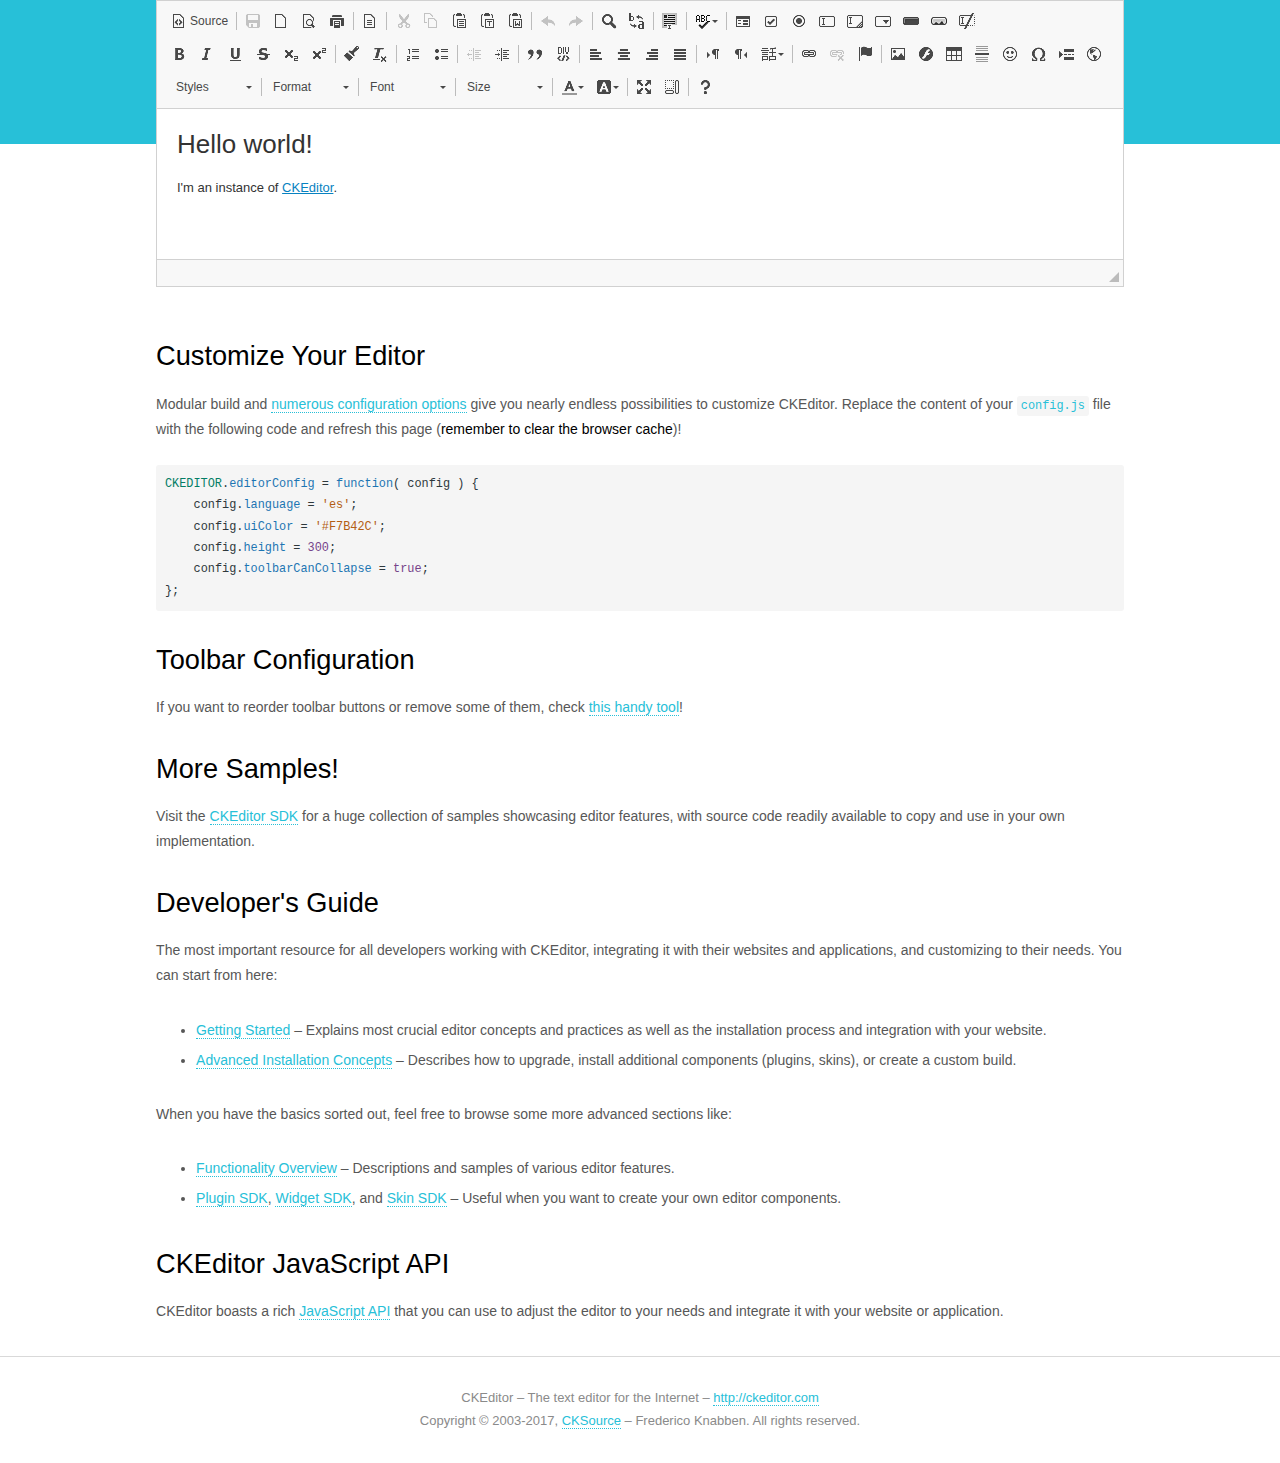
<file: public/ckeditor_full/samples/index.html>
<!DOCTYPE html>
<!--
Copyright (c) 2003-2017, CKSource - Frederico Knabben. All rights reserved.
For licensing, see LICENSE.md or http://ckeditor.com/license
-->
<html>
<head>
	<meta charset="utf-8">
	<title>CKEditor Sample</title>
	<script src="../ckeditor.js"></script>
	<script src="js/sample.js"></script>
	<link rel="stylesheet" href="css/samples.css">
	<link rel="stylesheet" href="toolbarconfigurator/lib/codemirror/neo.css">
</head>
<body id="main">

 
 
<main>
	 
	<div class="adjoined-bottom">
		<div class="grid-container">
			<div class="grid-width-100">
				<div id="editor">
					<h1>Hello world!</h1>
					<p>I'm an instance of <a href="http://ckeditor.com">CKEditor</a>.</p>
				</div>
			</div>
		</div>
	</div>

	<div class="grid-container">
		<div class="content grid-width-100">
			<section id="sample-customize">
				<h2>Customize Your Editor</h2>
				<p>Modular build and <a href="http://docs.ckeditor.com/#!/guide/dev_configuration">numerous configuration options</a> give you nearly endless possibilities to customize CKEditor. Replace the content of your <code><a href="../config.js">config.js</a></code> file with the following code and refresh this page (<strong>remember to clear the browser cache</strong>)!</p>
		<pre class="cm-s-neo CodeMirror"><code><span style="padding-right: 0.1px;"><span class="cm-variable">CKEDITOR</span>.<span class="cm-property">editorConfig</span> <span class="cm-operator">=</span> <span class="cm-keyword">function</span>( <span class="cm-def">config</span> ) {</span>
<span style="padding-right: 0.1px;"><span class="cm-tab">	</span><span class="cm-variable-2">config</span>.<span class="cm-property">language</span> <span class="cm-operator">=</span> <span class="cm-string">'es'</span>;</span>
<span style="padding-right: 0.1px;"><span class="cm-tab">	</span><span class="cm-variable-2">config</span>.<span class="cm-property">uiColor</span> <span class="cm-operator">=</span> <span class="cm-string">'#F7B42C'</span>;</span>
<span style="padding-right: 0.1px;"><span class="cm-tab">	</span><span class="cm-variable-2">config</span>.<span class="cm-property">height</span> <span class="cm-operator">=</span> <span class="cm-number">300</span>;</span>
<span style="padding-right: 0.1px;"><span class="cm-tab">	</span><span class="cm-variable-2">config</span>.<span class="cm-property">toolbarCanCollapse</span> <span class="cm-operator">=</span> <span class="cm-atom">true</span>;</span>
<span style="padding-right: 0.1px;">};</span></code></pre>
			</section>

			<section>
				<h2>Toolbar Configuration</h2>
				<p>If you want to reorder toolbar buttons or remove some of them, check <a href="toolbarconfigurator/index.html">this handy tool</a>!</p>
			</section>

			<section>
				<h2>More Samples!</h2>
				<p>Visit the <a href="http://sdk.ckeditor.com">CKEditor SDK</a> for a huge collection of samples showcasing editor features, with source code readily available to copy and use in your own implementation.</p>
			</section>

			<section>
				<h2>Developer's Guide</h2>
				<p>The most important resource for all developers working with CKEditor, integrating it with their websites and applications, and customizing to their needs. You can start from here:</p>
				<ul>
					<li><a href="http://docs.ckeditor.com/#!/guide/dev_installation">Getting Started</a> &ndash; Explains most crucial editor concepts and practices as well as the installation process and integration with your website.</li>
					<li><a href="http://docs.ckeditor.com/#!/guide/dev_advanced_installation">Advanced Installation Concepts</a> &ndash; Describes how to upgrade, install additional components (plugins, skins), or create a custom build.</li>
				</ul>
					<p>When you have the basics sorted out, feel free to browse some more advanced sections like:</p>
				<ul>
					<li><a href="http://docs.ckeditor.com/#!/guide/dev_features">Functionality Overview</a> &ndash; Descriptions and samples of various editor features.</li>
					<li><a href="http://docs.ckeditor.com/#!/guide/plugin_sdk_intro">Plugin SDK</a>, <a href="http://docs.ckeditor.com/#!/guide/widget_sdk_intro">Widget SDK</a>, and <a href="http://docs.ckeditor.com/#!/guide/skin_sdk_intro">Skin SDK</a> &ndash; Useful when you want to create your own editor components.</li>
				</ul>
			</section>

			<section>
				<h2>CKEditor JavaScript API</h2>
				<p>CKEditor boasts a rich <a href="http://docs.ckeditor.com/#!/api">JavaScript API</a> that you can use to adjust the editor to your needs and integrate it with your website or application.</p>
			</section>
		</div>
	</div>
</main>

<footer class="footer-a grid-container">
	<div class="grid-container">
		<p class="grid-width-100">
			CKEditor &ndash; The text editor for the Internet &ndash; <a class="samples" href="http://ckeditor.com/">http://ckeditor.com</a>
		</p>
		<p class="grid-width-100" id="copy">
			Copyright &copy; 2003-2017, <a class="samples" href="http://cksource.com/">CKSource</a> &ndash; Frederico Knabben. All rights reserved.
		</p>
	</div>
</footer>
<script>
	initSample();
</script>

</body>
</html>
</file>
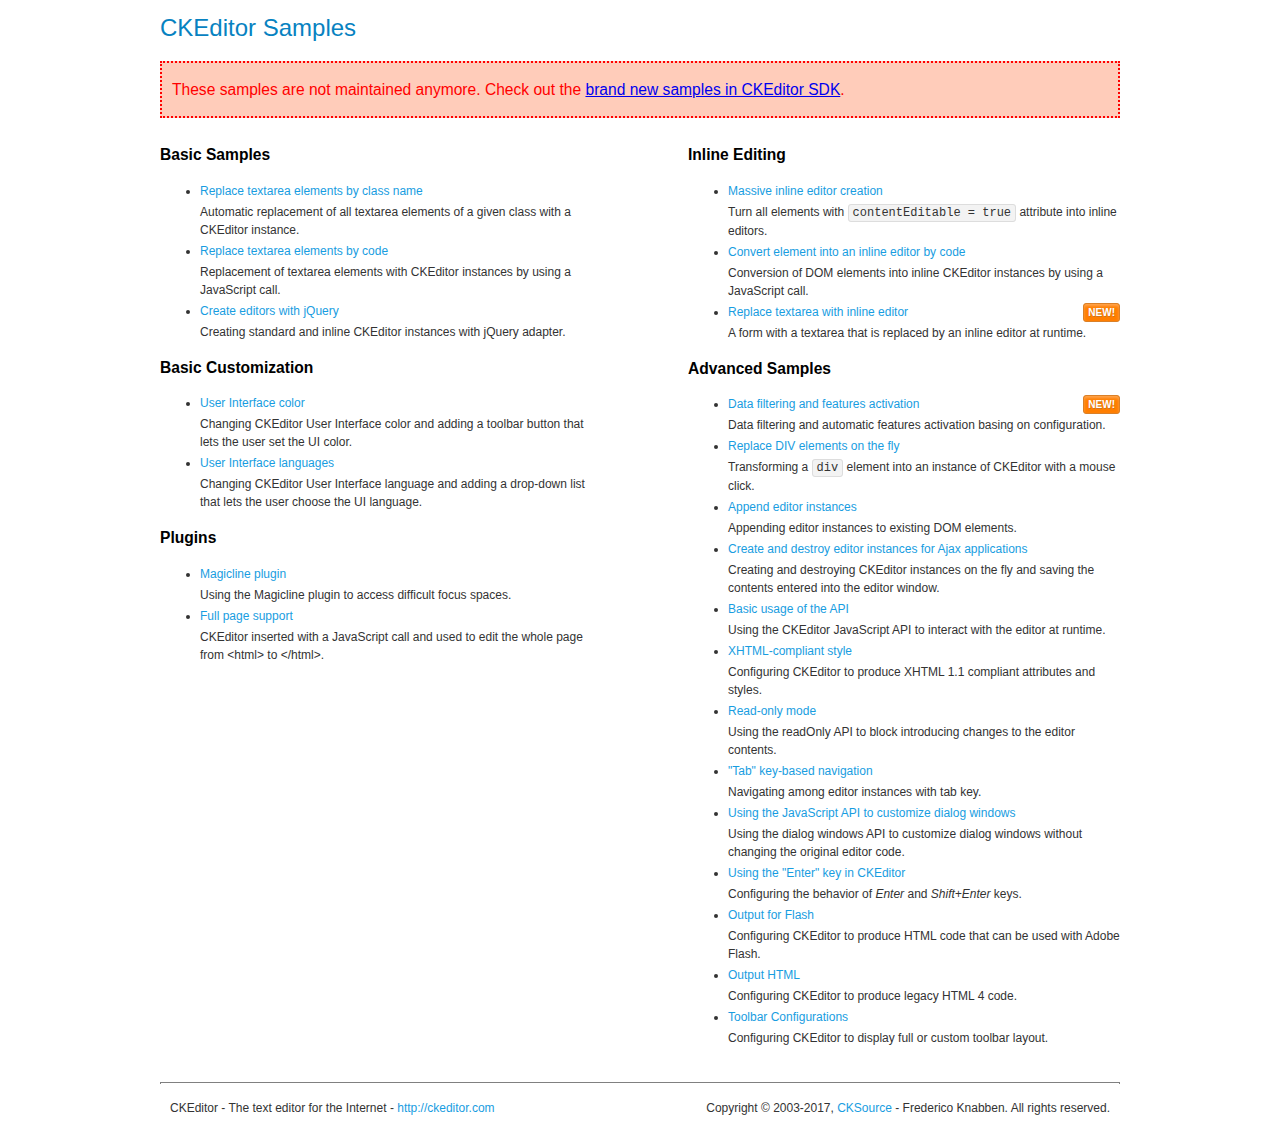
<file: public/ckeditor_full/samples/old/index.html>
<!DOCTYPE html>
<!--
Copyright (c) 2003-2017, CKSource - Frederico Knabben. All rights reserved.
For licensing, see LICENSE.md or http://ckeditor.com/license
-->
<html>
<head>
	<meta charset="utf-8">
	<title>CKEditor Samples</title>
	<link rel="stylesheet" href="sample.css">
</head>
<body>
	<h1 class="samples">
		CKEditor Samples
	</h1>
	<div class="warning deprecated">
		These samples are not maintained anymore. Check out the <a href="http://sdk.ckeditor.com/">brand new samples in CKEditor SDK</a>.
	</div>
	<div class="twoColumns">
		<div class="twoColumnsLeft">
			<h2 class="samples">
				Basic Samples
			</h2>
			<dl class="samples">
				<dt><a class="samples" href="replacebyclass.html">Replace textarea elements by class name</a></dt>
				<dd>Automatic replacement of all textarea elements of a given class with a CKEditor instance.</dd>

				<dt><a class="samples" href="replacebycode.html">Replace textarea elements by code</a></dt>
				<dd>Replacement of textarea elements with CKEditor instances by using a JavaScript call.</dd>

				<dt><a class="samples" href="jquery.html">Create editors with jQuery</a></dt>
				<dd>Creating standard and inline CKEditor instances with jQuery adapter.</dd>
			</dl>

			<h2 class="samples">
				Basic Customization
			</h2>
			<dl class="samples">
				<dt><a class="samples" href="uicolor.html">User Interface color</a></dt>
				<dd>Changing CKEditor User Interface color and adding a toolbar button that lets the user set the UI color.</dd>

				<dt><a class="samples" href="uilanguages.html">User Interface languages</a></dt>
				<dd>Changing CKEditor User Interface language and adding a drop-down list that lets the user choose the UI language.</dd>
			</dl>


			<h2 class="samples">Plugins</h2>
<dl class="samples">
<dt><a class="samples" href="magicline/magicline.html">Magicline plugin</a></dt>
<dd>Using the Magicline plugin to access difficult focus spaces.</dd>

<dt><a class="samples" href="wysiwygarea/fullpage.html">Full page support</a></dt>
<dd>CKEditor inserted with a JavaScript call and used to edit the whole page from &lt;html&gt; to &lt;/html&gt;.</dd>
</dl>
		</div>
		<div class="twoColumnsRight">
			<h2 class="samples">
				Inline Editing
			</h2>
			<dl class="samples">
				<dt><a class="samples" href="inlineall.html">Massive inline editor creation</a></dt>
				<dd>Turn all elements with <code>contentEditable = true</code> attribute into inline editors.</dd>

				<dt><a class="samples" href="inlinebycode.html">Convert element into an inline editor by code</a></dt>
				<dd>Conversion of DOM elements into inline CKEditor instances by using a JavaScript call.</dd>

				<dt><a class="samples" href="inlinetextarea.html">Replace textarea with inline editor</a> <span class="new">New!</span></dt>
				<dd>A form with a textarea that is replaced by an inline editor at runtime.</dd>

				
			</dl>

			<h2 class="samples">
				Advanced Samples
			</h2>
			<dl class="samples">
				<dt><a class="samples" href="datafiltering.html">Data filtering and features activation</a> <span class="new">New!</span></dt>
				<dd>Data filtering and automatic features activation basing on configuration.</dd>

				<dt><a class="samples" href="divreplace.html">Replace DIV elements on the fly</a></dt>
				<dd>Transforming a <code>div</code> element into an instance of CKEditor with a mouse click.</dd>

				<dt><a class="samples" href="appendto.html">Append editor instances</a></dt>
				<dd>Appending editor instances to existing DOM elements.</dd>

				<dt><a class="samples" href="ajax.html">Create and destroy editor instances for Ajax applications</a></dt>
				<dd>Creating and destroying CKEditor instances on the fly and saving the contents entered into the editor window.</dd>

				<dt><a class="samples" href="api.html">Basic usage of the API</a></dt>
				<dd>Using the CKEditor JavaScript API to interact with the editor at runtime.</dd>

				<dt><a class="samples" href="xhtmlstyle.html">XHTML-compliant style</a></dt>
				<dd>Configuring CKEditor to produce XHTML 1.1 compliant attributes and styles.</dd>

				<dt><a class="samples" href="readonly.html">Read-only mode</a></dt>
				<dd>Using the readOnly API to block introducing changes to the editor contents.</dd>

				<dt><a class="samples" href="tabindex.html">"Tab" key-based navigation</a></dt>
				<dd>Navigating among editor instances with tab key.</dd>


				
<dt><a class="samples" href="dialog/dialog.html">Using the JavaScript API to customize dialog windows</a></dt>
<dd>Using the dialog windows API to customize dialog windows without changing the original editor code.</dd>

<dt><a class="samples" href="enterkey/enterkey.html">Using the &quot;Enter&quot; key in CKEditor</a></dt>
<dd>Configuring the behavior of <em>Enter</em> and <em>Shift+Enter</em> keys.</dd>

<dt><a class="samples" href="htmlwriter/outputforflash.html">Output for Flash</a></dt>
<dd>Configuring CKEditor to produce HTML code that can be used with Adobe Flash.</dd>

<dt><a class="samples" href="htmlwriter/outputhtml.html">Output HTML</a></dt>
<dd>Configuring CKEditor to produce legacy HTML 4 code.</dd>

<dt><a class="samples" href="toolbar/toolbar.html">Toolbar Configurations</a></dt>
<dd>Configuring CKEditor to display full or custom toolbar layout.</dd>

			</dl>
		</div>
	</div>
	<div id="footer">
		<hr>
		<p>
			CKEditor - The text editor for the Internet - <a class="samples" href="http://ckeditor.com/">http://ckeditor.com</a>
		</p>
		<p id="copy">
			Copyright &copy; 2003-2017, <a class="samples" href="http://cksource.com/">CKSource</a> - Frederico Knabben. All rights reserved.
		</p>
	</div>
</body>
</html>
</file>
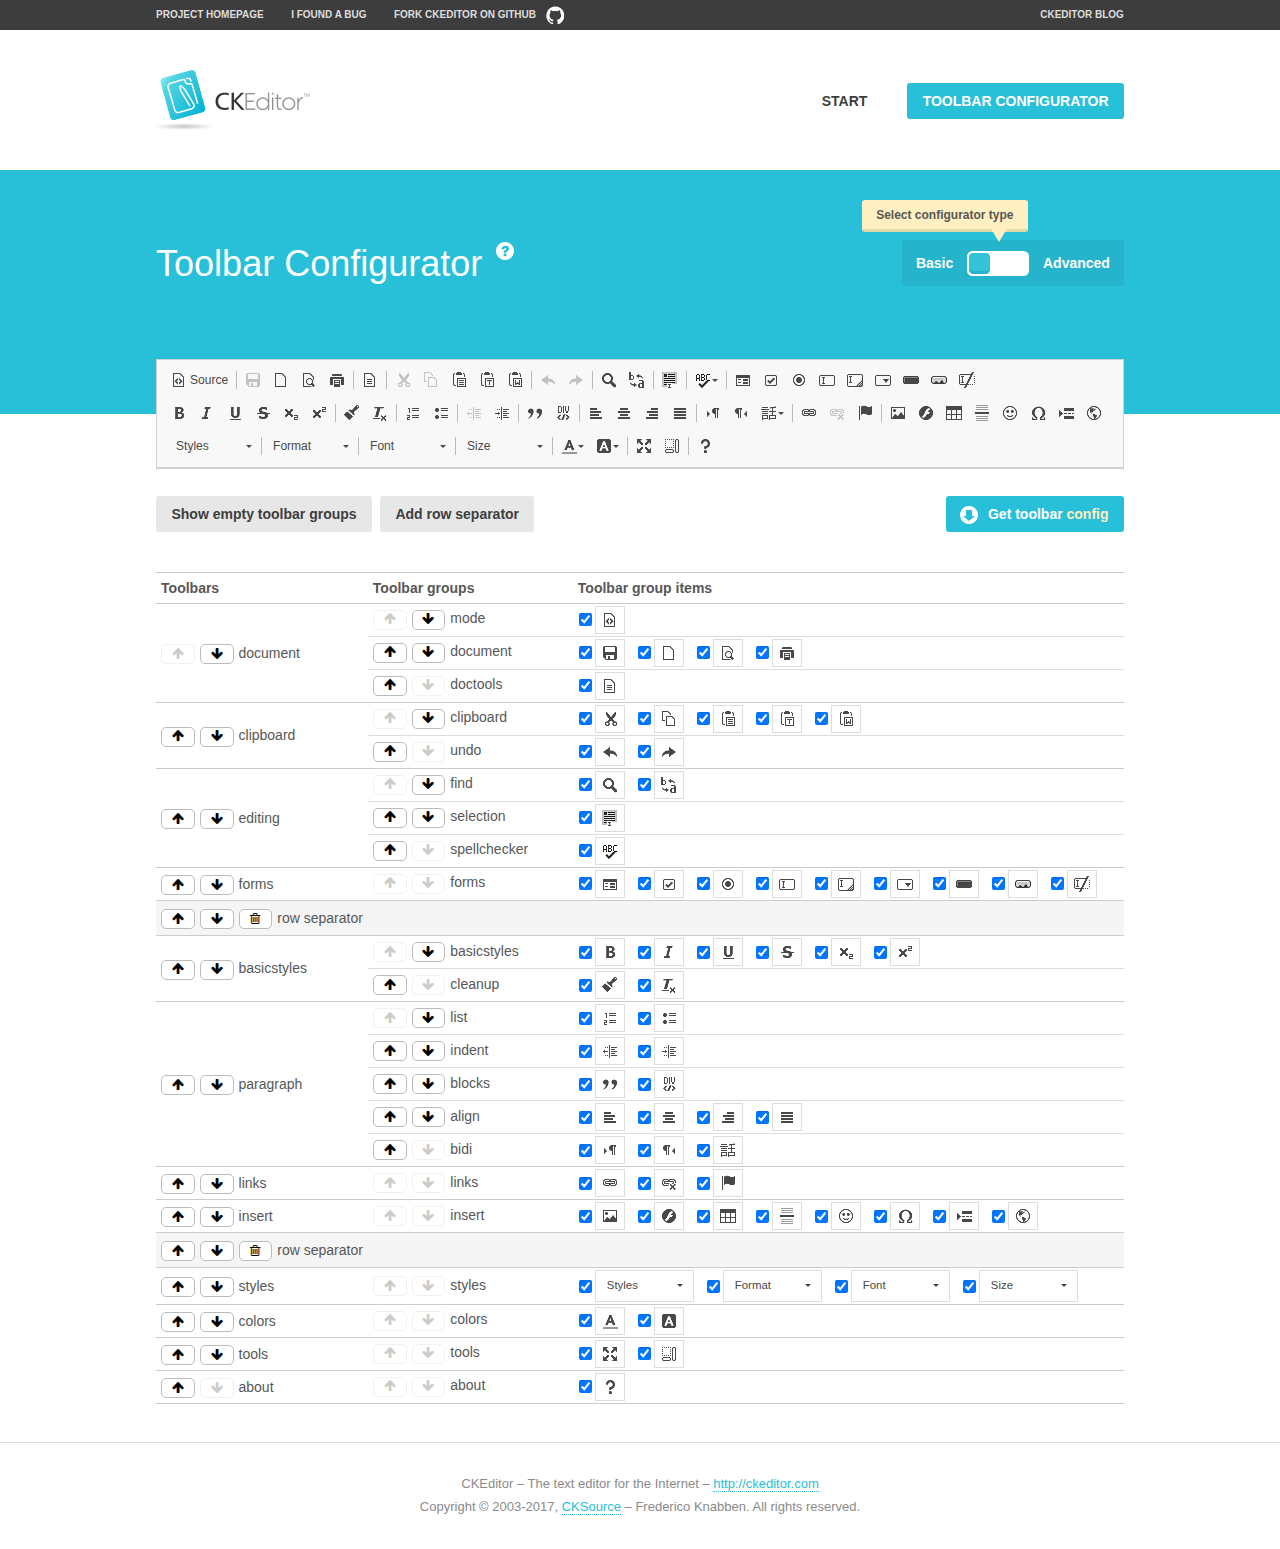
<file: public/ckeditor_full/samples/toolbarconfigurator/index.html>
<!DOCTYPE html>
<!--
Copyright (c) 2003-2017, CKSource - Frederico Knabben. All rights reserved.
For licensing, see LICENSE.md or http://ckeditor.com/license
-->
<!--[if IE 8]><html class="ie8"><![endif]-->
<!--[if gt IE 8]><html><![endif]-->
<!--[if !IE]><!--><html><!--<![endif]-->
<head>
	<meta charset="utf-8">
	<title>Toolbar Configurator</title>
	<script src="../../ckeditor.js"></script>
	<script>
		if ( CKEDITOR.env.ie && CKEDITOR.env.version < 9 )
			CKEDITOR.tools.enableHtml5Elements( document );
	</script>
	<link rel="stylesheet" href="lib/codemirror/codemirror.css">
	<link rel="stylesheet" href="lib/codemirror/show-hint.css">
	<link rel="stylesheet" href="lib/codemirror/neo.css">
	<link rel="stylesheet" href="css/fontello.css">
	<link rel="stylesheet" href="../css/samples.css">
</head>
<body id="toolbar">

<nav class="navigation-a">
	<div class="grid-container">
		<ul class="navigation-a-left grid-width-70">
			<li><a href="http://ckeditor.com">Project Homepage</a></li>
			<li><a href="https://github.com/ckeditor/ckeditor-dev/issues">I found a bug</a></li>
			<li><a href="http://github.com/ckeditor/ckeditor-dev" class="icon-pos-right icon-navigation-a-github">Fork CKEditor on GitHub</a></li>
		</ul>
		<ul class="navigation-a-right grid-width-30">
			<li><a href="http://ckeditor.com/blog-list">CKEditor Blog</a></li>
		</ul>
	</div>
</nav>

<header class="header-a">
	<div class="grid-container">
		<h1 class="header-a-logo grid-width-30">
			<a href="../index.html"><img src="../img/logo.png" alt="CKEditor Logo"></a>
		</h1>
		<nav class="navigation-b grid-width-70">
			<ul>
				<li><a href="../index.html"  class="button-a">Start</a></li>
				<li><a href="index.html"  class="button-a button-a-background">Toolbar configurator</a></li>
			</ul>
		</nav>
	</div>
</header>

<main>
	<div class="adjoined-top">
		<div class="grid-container">
			<div class="content grid-width-100">
				<div class="grid-container-nested">
					<h1 class="grid-width-60">
						Toolbar Configurator
						<a href="#help-content" type="button" title="Configurator help" id="help" class="button-a button-a-background button-a-no-text icon-pos-left icon-question-mark">Help</a>
					</h1>

					<div class="grid-width-40 grid-switch-magic">
						<div class="switch">
							<span class="balloon-a balloon-a-se">Select configurator type</span>
							<input type="radio" name="radio" data-num="1" id="radio-basic" />
							<input type="radio" name="radio" data-num="2" id="radio-advanced" />
							<label data-for="1" for="radio-basic">Basic</label>
							<span class="switch-inner">
								<span class="handler"></span>
							</span>
							<label data-for="2" for="radio-advanced">Advanced</label>
						</div>
					</div>
				</div>
			</div>
		</div>
	</div>
	<div class="adjoined-bottom">
		<div class="grid-container">
			<div class="grid-width-100">
				<div class="editors-container">
					<div id="editor-basic"></div>
					<div id="editor-advanced"></div>
				</div>
			</div>
		</div>
	</div>

	<div class="grid-container configurator">
		<div class="content grid-width-100">
			<div class="configurator">
				<div>
					<div id="toolbarModifierWrapper"></div>
				</div>
			</div>
		</div>
	</div>

	<div id="help-content">
		<div class="grid-container">
			<div class="grid-width-100">
				<h2>What Am I Doing Here?</h2>

				<div class="grid-container grid-container-nested">
					<div class="basic">
						<div class="grid-width-50">
							<p>Arrange <a href="http://docs.ckeditor.com/#!/api/CKEDITOR.config-cfg-toolbarGroups">toolbar groups</a>, toggle <a href="http://docs.ckeditor.com/#!/api/CKEDITOR.config-cfg-removeButtons">button visibility</a> according to your needs and get your toolbar configuration.</p>
							<p>You can replace the content of the <a href="../../config.js"><code>config.js</code></a> file with the generated configuration. If you already set some configuration options you will need to merge both configurations.</p>
						</div>
						<div class="grid-width-50">
							<p>Read more about different ways of <a href="http://docs.ckeditor.com/#!/guide/dev_configuration">setting configuration</a> and do not forget about <strong>clearing browser cache</strong>.</p>
							<p>Arranging toolbar groups is the recommended way of configuring the toolbar, but if you need more freedom you can use the <a href="#advanced">advanced configurator</a>.</p>
						</div>
					</div>
					<div class="advanced" style="display: none;">
						<div class="grid-width-50">
							<p>With this code editor you can edit your <a href="http://docs.ckeditor.com/#!/api/CKEDITOR.config-cfg-toolbar">toolbar configuration</a> live.</p>
							<p>You can replace the content of the <a href="../../config.js"><code>config.js</code></a> file with the generated configuration. If you already set some configuration options you will need to merge both configurations.</p>
						</div>
						<div class="grid-width-50">
							<p>Read more about different ways of <a href="http://docs.ckeditor.com/#!/guide/dev_configuration">setting configuration</a> and do not forget about <strong>clearing browser cache</strong>.</p>
						</div>
					</div>
				</div>

				<p class="grid-container grid-container-nested">
					<button type="button" class="help-content-close grid-width-100 button-a button-a-background">Got it. Let's play!</button>
				</p>
			</div>
		</div>
	</div>
</main>

<footer class="footer-a grid-container">
	<p class="grid-width-100">
		CKEditor &ndash; The text editor for the Internet &ndash; <a class="samples" href="http://ckeditor.com/">http://ckeditor.com</a>
	</p>
	<p class="grid-width-100" id="copy">
		Copyright &copy; 2003-2017, <a class="samples" href="http://cksource.com/">CKSource</a> &ndash; Frederico Knabben. All rights reserved.
	</p>
</footer>

<script src="lib/codemirror/codemirror.js"></script>
<script src="lib/codemirror/javascript.js"></script>
<script src="lib/codemirror/show-hint.js"></script>

<script src="js/fulltoolbareditor.js"></script>
<script src="js/abstracttoolbarmodifier.js"></script>
<script src="js/toolbarmodifier.js"></script>
<script src="js/toolbartextmodifier.js"></script>
<script src="../js/sf.js"></script>

<script>
	( function() {
		'use strict';

		var mode = ( window.location.hash.substr( 1 ) === 'advanced' ) ? 'advanced' : 'basic',
			configuratorSection = CKEDITOR.document.findOne( 'main > .grid-container.configurator' ),
			basicInstruction = CKEDITOR.document.findOne( '#help-content .basic' ),
			advancedInstruction = CKEDITOR.document.findOne( '#help-content .advanced' ),

			// Configurator mode switcher.
			modeSwitchBasic = CKEDITOR.document.getById( 'radio-basic' ),
			modeSwitchAdvanced = CKEDITOR.document.getById( 'radio-advanced' );

		// Initial setup
		function updateSwitcher() {
			if ( mode === 'advanced' ) {
				modeSwitchAdvanced.$.checked = true;
			} else {
				modeSwitchBasic.$.checked = true;
			}
		}

		updateSwitcher();

		CKEDITOR.document.getWindow().on( 'hashchange', function( e ) {
			var hash = window.location.hash.substr( 1 );
			if ( !( hash === 'advanced' || hash === 'basic' ) ) {
				return;
			}
			mode = hash;
			onToolbarsDone( mode );
		} );

		CKEDITOR.document.getWindow().on( 'resize', function() {
			updateToolbar( ( mode === 'basic' ? toolbarModifier : toolbarTextModifier )[ 'editorInstance' ] );
		} );

		function onRefresh( modifier ) {
			modifier = modifier || this;

			if ( mode === 'basic' && modifier instanceof ToolbarConfigurator.ToolbarTextModifier ) {
				return;
			}

			// CodeMirror container becomes visible, so we need to refresh and to avoid rendering problems.
			if ( mode === 'advanced' && modifier instanceof ToolbarConfigurator.ToolbarTextModifier ) {
				modifier.codeContainer.refresh();
			}

			updateToolbar( modifier.editorInstance );
		}

		function updateToolbar( editor ) {
			var editorContainer = editor.container;

			// Not always editor is loaded.
			if ( !editorContainer ) {
				return;
			}

			var displayStyle = editorContainer.getStyle( 'display' );

			editorContainer.setStyle( 'display', 'block' );

			var newHeight = editorContainer.getSize( 'height' );

			var newMarginTop = parseInt( editorContainer.getComputedStyle( 'margin-top' ), 10 );
			newMarginTop = ( isNaN( newMarginTop ) ? 0 : Number( newMarginTop ) );

			var newMarginBottom = parseInt( editorContainer.getComputedStyle( 'margin-bottom' ), 10 );
			newMarginBottom = ( isNaN( newMarginBottom ) ? 0 : Number( newMarginBottom ) );

			var result = newHeight + newMarginTop + newMarginBottom;

			editorContainer.setStyle( 'display', displayStyle );

			editor.container.getAscendant( 'div' ).setStyle( 'height', result + 'px' );
		}

		var toolbarModifier = new ToolbarConfigurator.ToolbarModifier( 'editor-basic' );

		var done = 0;
		toolbarModifier.init( onToolbarInit );
		toolbarModifier.onRefresh = onRefresh;

		CKEDITOR.document.getById( 'toolbarModifierWrapper' ).append( toolbarModifier.mainContainer );

		var toolbarTextModifier = new ToolbarConfigurator.ToolbarTextModifier( 'editor-advanced' );
		toolbarTextModifier.init( onToolbarInit );
		toolbarTextModifier.onRefresh = onRefresh;

		function onToolbarInit() {
			if ( ++done === 2 ) {
				onToolbarsDone();

				positionSticky.watch( CKEDITOR.document.findOne( '.toolbar' ), function() {
					return mode === 'advanced';
				} );
			}
		}

		function onToolbarsDone() {
			if ( mode === 'basic' ) {
				toggleModeBasic( false );
			} else {
				toggleModeAdvanced( false );
			}

			updateSwitcher();

			setTimeout( function() {
				CKEDITOR.document.findOne( '.editors-container' ).addClass( 'active' );
				CKEDITOR.document.findOne( '#toolbarModifierWrapper' ).addClass( 'active' );
			}, 200 );
		}

		CKEDITOR.document.getById( 'toolbarModifierWrapper' ).append( toolbarTextModifier.mainContainer );

		function toogleModeSwitch( onElement, offElement, onModifier, offModifier ) {
			onElement.addClass( 'fancy-button-active' );
			offElement.removeClass( 'fancy-button-active' );

			onModifier.showUI();
			offModifier.hideUI();
		}

		function toggleModeBasic( callOnRefresh ) {
			callOnRefresh = ( callOnRefresh !== false );
			mode = 'basic';
			window.location.hash = '#basic';
			toogleModeSwitch( modeSwitchBasic, modeSwitchAdvanced, toolbarModifier, toolbarTextModifier );

			configuratorSection.removeClass( 'freed-width' );
			basicInstruction.show();
			advancedInstruction.hide();

			callOnRefresh && onRefresh( toolbarModifier );
		}

		function toggleModeAdvanced( callOnRefresh ) {
			callOnRefresh = ( callOnRefresh !== false );
			mode = 'advanced';
			window.location.hash = '#advanced';
			toogleModeSwitch( modeSwitchAdvanced, modeSwitchBasic, toolbarTextModifier, toolbarModifier );

			configuratorSection.addClass( 'freed-width' );
			advancedInstruction.show();
			basicInstruction.hide();

			callOnRefresh && onRefresh( toolbarTextModifier );
		}

		modeSwitchBasic.on( 'click', toggleModeBasic );
		modeSwitchAdvanced.on( 'click', toggleModeAdvanced );

		//
		// Position:sticky for the toolbar.
		//

		// Will make elements behave like they were styled with position:sticky.
		var positionSticky = {
			// Store object: {
			// 		element: CKEDITOR.dom.element, // Element which will float.
			// 		placeholder: CKEDITOR.dom.element, // Placeholder which is place to prevent page bounce.
			// 		isFixed: boolean // Whether element float now.
			// }
			watched: [],

			active: [],

			staticContainer: null,

			init: function() {
				var element = CKEDITOR.dom.element.createFromHtml(
					'<div class="staticContainer">' +
						'<div class="grid-container" >' +
							'<div class="grid-width-100">' +
								'<div class="inner"></div>' +
							'</div>' +
						'</div>' +
					'</div>' );

				this.staticContainer = element.findOne( '.inner' );

				CKEDITOR.document.getBody().append( element );
			},

			watch: function( element, preventFunc ) {
				this.watched.push( {
					element: element,
					placeholder: new CKEDITOR.dom.element( 'div' ),
					isFixed: false,
					preventFunc: preventFunc
				} );
			},

			checkAll: function() {
				for ( var i = 0; i < this.watched.length; i++ ) {
					this.check( this.watched[ i ] );
				}
			},

			check: function( element ) {
				var isFixed = element.isFixed;
				var shouldBeFixed = this.shouldBeFixed( element );

				// Nothing to be done.
				if ( isFixed === shouldBeFixed ) {
					return;
				}

				var placeholder = element.placeholder;

				if ( isFixed ) {
					// Unfixing.

					element.element.insertBefore( placeholder );
					placeholder.remove();

					element.element.removeStyle( 'margin' );

					this.active.splice( CKEDITOR.tools.indexOf( this.active, element ), 1 );

				} else {
					// Fixing.
					placeholder.setStyle( 'width', element.element.getSize( 'width' ) + 'px' );
					placeholder.setStyle( 'height', element.element.getSize( 'height' ) + 'px' );
					placeholder.setStyle( 'margin-bottom', element.element.getComputedStyle( 'margin-bottom' ) );
					placeholder.setStyle( 'display', element.element.getComputedStyle( 'display' ) );
					placeholder.insertAfter( element.element );

					this.staticContainer.append( element.element );

					this.active.push( element );
				}

				element.isFixed = !element.isFixed;
			},

			shouldBeFixed: function( element ) {
				if ( element.preventFunc && element.preventFunc() ) {
					return false;
				}

				// If element is already fixed we are checking it's placeholder.
				var related = ( element.isFixed ? element.placeholder : element.element ),
					clientRect = related.$.getBoundingClientRect(),
					staticHeight = this.staticContainer.getSize('height' ),
					elemHeight = element.element.getSize( 'height' );

				if ( element.isFixed ) {
					return ( clientRect.top + elemHeight < staticHeight );
				} else {
					return ( clientRect.top < staticHeight );
				}
			}
		};

		positionSticky.init();

		CKEDITOR.document.getWindow().on( 'scroll',
			new CKEDITOR.tools.eventsBuffer( 100, positionSticky.checkAll, positionSticky ).input
		);

		// Make the toolbar sticky.
		positionSticky.watch( CKEDITOR.document.findOne( '.editors-container' ) );

		// Help button and help-content.
		( function() {
			var helpButton = CKEDITOR.document.getById( 'help' ),
				helpContent = CKEDITOR.document.getById( 'help-content' );

			// Don't show help button on IE8 because it's unsupported by Pico Modal.
			if ( CKEDITOR.env.ie && CKEDITOR.env.version == 8 ) {
				helpButton.hide();
			} else {
				// Display help modal when the button is clicked.
				helpButton.on( 'click', function( evt ) {
					SF.modal( {
						// Clone modal content from DOM.
						content: helpContent.getHtml(),

						afterCreate: function( modal ) {
							// Enable modal content button to close the modal.
							new CKEDITOR.dom.element( modal.modalElem() ).findOne( '.help-content-close' ).once( 'click', modal.close );
						}
					} ).show();
				} );
			}
		} )();
	} )();
</script>
</body>
</html>
</file>
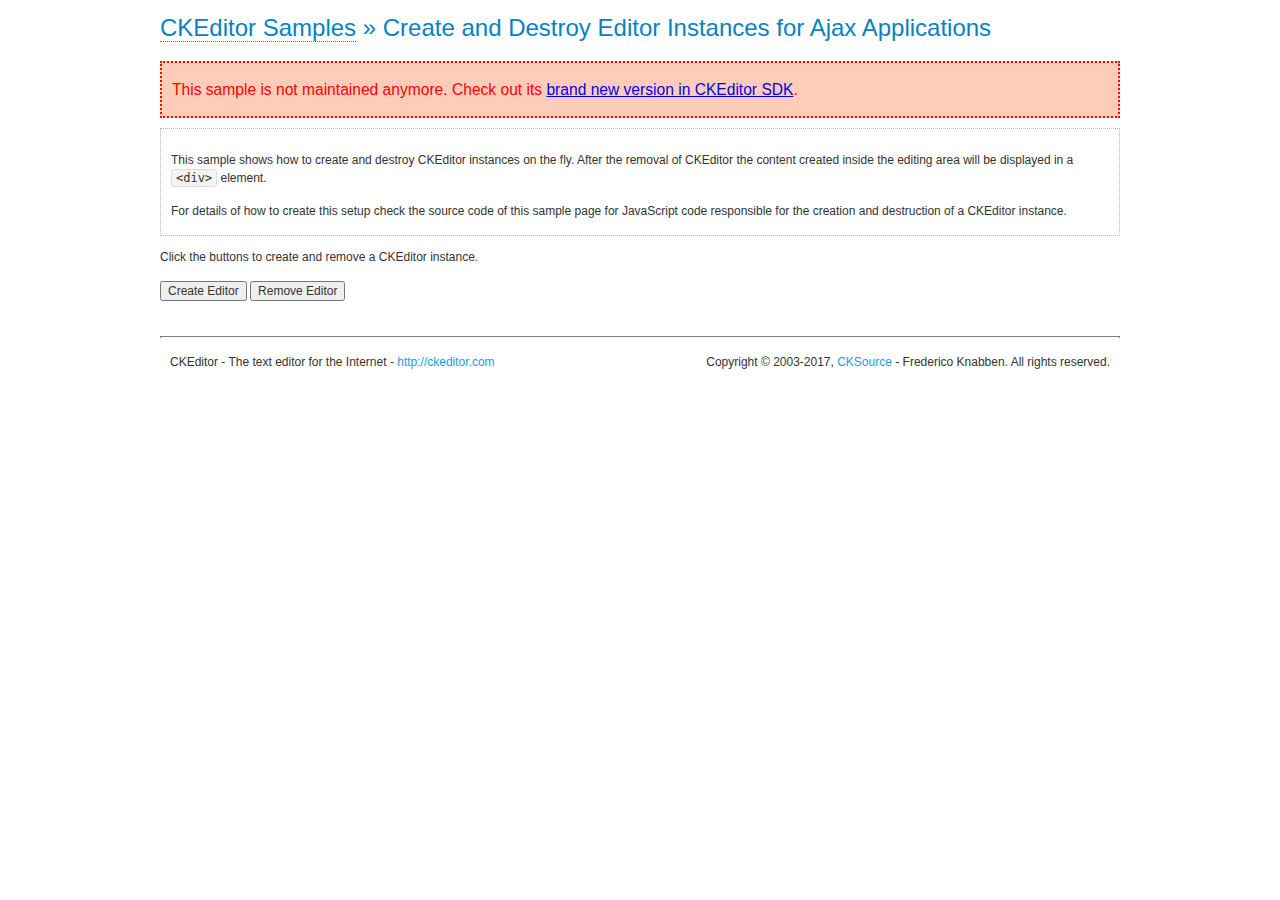
<file: public/ckeditor_full/samples/old/ajax.html>
<!DOCTYPE html>
<!--
Copyright (c) 2003-2017, CKSource - Frederico Knabben. All rights reserved.
For licensing, see LICENSE.md or http://ckeditor.com/license
-->
<html>
<head>
	<meta charset="utf-8">
	<title>Ajax &mdash; CKEditor Sample</title>
	<script src="../../ckeditor.js"></script>
	<link rel="stylesheet" href="sample.css">
	<script>

		var editor, html = '';

		function createEditor() {
			if ( editor )
				return;

			// Create a new editor inside the <div id="editor">, setting its value to html
			var config = {};
			editor = CKEDITOR.appendTo( 'editor', config, html );
		}

		function removeEditor() {
			if ( !editor )
				return;

			// Retrieve the editor contents. In an Ajax application, this data would be
			// sent to the server or used in any other way.
			document.getElementById( 'editorcontents' ).innerHTML = html = editor.getData();
			document.getElementById( 'contents' ).style.display = '';

			// Destroy the editor.
			editor.destroy();
			editor = null;
		}

	</script>
</head>
<body>
	<h1 class="samples">
		<a href="index.html">CKEditor Samples</a> &raquo; Create and Destroy Editor Instances for Ajax Applications
	</h1>
	<div class="warning deprecated">
		This sample is not maintained anymore. Check out its <a href="http://sdk.ckeditor.com/samples/saveajax.html">brand new version in CKEditor SDK</a>.
	</div>
	<div class="description">
		<p>
			This sample shows how to create and destroy CKEditor instances on the fly. After the removal of CKEditor the content created inside the editing
			area will be displayed in a <code>&lt;div&gt;</code> element.
		</p>
		<p>
			For details of how to create this setup check the source code of this sample page
			for JavaScript code responsible for the creation and destruction of a CKEditor instance.
		</p>
	</div>
	<p>Click the buttons to create and remove a CKEditor instance.</p>
	<p>
		<input onclick="createEditor();" type="button" value="Create Editor">
		<input onclick="removeEditor();" type="button" value="Remove Editor">
	</p>
	<!-- This div will hold the editor. -->
	<div id="editor">
	</div>
	<div id="contents" style="display: none">
		<p>
			Edited Contents:
		</p>
		<!-- This div will be used to display the editor contents. -->
		<div id="editorcontents">
		</div>
	</div>
	<div id="footer">
		<hr>
		<p>
			CKEditor - The text editor for the Internet - <a class="samples" href="http://ckeditor.com/">http://ckeditor.com</a>
		</p>
		<p id="copy">
			Copyright &copy; 2003-2017, <a class="samples" href="http://cksource.com/">CKSource</a> - Frederico
			Knabben. All rights reserved.
		</p>
	</div>
</body>
</html>
</file>
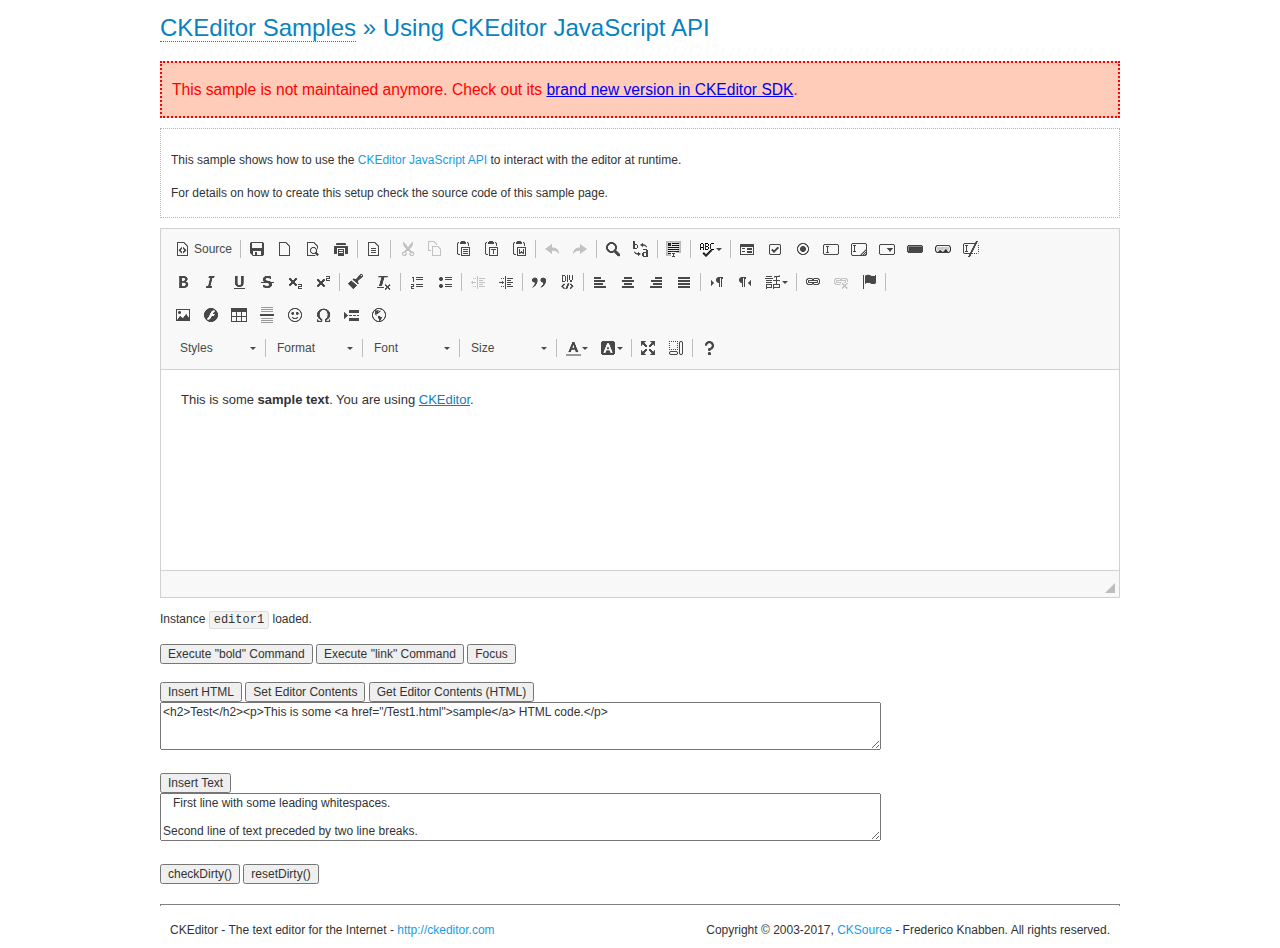
<file: public/ckeditor_full/samples/old/api.html>
<!DOCTYPE html>
<!--
Copyright (c) 2003-2017, CKSource - Frederico Knabben. All rights reserved.
For licensing, see LICENSE.md or http://ckeditor.com/license
-->
<html>
<head>
	<meta charset="utf-8">
	<title>API Usage &mdash; CKEditor Sample</title>
	<script src="../../ckeditor.js"></script>
	<link href="sample.css" rel="stylesheet">
	<script>

// The instanceReady event is fired, when an instance of CKEditor has finished
// its initialization.
CKEDITOR.on( 'instanceReady', function( ev ) {
	// Show the editor name and description in the browser status bar.
	document.getElementById( 'eMessage' ).innerHTML = 'Instance <code>' + ev.editor.name + '<\/code> loaded.';

	// Show this sample buttons.
	document.getElementById( 'eButtons' ).style.display = 'block';
});

function InsertHTML() {
	// Get the editor instance that we want to interact with.
	var editor = CKEDITOR.instances.editor1;
	var value = document.getElementById( 'htmlArea' ).value;

	// Check the active editing mode.
	if ( editor.mode == 'wysiwyg' )
	{
		// Insert HTML code.
		// http://docs.ckeditor.com/#!/api/CKEDITOR.editor-method-insertHtml
		editor.insertHtml( value );
	}
	else
		alert( 'You must be in WYSIWYG mode!' );
}

function InsertText() {
	// Get the editor instance that we want to interact with.
	var editor = CKEDITOR.instances.editor1;
	var value = document.getElementById( 'txtArea' ).value;

	// Check the active editing mode.
	if ( editor.mode == 'wysiwyg' )
	{
		// Insert as plain text.
		// http://docs.ckeditor.com/#!/api/CKEDITOR.editor-method-insertText
		editor.insertText( value );
	}
	else
		alert( 'You must be in WYSIWYG mode!' );
}

function SetContents() {
	// Get the editor instance that we want to interact with.
	var editor = CKEDITOR.instances.editor1;
	var value = document.getElementById( 'htmlArea' ).value;

	// Set editor contents (replace current contents).
	// http://docs.ckeditor.com/#!/api/CKEDITOR.editor-method-setData
	editor.setData( value );
}

function GetContents() {
	// Get the editor instance that you want to interact with.
	var editor = CKEDITOR.instances.editor1;

	// Get editor contents
	// http://docs.ckeditor.com/#!/api/CKEDITOR.editor-method-getData
	alert( editor.getData() );
}

function ExecuteCommand( commandName ) {
	// Get the editor instance that we want to interact with.
	var editor = CKEDITOR.instances.editor1;

	// Check the active editing mode.
	if ( editor.mode == 'wysiwyg' )
	{
		// Execute the command.
		// http://docs.ckeditor.com/#!/api/CKEDITOR.editor-method-execCommand
		editor.execCommand( commandName );
	}
	else
		alert( 'You must be in WYSIWYG mode!' );
}

function CheckDirty() {
	// Get the editor instance that we want to interact with.
	var editor = CKEDITOR.instances.editor1;
	// Checks whether the current editor contents present changes when compared
	// to the contents loaded into the editor at startup
	// http://docs.ckeditor.com/#!/api/CKEDITOR.editor-method-checkDirty
	alert( editor.checkDirty() );
}

function ResetDirty() {
	// Get the editor instance that we want to interact with.
	var editor = CKEDITOR.instances.editor1;
	// Resets the "dirty state" of the editor (see CheckDirty())
	// http://docs.ckeditor.com/#!/api/CKEDITOR.editor-method-resetDirty
	editor.resetDirty();
	alert( 'The "IsDirty" status has been reset' );
}

function Focus() {
	CKEDITOR.instances.editor1.focus();
}

function onFocus() {
	document.getElementById( 'eMessage' ).innerHTML = '<b>' + this.name + ' is focused </b>';
}

function onBlur() {
	document.getElementById( 'eMessage' ).innerHTML = this.name + ' lost focus';
}

	</script>

</head>
<body>
	<h1 class="samples">
		<a href="index.html">CKEditor Samples</a> &raquo; Using CKEditor JavaScript API
	</h1>
	<div class="warning deprecated">
		This sample is not maintained anymore. Check out its <a href="http://sdk.ckeditor.com/samples/api.html">brand new version in CKEditor SDK</a>.
	</div>
	<div class="description">
	<p>
		This sample shows how to use the
		<a class="samples" href="http://docs.ckeditor.com/#!/api/CKEDITOR.editor">CKEditor JavaScript API</a>
		to interact with the editor at runtime.
	</p>
	<p>
		For details on how to create this setup check the source code of this sample page.
	</p>
	</div>

	<!-- This <div> holds alert messages to be display in the sample page. -->
	<div id="alerts">
		<noscript>
			<p>
				<strong>CKEditor requires JavaScript to run</strong>. In a browser with no JavaScript
				support, like yours, you should still see the contents (HTML data) and you should
				be able to edit it normally, without a rich editor interface.
			</p>
		</noscript>
	</div>
	<form action="../../../samples/sample_posteddata.php" method="post">
		<textarea cols="100" id="editor1" name="editor1" rows="10">&lt;p&gt;This is some &lt;strong&gt;sample text&lt;/strong&gt;. You are using &lt;a href="http://ckeditor.com/"&gt;CKEditor&lt;/a&gt;.&lt;/p&gt;</textarea>

		<script>
			// Replace the <textarea id="editor1"> with an CKEditor instance.
			CKEDITOR.replace( 'editor1', {
				on: {
					focus: onFocus,
					blur: onBlur,

					// Check for availability of corresponding plugins.
					pluginsLoaded: function( evt ) {
						var doc = CKEDITOR.document, ed = evt.editor;
						if ( !ed.getCommand( 'bold' ) )
							doc.getById( 'exec-bold' ).hide();
						if ( !ed.getCommand( 'link' ) )
							doc.getById( 'exec-link' ).hide();
					}
				}
			});
		</script>

		<p id="eMessage">
		</p>

		<div id="eButtons" style="display: none">
			<input id="exec-bold" onclick="ExecuteCommand('bold');" type="button" value="Execute &quot;bold&quot; Command">
			<input id="exec-link" onclick="ExecuteCommand('link');" type="button" value="Execute &quot;link&quot; Command">
			<input onclick="Focus();" type="button" value="Focus">
			<br><br>
			<input onclick="InsertHTML();" type="button" value="Insert HTML">
			<input onclick="SetContents();" type="button" value="Set Editor Contents">
			<input onclick="GetContents();" type="button" value="Get Editor Contents (HTML)">
			<br>
			<textarea cols="100" id="htmlArea" rows="3">&lt;h2&gt;Test&lt;/h2&gt;&lt;p&gt;This is some &lt;a href="/Test1.html"&gt;sample&lt;/a&gt; HTML code.&lt;/p&gt;</textarea>
			<br>
			<br>
			<input onclick="InsertText();" type="button" value="Insert Text">
			<br>
			<textarea cols="100" id="txtArea" rows="3">   First line with some leading whitespaces.

Second line of text preceded by two line breaks.</textarea>
			<br>
			<br>
			<input onclick="CheckDirty();" type="button" value="checkDirty()">
			<input onclick="ResetDirty();" type="button" value="resetDirty()">
		</div>
	</form>
	<div id="footer">
		<hr>
		<p>
			CKEditor - The text editor for the Internet - <a class="samples" href="http://ckeditor.com/">http://ckeditor.com</a>
		</p>
		<p id="copy">
			Copyright &copy; 2003-2017, <a class="samples" href="http://cksource.com/">CKSource</a> - Frederico
			Knabben. All rights reserved.
		</p>
	</div>
</body>
</html>
</file>
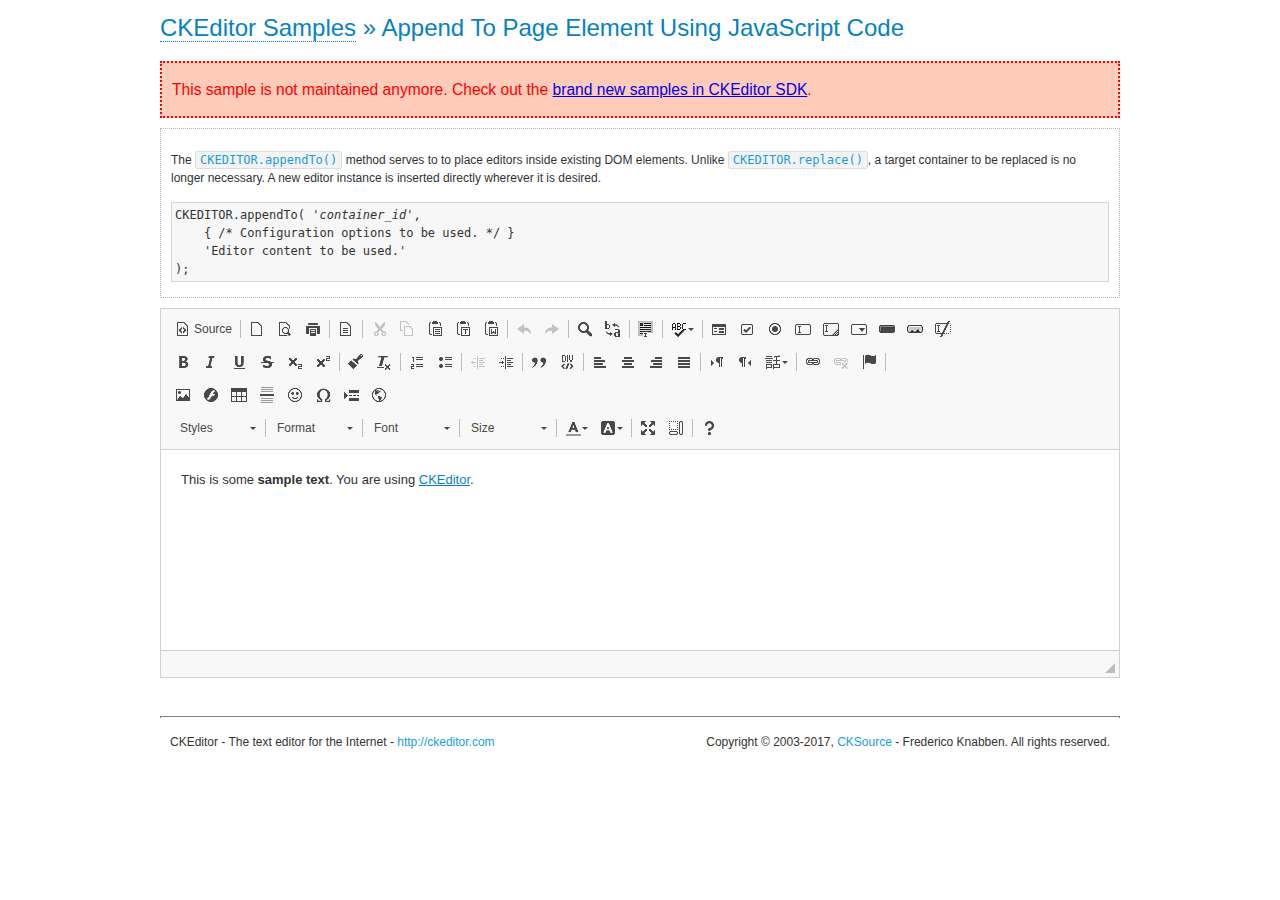
<file: public/ckeditor_full/samples/old/appendto.html>
<!DOCTYPE html>
<!--
Copyright (c) 2003-2017, CKSource - Frederico Knabben. All rights reserved.
For licensing, see LICENSE.md or http://ckeditor.com/license
-->
<html>
<head>
	<meta charset="utf-8">
	<title>Append To Page Element Using JavaScript Code &mdash; CKEditor Sample</title>
	<script src="../../ckeditor.js"></script>
	<link rel="stylesheet" href="sample.css">
</head>
<body>
	<h1 class="samples">
		<a href="index.html">CKEditor Samples</a> &raquo; Append To Page Element Using JavaScript Code
	</h1>
	<div class="warning deprecated">
		This sample is not maintained anymore. Check out the <a href="http://sdk.ckeditor.com/">brand new samples in CKEditor SDK</a>.
	</div>
	<div id="section1">
		<div class="description">
			<p>
				The <code><a class="samples" href="http://docs.ckeditor.com/#!/api/CKEDITOR-method-appendTo">CKEDITOR.appendTo()</a></code> method serves to to place editors inside existing DOM elements. Unlike <code><a class="samples" href="http://docs.ckeditor.com/#!/api/CKEDITOR-method-replace">CKEDITOR.replace()</a></code>,
				a target container to be replaced is no longer necessary. A new editor
				instance is inserted directly wherever it is desired.
			</p>
<pre class="samples">CKEDITOR.appendTo( '<em>container_id</em>',
	{ /* Configuration options to be used. */ }
	'Editor content to be used.'
);</pre>
		</div>
		<script>

			// This call can be placed at any point after the
			// DOM element to append CKEditor to or inside the <head><script>
			// in a window.onload event handler.

			// Append a CKEditor instance using the default configuration and the
			// provided content to the <div> element of ID "section1".
			CKEDITOR.appendTo( 'section1',
				null,
				'<p>This is some <strong>sample text</strong>. You are using <a href="http://ckeditor.com/">CKEditor</a>.</p>'
			);

		</script>
	</div>
	<br>
	<div id="footer">
		<hr>
		<p>
			CKEditor - The text editor for the Internet - <a class="samples" href="http://ckeditor.com/">http://ckeditor.com</a>
		</p>
		<p id="copy">
			Copyright &copy; 2003-2017, <a class="samples" href="http://cksource.com/">CKSource</a> - Frederico
			Knabben. All rights reserved.
		</p>
	</div>
</body>
</html>
</file>
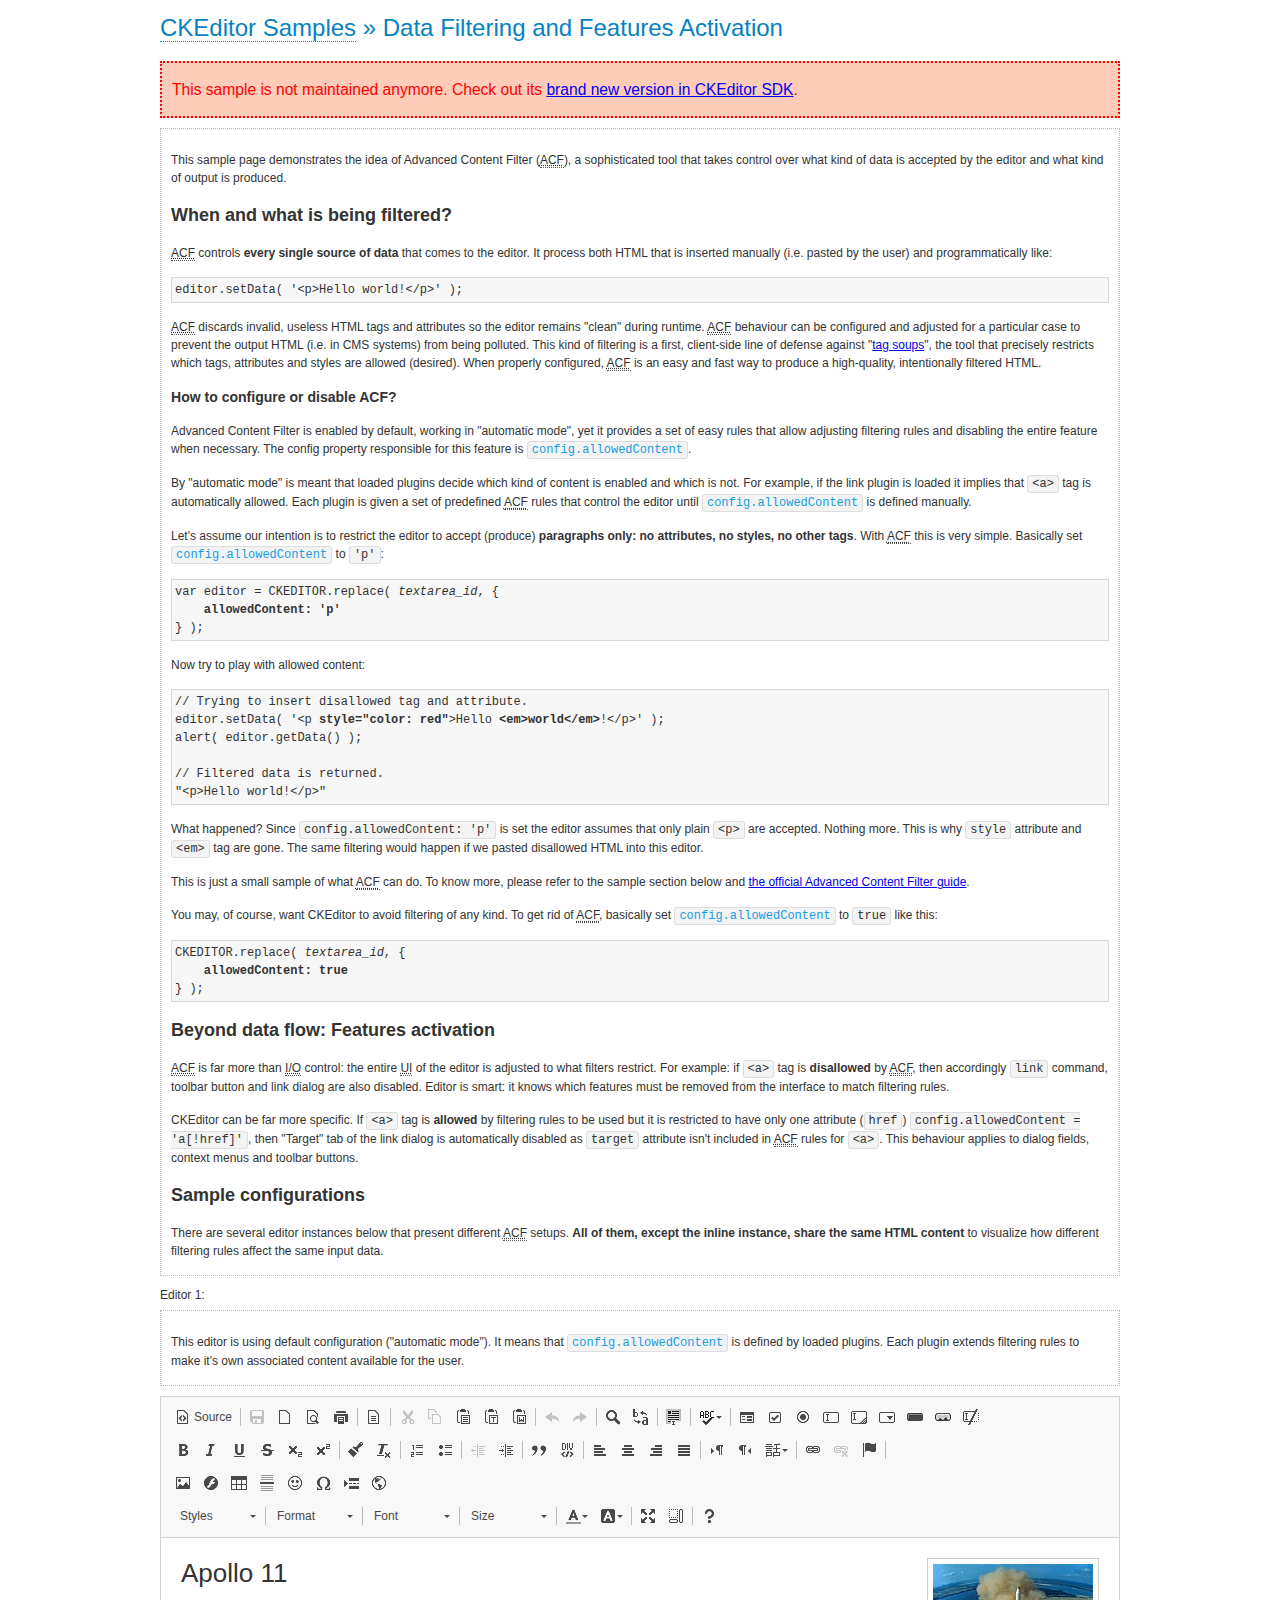
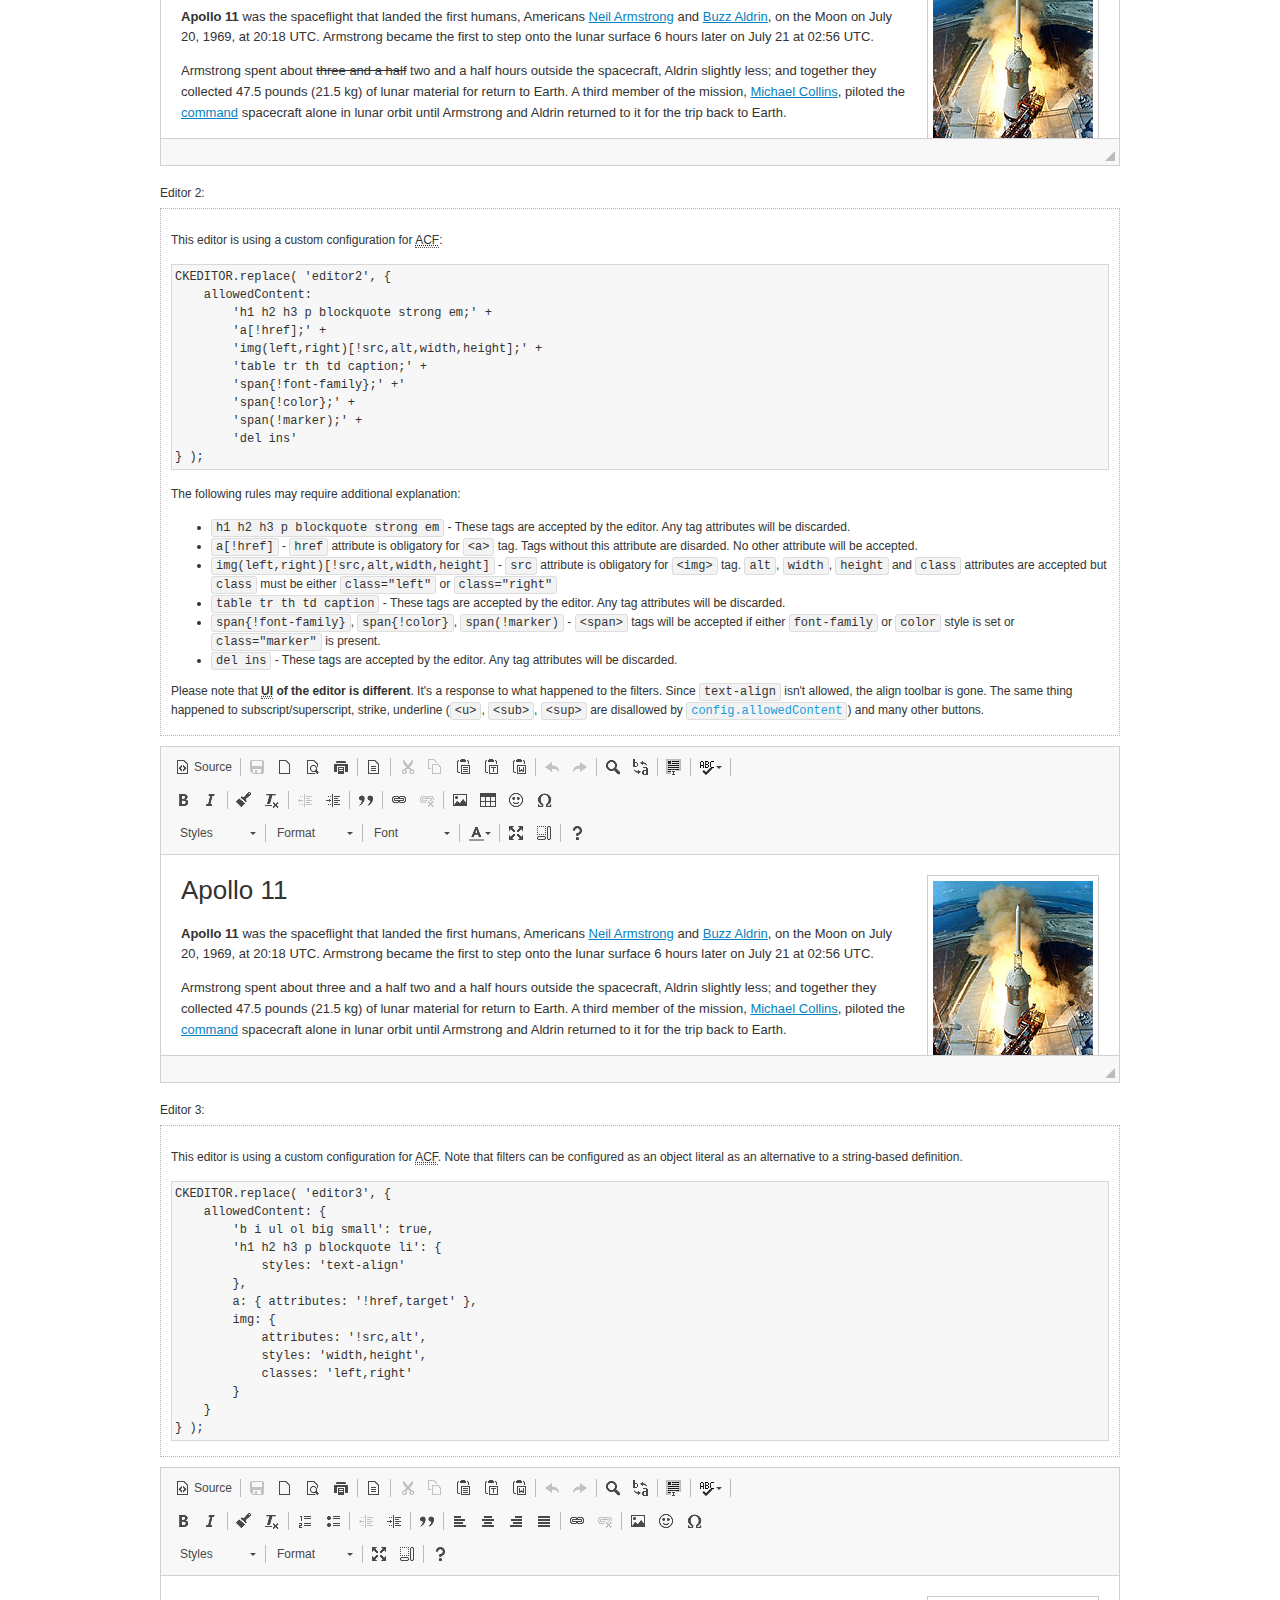
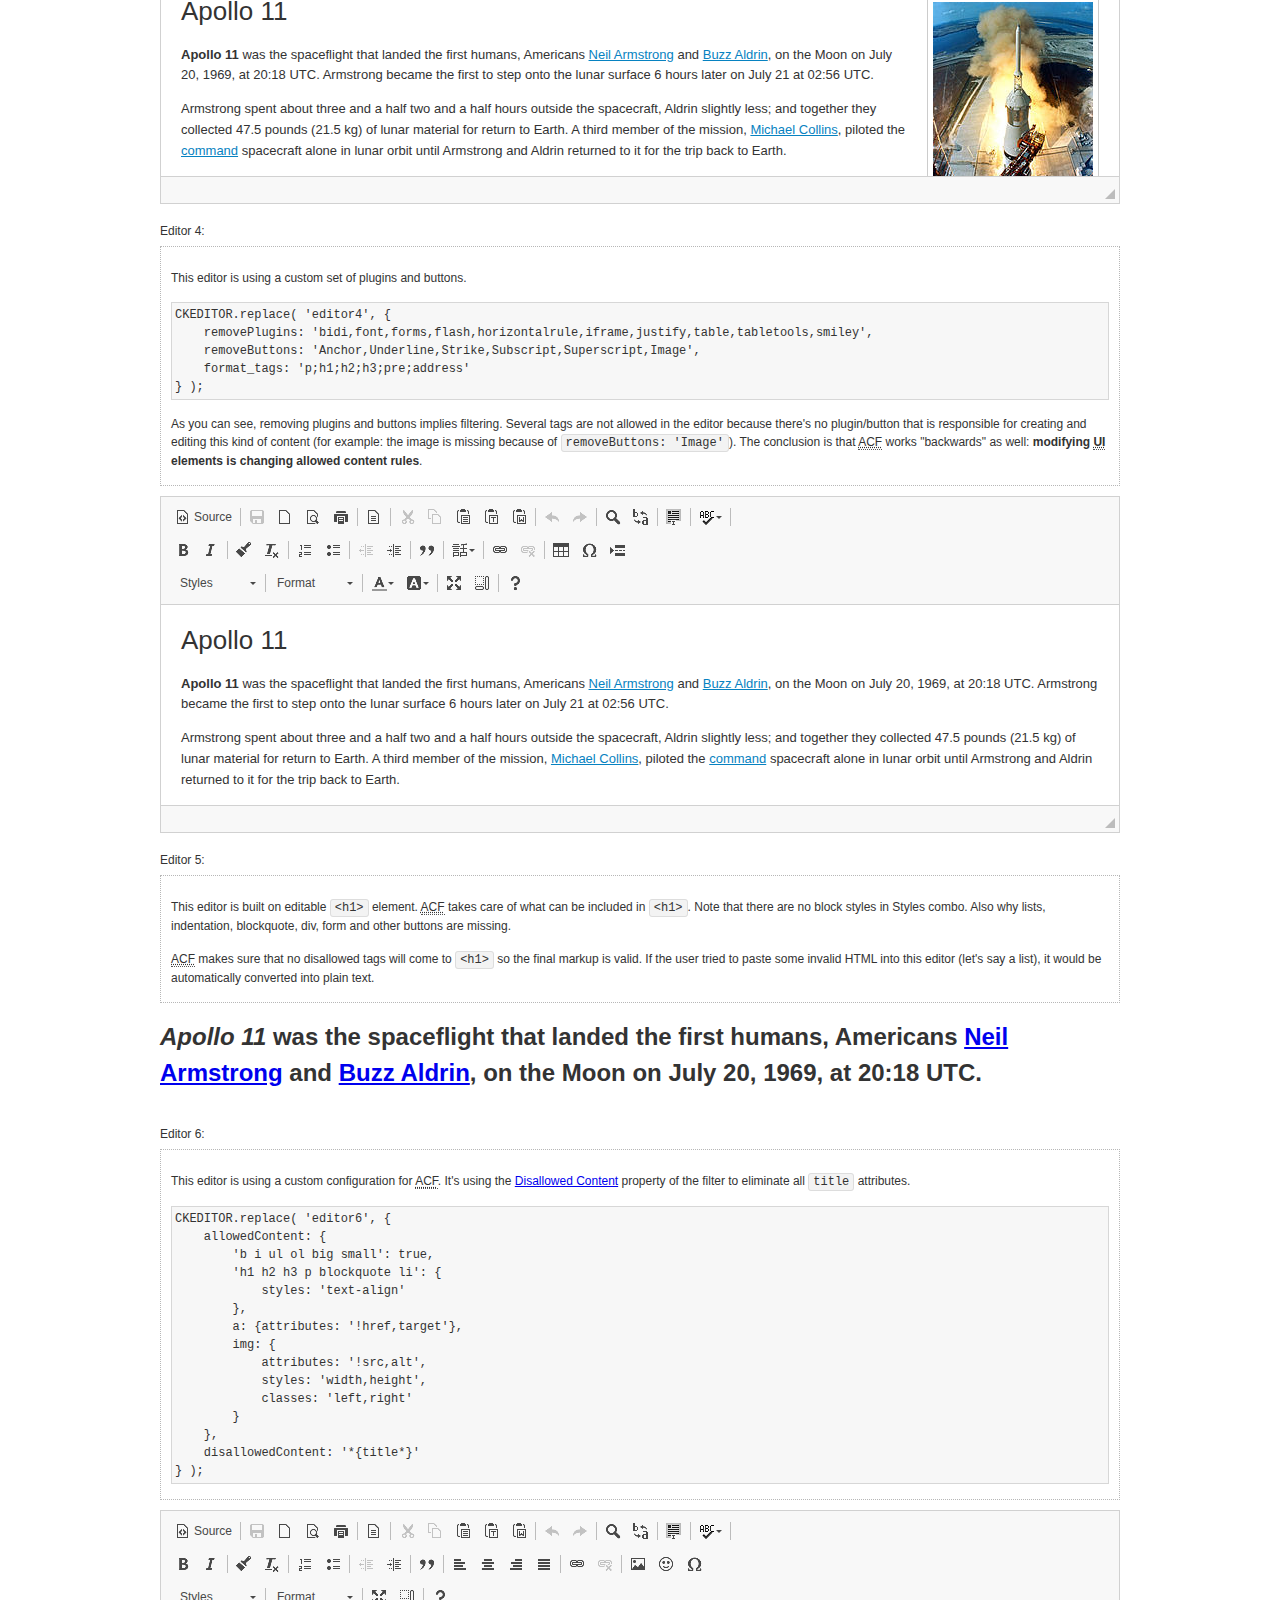
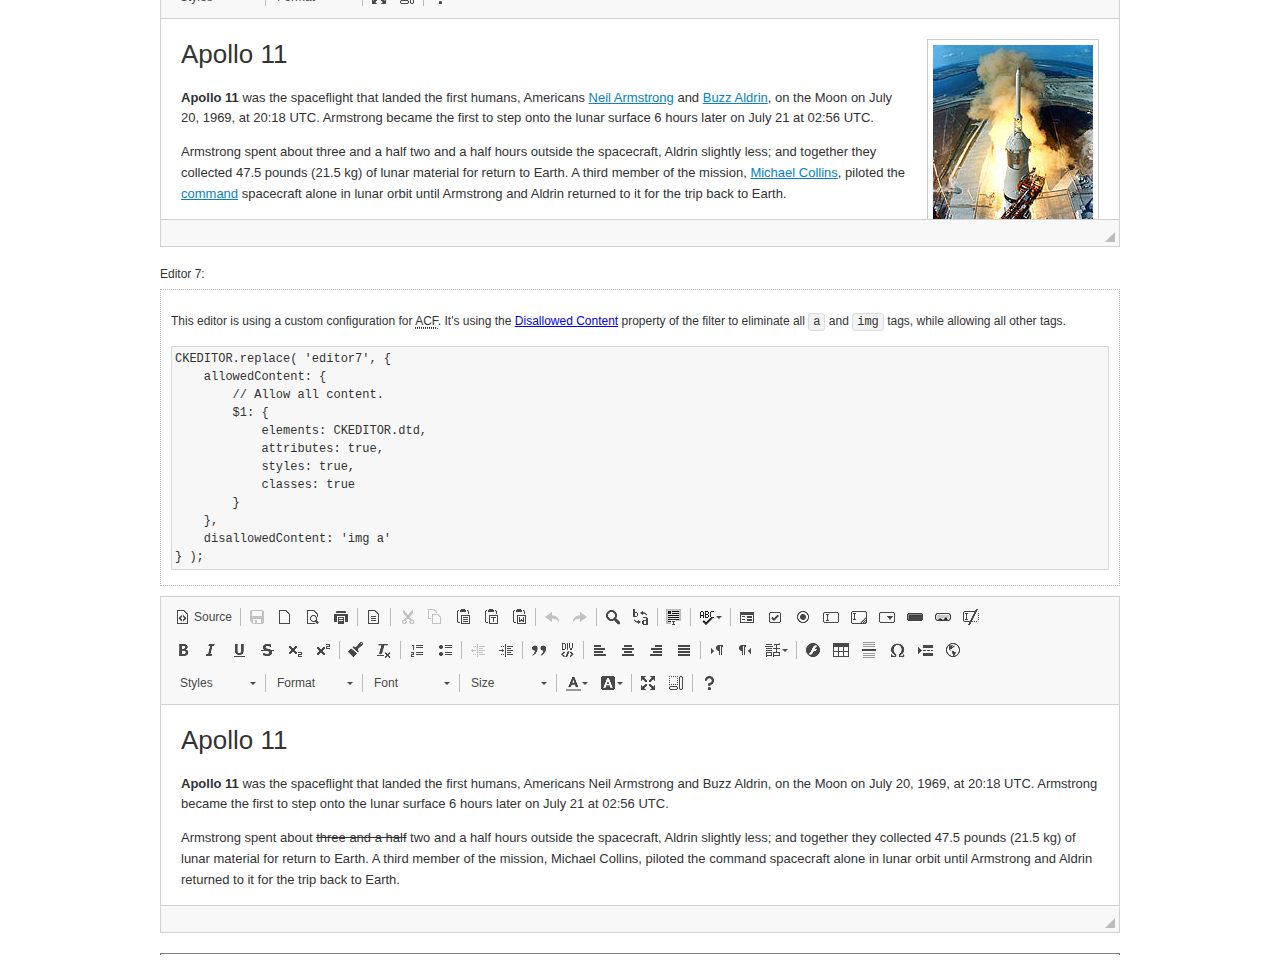
<file: public/ckeditor_full/samples/old/datafiltering.html>
<!DOCTYPE html>
<!--
Copyright (c) 2003-2017, CKSource - Frederico Knabben. All rights reserved.
For licensing, see LICENSE.md or http://ckeditor.com/license
-->
<html>
<head>
	<meta charset="utf-8">
	<title>Data Filtering &mdash; CKEditor Sample</title>
	<script src="../../ckeditor.js"></script>
	<link rel="stylesheet" href="sample.css">
	<script>
		// Remove advanced tabs for all editors.
		CKEDITOR.config.removeDialogTabs = 'image:advanced;link:advanced;flash:advanced;creatediv:advanced;editdiv:advanced';
	</script>
</head>
<body>
	<h1 class="samples">
		<a href="index.html">CKEditor Samples</a> &raquo; Data Filtering and Features Activation
	</h1>
	<div class="warning deprecated">
		This sample is not maintained anymore. Check out its <a href="http://sdk.ckeditor.com/samples/acf.html">brand new version in CKEditor SDK</a>.
	</div>
	<div class="description">
		<p>
			This sample page demonstrates the idea of Advanced Content Filter
			(<abbr title="Advanced Content Filter">ACF</abbr>), a sophisticated
			tool that takes control over what kind of data is accepted by the editor and what
			kind of output is produced.
		</p>
		<h2>When and what is being filtered?</h2>
		<p>
			<abbr title="Advanced Content Filter">ACF</abbr> controls
			<strong>every single source of data</strong> that comes to the editor.
			It process both HTML that is inserted manually (i.e. pasted by the user)
			and programmatically like:
		</p>
<pre class="samples">
editor.setData( '&lt;p&gt;Hello world!&lt;/p&gt;' );
</pre>
		<p>
			<abbr title="Advanced Content Filter">ACF</abbr> discards invalid,
			useless HTML tags and attributes so the editor remains "clean" during
			runtime. <abbr title="Advanced Content Filter">ACF</abbr> behaviour
			can be configured and adjusted for a particular case to prevent the
			output HTML (i.e. in CMS systems) from being polluted.

			This kind of filtering is a first, client-side line of defense
			against "<a href="http://en.wikipedia.org/wiki/Tag_soup">tag soups</a>",
			the tool that precisely restricts which tags, attributes and styles
			are allowed (desired). When properly configured, <abbr title="Advanced Content Filter">ACF</abbr>
			is an easy and fast way to produce a high-quality, intentionally filtered HTML.
		</p>

		<h3>How to configure or disable ACF?</h3>
		<p>
			Advanced Content Filter is enabled by default, working in "automatic mode", yet
			it provides a set of easy rules that allow adjusting filtering rules
			and disabling the entire feature when necessary. The config property
			responsible for this feature is <code><a class="samples"
			href="http://docs.ckeditor.com/#!/api/CKEDITOR.config-cfg-allowedContent">config.allowedContent</a></code>.
		</p>
		<p>
			By "automatic mode" is meant that loaded plugins decide which kind
			of content is enabled and which is not. For example, if the link
			plugin is loaded it implies that <code>&lt;a&gt;</code> tag is
			automatically allowed. Each plugin is given a set
			of predefined <abbr title="Advanced Content Filter">ACF</abbr> rules
			that control the editor until <code><a class="samples"
			href="http://docs.ckeditor.com/#!/api/CKEDITOR.config-cfg-allowedContent">
			config.allowedContent</a></code>
			is defined manually.
		</p>
		<p>
			Let's assume our intention is to restrict the editor to accept (produce) <strong>paragraphs
			only: no attributes, no styles, no other tags</strong>.
			With <abbr title="Advanced Content Filter">ACF</abbr>
			this is very simple. Basically set <code><a class="samples"
			href="http://docs.ckeditor.com/#!/api/CKEDITOR.config-cfg-allowedContent">
			config.allowedContent</a></code> to <code>'p'</code>:
		</p>
<pre class="samples">
var editor = CKEDITOR.replace( <em>textarea_id</em>, {
	<strong>allowedContent: 'p'</strong>
} );
</pre>
		<p>
			Now try to play with allowed content:
		</p>
<pre class="samples">
// Trying to insert disallowed tag and attribute.
editor.setData( '&lt;p <strong>style="color: red"</strong>&gt;Hello <strong>&lt;em&gt;world&lt;/em&gt;</strong>!&lt;/p&gt;' );
alert( editor.getData() );

// Filtered data is returned.
"&lt;p&gt;Hello world!&lt;/p&gt;"
</pre>
		<p>
			What happened? Since <code>config.allowedContent: 'p'</code> is set the editor assumes
			that only plain <code>&lt;p&gt;</code> are accepted. Nothing more. This is why
			<code>style</code> attribute and <code>&lt;em&gt;</code> tag are gone. The same
			filtering would happen if we pasted disallowed HTML into this editor.
		</p>
		<p>
			This is just a small sample of what <abbr title="Advanced Content Filter">ACF</abbr>
			can do. To know more, please refer to the sample section below and
			<a href="http://docs.ckeditor.com/#!/guide/dev_advanced_content_filter">the official Advanced Content Filter guide</a>.
		</p>
		<p>
			You may, of course, want CKEditor to avoid filtering of any kind.
			To get rid of <abbr title="Advanced Content Filter">ACF</abbr>,
			basically set <code><a class="samples"
			href="http://docs.ckeditor.com/#!/api/CKEDITOR.config-cfg-allowedContent">
			config.allowedContent</a></code> to <code>true</code> like this:
		</p>
<pre class="samples">
CKEDITOR.replace( <em>textarea_id</em>, {
	<strong>allowedContent: true</strong>
} );
</pre>

		<h2>Beyond data flow: Features activation</h2>
		<p>
			<abbr title="Advanced Content Filter">ACF</abbr> is far more than
			<abbr title="Input/Output">I/O</abbr> control: the entire
			<abbr title="User Interface">UI</abbr> of the editor is adjusted to what
			filters restrict. For example: if <code>&lt;a&gt;</code> tag is
			<strong>disallowed</strong>
			by <abbr title="Advanced Content Filter">ACF</abbr>,
			then accordingly <code>link</code> command, toolbar button and link dialog
			are also disabled. Editor is smart: it knows which features must be
			removed from the interface to match filtering rules.
		</p>
		<p>
			CKEditor can be far more specific. If <code>&lt;a&gt;</code> tag is
			<strong>allowed</strong> by filtering rules to be used but it is restricted
			to have only one attribute (<code>href</code>)
			<code>config.allowedContent = 'a[!href]'</code>, then
			"Target" tab of the link dialog is automatically disabled as <code>target</code>
			attribute isn't included in <abbr title="Advanced Content Filter">ACF</abbr> rules
			for <code>&lt;a&gt;</code>. This behaviour applies to dialog fields, context
			menus and toolbar buttons.
		</p>

		<h2>Sample configurations</h2>
		<p>
			There are several editor instances below that present different
			<abbr title="Advanced Content Filter">ACF</abbr> setups. <strong>All of them,
			except the inline instance, share the same HTML content</strong> to visualize
			how different filtering rules affect the same input data.
		</p>
	</div>

	<div>
		<label for="editor1">
			Editor 1:
		</label>
		<div class="description">
			<p>
				This editor is using default configuration ("automatic mode"). It means that
				<code><a class="samples"
				href="http://docs.ckeditor.com/#!/api/CKEDITOR.config-cfg-allowedContent">
				config.allowedContent</a></code> is defined by loaded plugins.
				Each plugin extends filtering rules to make it's own associated content
				available for the user.
			</p>
		</div>
		<textarea cols="80" id="editor1" name="editor1" rows="10">
			&lt;h1&gt;&lt;img alt=&quot;Saturn V carrying Apollo 11&quot; class=&quot;right&quot; src=&quot;assets/sample.jpg&quot;/&gt; Apollo 11&lt;/h1&gt; &lt;p&gt;&lt;b&gt;Apollo 11&lt;/b&gt; was the spaceflight that landed the first humans, Americans &lt;a href=&quot;http://en.wikipedia.org/wiki/Neil_Armstrong&quot; title=&quot;Neil Armstrong&quot;&gt;Neil Armstrong&lt;/a&gt; and &lt;a href=&quot;http://en.wikipedia.org/wiki/Buzz_Aldrin&quot; title=&quot;Buzz Aldrin&quot;&gt;Buzz Aldrin&lt;/a&gt;, on the Moon on July 20, 1969, at 20:18 UTC. Armstrong became the first to step onto the lunar surface 6 hours later on July 21 at 02:56 UTC.&lt;/p&gt; &lt;p&gt;Armstrong spent about &lt;s&gt;three and a half&lt;/s&gt; two and a half hours outside the spacecraft, Aldrin slightly less; and together they collected 47.5 pounds (21.5&amp;nbsp;kg) of lunar material for return to Earth. A third member of the mission, &lt;a href=&quot;http://en.wikipedia.org/wiki/Michael_Collins_(astronaut)&quot; title=&quot;Michael Collins (astronaut)&quot;&gt;Michael Collins&lt;/a&gt;, piloted the &lt;a href=&quot;http://en.wikipedia.org/wiki/Apollo_Command/Service_Module&quot; title=&quot;Apollo Command/Service Module&quot;&gt;command&lt;/a&gt; spacecraft alone in lunar orbit until Armstrong and Aldrin returned to it for the trip back to Earth.&lt;/p&gt; &lt;h2&gt;Broadcasting and &lt;em&gt;quotes&lt;/em&gt; &lt;a id=&quot;quotes&quot; name=&quot;quotes&quot;&gt;&lt;/a&gt;&lt;/h2&gt; &lt;p&gt;Broadcast on live TV to a world-wide audience, Armstrong stepped onto the lunar surface and described the event as:&lt;/p&gt; &lt;blockquote&gt;&lt;p&gt;One small step for [a] man, one giant leap for mankind.&lt;/p&gt;&lt;/blockquote&gt; &lt;p&gt;Apollo 11 effectively ended the &lt;a href=&quot;http://en.wikipedia.org/wiki/Space_Race&quot; title=&quot;Space Race&quot;&gt;Space Race&lt;/a&gt; and fulfilled a national goal proposed in 1961 by the late U.S. President &lt;a href=&quot;http://en.wikipedia.org/wiki/John_F._Kennedy&quot; title=&quot;John F. Kennedy&quot;&gt;John F. Kennedy&lt;/a&gt; in a speech before the United States Congress:&lt;/p&gt; &lt;blockquote&gt;&lt;p&gt;[...] before this decade is out, of landing a man on the Moon and returning him safely to the Earth.&lt;/p&gt;&lt;/blockquote&gt; &lt;h2&gt;Technical details &lt;a id=&quot;tech-details&quot; name=&quot;tech-details&quot;&gt;&lt;/a&gt;&lt;/h2&gt; &lt;table align=&quot;right&quot; border=&quot;1&quot; bordercolor=&quot;#ccc&quot; cellpadding=&quot;5&quot; cellspacing=&quot;0&quot; style=&quot;border-collapse:collapse;margin:10px 0 10px 15px;&quot;&gt; &lt;caption&gt;&lt;strong&gt;Mission crew&lt;/strong&gt;&lt;/caption&gt; &lt;thead&gt; &lt;tr&gt; &lt;th scope=&quot;col&quot;&gt;Position&lt;/th&gt; &lt;th scope=&quot;col&quot;&gt;Astronaut&lt;/th&gt; &lt;/tr&gt; &lt;/thead&gt; &lt;tbody&gt; &lt;tr&gt; &lt;td&gt;Commander&lt;/td&gt; &lt;td&gt;Neil A. Armstrong&lt;/td&gt; &lt;/tr&gt; &lt;tr&gt; &lt;td&gt;Command Module Pilot&lt;/td&gt; &lt;td&gt;Michael Collins&lt;/td&gt; &lt;/tr&gt; &lt;tr&gt; &lt;td&gt;Lunar Module Pilot&lt;/td&gt; &lt;td&gt;Edwin &amp;quot;Buzz&amp;quot; E. Aldrin, Jr.&lt;/td&gt; &lt;/tr&gt; &lt;/tbody&gt; &lt;/table&gt; &lt;p&gt;Launched by a &lt;strong&gt;Saturn V&lt;/strong&gt; rocket from &lt;a href=&quot;http://en.wikipedia.org/wiki/Kennedy_Space_Center&quot; title=&quot;Kennedy Space Center&quot;&gt;Kennedy Space Center&lt;/a&gt; in Merritt Island, Florida on July 16, Apollo 11 was the fifth manned mission of &lt;a href=&quot;http://en.wikipedia.org/wiki/NASA&quot; title=&quot;NASA&quot;&gt;NASA&lt;/a&gt;&amp;#39;s Apollo program. The Apollo spacecraft had three parts:&lt;/p&gt; &lt;ol&gt; &lt;li&gt;&lt;strong&gt;Command Module&lt;/strong&gt; with a cabin for the three astronauts which was the only part which landed back on Earth&lt;/li&gt; &lt;li&gt;&lt;strong&gt;Service Module&lt;/strong&gt; which supported the Command Module with propulsion, electrical power, oxygen and water&lt;/li&gt; &lt;li&gt;&lt;strong&gt;Lunar Module&lt;/strong&gt; for landing on the Moon.&lt;/li&gt; &lt;/ol&gt; &lt;p&gt;After being sent to the Moon by the Saturn V&amp;#39;s upper stage, the astronauts separated the spacecraft from it and travelled for three days until they entered into lunar orbit. Armstrong and Aldrin then moved into the Lunar Module and landed in the &lt;a href=&quot;http://en.wikipedia.org/wiki/Mare_Tranquillitatis&quot; title=&quot;Mare Tranquillitatis&quot;&gt;Sea of Tranquility&lt;/a&gt;. They stayed a total of about 21 and a half hours on the lunar surface. After lifting off in the upper part of the Lunar Module and rejoining Collins in the Command Module, they returned to Earth and landed in the &lt;a href=&quot;http://en.wikipedia.org/wiki/Pacific_Ocean&quot; title=&quot;Pacific Ocean&quot;&gt;Pacific Ocean&lt;/a&gt; on July 24.&lt;/p&gt; &lt;hr/&gt; &lt;p style=&quot;text-align: right;&quot;&gt;&lt;small&gt;Source: &lt;a href=&quot;http://en.wikipedia.org/wiki/Apollo_11&quot;&gt;Wikipedia.org&lt;/a&gt;&lt;/small&gt;&lt;/p&gt;
		</textarea>

		<script>

			CKEDITOR.replace( 'editor1' );

		</script>
	</div>

	<br>

	<div>
		<label for="editor2">
			Editor 2:
		</label>
		<div class="description">
			<p>
				This editor is using a custom configuration for
				<abbr title="Advanced Content Filter">ACF</abbr>:
			</p>
<pre class="samples">
CKEDITOR.replace( 'editor2', {
	allowedContent:
		'h1 h2 h3 p blockquote strong em;' +
		'a[!href];' +
		'img(left,right)[!src,alt,width,height];' +
		'table tr th td caption;' +
		'span{!font-family};' +'
		'span{!color};' +
		'span(!marker);' +
		'del ins'
} );
</pre>
			<p>
				The following rules may require additional explanation:
			</p>
			<ul>
				<li>
					<code>h1 h2 h3 p blockquote strong em</code> - These tags
					are accepted by the editor. Any tag attributes will be discarded.
				</li>
				<li>
					<code>a[!href]</code> - <code>href</code> attribute is obligatory
					for <code>&lt;a&gt;</code> tag. Tags without this attribute
					are disarded. No other attribute will be accepted.
				</li>
				<li>
					<code>img(left,right)[!src,alt,width,height]</code> - <code>src</code>
					attribute is obligatory for <code>&lt;img&gt;</code> tag.
					<code>alt</code>, <code>width</code>, <code>height</code>
					and <code>class</code> attributes are accepted but
					<code>class</code> must be either <code>class="left"</code>
					or <code>class="right"</code>
				</li>
				<li>
					<code>table tr th td caption</code> - These tags
					are accepted by the editor. Any tag attributes will be discarded.
				</li>
				<li>
					<code>span{!font-family}</code>, <code>span{!color}</code>,
					<code>span(!marker)</code> - <code>&lt;span&gt;</code> tags
					will be accepted if either <code>font-family</code> or
					<code>color</code> style is set or <code>class="marker"</code>
					is present.
				</li>
				<li>
					<code>del ins</code> - These tags
					are accepted by the editor. Any tag attributes will be discarded.
				</li>
			</ul>
			<p>
				Please note that <strong><abbr title="User Interface">UI</abbr> of the
				editor is different</strong>. It's a response to what happened to the filters.
				Since <code>text-align</code> isn't allowed, the align toolbar is gone.
				The same thing happened to subscript/superscript, strike, underline
				(<code>&lt;u&gt;</code>, <code>&lt;sub&gt;</code>, <code>&lt;sup&gt;</code>
				are disallowed by <code><a class="samples"
				href="http://docs.ckeditor.com/#!/api/CKEDITOR.config-cfg-allowedContent">
				config.allowedContent</a></code>) and many other buttons.
			</p>
		</div>
		<textarea cols="80" id="editor2" name="editor2" rows="10">
			&lt;h1&gt;&lt;img alt=&quot;Saturn V carrying Apollo 11&quot; class=&quot;right&quot; src=&quot;assets/sample.jpg&quot;/&gt; Apollo 11&lt;/h1&gt; &lt;p&gt;&lt;b&gt;Apollo 11&lt;/b&gt; was the spaceflight that landed the first humans, Americans &lt;a href=&quot;http://en.wikipedia.org/wiki/Neil_Armstrong&quot; title=&quot;Neil Armstrong&quot;&gt;Neil Armstrong&lt;/a&gt; and &lt;a href=&quot;http://en.wikipedia.org/wiki/Buzz_Aldrin&quot; title=&quot;Buzz Aldrin&quot;&gt;Buzz Aldrin&lt;/a&gt;, on the Moon on July 20, 1969, at 20:18 UTC. Armstrong became the first to step onto the lunar surface 6 hours later on July 21 at 02:56 UTC.&lt;/p&gt; &lt;p&gt;Armstrong spent about &lt;s&gt;three and a half&lt;/s&gt; two and a half hours outside the spacecraft, Aldrin slightly less; and together they collected 47.5 pounds (21.5&amp;nbsp;kg) of lunar material for return to Earth. A third member of the mission, &lt;a href=&quot;http://en.wikipedia.org/wiki/Michael_Collins_(astronaut)&quot; title=&quot;Michael Collins (astronaut)&quot;&gt;Michael Collins&lt;/a&gt;, piloted the &lt;a href=&quot;http://en.wikipedia.org/wiki/Apollo_Command/Service_Module&quot; title=&quot;Apollo Command/Service Module&quot;&gt;command&lt;/a&gt; spacecraft alone in lunar orbit until Armstrong and Aldrin returned to it for the trip back to Earth.&lt;/p&gt; &lt;h2&gt;Broadcasting and &lt;em&gt;quotes&lt;/em&gt; &lt;a id=&quot;quotes&quot; name=&quot;quotes&quot;&gt;&lt;/a&gt;&lt;/h2&gt; &lt;p&gt;Broadcast on live TV to a world-wide audience, Armstrong stepped onto the lunar surface and described the event as:&lt;/p&gt; &lt;blockquote&gt;&lt;p&gt;One small step for [a] man, one giant leap for mankind.&lt;/p&gt;&lt;/blockquote&gt; &lt;p&gt;Apollo 11 effectively ended the &lt;a href=&quot;http://en.wikipedia.org/wiki/Space_Race&quot; title=&quot;Space Race&quot;&gt;Space Race&lt;/a&gt; and fulfilled a national goal proposed in 1961 by the late U.S. President &lt;a href=&quot;http://en.wikipedia.org/wiki/John_F._Kennedy&quot; title=&quot;John F. Kennedy&quot;&gt;John F. Kennedy&lt;/a&gt; in a speech before the United States Congress:&lt;/p&gt; &lt;blockquote&gt;&lt;p&gt;[...] before this decade is out, of landing a man on the Moon and returning him safely to the Earth.&lt;/p&gt;&lt;/blockquote&gt; &lt;h2&gt;Technical details &lt;a id=&quot;tech-details&quot; name=&quot;tech-details&quot;&gt;&lt;/a&gt;&lt;/h2&gt; &lt;table align=&quot;right&quot; border=&quot;1&quot; bordercolor=&quot;#ccc&quot; cellpadding=&quot;5&quot; cellspacing=&quot;0&quot; style=&quot;border-collapse:collapse;margin:10px 0 10px 15px;&quot;&gt; &lt;caption&gt;&lt;strong&gt;Mission crew&lt;/strong&gt;&lt;/caption&gt; &lt;thead&gt; &lt;tr&gt; &lt;th scope=&quot;col&quot;&gt;Position&lt;/th&gt; &lt;th scope=&quot;col&quot;&gt;Astronaut&lt;/th&gt; &lt;/tr&gt; &lt;/thead&gt; &lt;tbody&gt; &lt;tr&gt; &lt;td&gt;Commander&lt;/td&gt; &lt;td&gt;Neil A. Armstrong&lt;/td&gt; &lt;/tr&gt; &lt;tr&gt; &lt;td&gt;Command Module Pilot&lt;/td&gt; &lt;td&gt;Michael Collins&lt;/td&gt; &lt;/tr&gt; &lt;tr&gt; &lt;td&gt;Lunar Module Pilot&lt;/td&gt; &lt;td&gt;Edwin &amp;quot;Buzz&amp;quot; E. Aldrin, Jr.&lt;/td&gt; &lt;/tr&gt; &lt;/tbody&gt; &lt;/table&gt; &lt;p&gt;Launched by a &lt;strong&gt;Saturn V&lt;/strong&gt; rocket from &lt;a href=&quot;http://en.wikipedia.org/wiki/Kennedy_Space_Center&quot; title=&quot;Kennedy Space Center&quot;&gt;Kennedy Space Center&lt;/a&gt; in Merritt Island, Florida on July 16, Apollo 11 was the fifth manned mission of &lt;a href=&quot;http://en.wikipedia.org/wiki/NASA&quot; title=&quot;NASA&quot;&gt;NASA&lt;/a&gt;&amp;#39;s Apollo program. The Apollo spacecraft had three parts:&lt;/p&gt; &lt;ol&gt; &lt;li&gt;&lt;strong&gt;Command Module&lt;/strong&gt; with a cabin for the three astronauts which was the only part which landed back on Earth&lt;/li&gt; &lt;li&gt;&lt;strong&gt;Service Module&lt;/strong&gt; which supported the Command Module with propulsion, electrical power, oxygen and water&lt;/li&gt; &lt;li&gt;&lt;strong&gt;Lunar Module&lt;/strong&gt; for landing on the Moon.&lt;/li&gt; &lt;/ol&gt; &lt;p&gt;After being sent to the Moon by the Saturn V&amp;#39;s upper stage, the astronauts separated the spacecraft from it and travelled for three days until they entered into lunar orbit. Armstrong and Aldrin then moved into the Lunar Module and landed in the &lt;a href=&quot;http://en.wikipedia.org/wiki/Mare_Tranquillitatis&quot; title=&quot;Mare Tranquillitatis&quot;&gt;Sea of Tranquility&lt;/a&gt;. They stayed a total of about 21 and a half hours on the lunar surface. After lifting off in the upper part of the Lunar Module and rejoining Collins in the Command Module, they returned to Earth and landed in the &lt;a href=&quot;http://en.wikipedia.org/wiki/Pacific_Ocean&quot; title=&quot;Pacific Ocean&quot;&gt;Pacific Ocean&lt;/a&gt; on July 24.&lt;/p&gt; &lt;hr/&gt; &lt;p style=&quot;text-align: right;&quot;&gt;&lt;small&gt;Source: &lt;a href=&quot;http://en.wikipedia.org/wiki/Apollo_11&quot;&gt;Wikipedia.org&lt;/a&gt;&lt;/small&gt;&lt;/p&gt;
		</textarea>
		<script>

			CKEDITOR.replace( 'editor2', {
				allowedContent:
					'h1 h2 h3 p blockquote strong em;' +
					'a[!href];' +
					'img(left,right)[!src,alt,width,height];' +
					'table tr th td caption;' +
					'span{!font-family};' +
					'span{!color};' +
					'span(!marker);' +
					'del ins'
			} );

		</script>
	</div>

	<br>

	<div>
		<label for="editor3">
			Editor 3:
		</label>
		<div class="description">
			<p>
				This editor is using a custom configuration for
				<abbr title="Advanced Content Filter">ACF</abbr>.
				Note that filters can be configured as an object literal
				as an alternative to a string-based definition.
			</p>
<pre class="samples">
CKEDITOR.replace( 'editor3', {
	allowedContent: {
		'b i ul ol big small': true,
		'h1 h2 h3 p blockquote li': {
			styles: 'text-align'
		},
		a: { attributes: '!href,target' },
		img: {
			attributes: '!src,alt',
			styles: 'width,height',
			classes: 'left,right'
		}
	}
} );
</pre>
		</div>
		<textarea cols="80" id="editor3" name="editor3" rows="10">
			&lt;h1&gt;&lt;img alt=&quot;Saturn V carrying Apollo 11&quot; class=&quot;right&quot; src=&quot;assets/sample.jpg&quot;/&gt; Apollo 11&lt;/h1&gt; &lt;p&gt;&lt;b&gt;Apollo 11&lt;/b&gt; was the spaceflight that landed the first humans, Americans &lt;a href=&quot;http://en.wikipedia.org/wiki/Neil_Armstrong&quot; title=&quot;Neil Armstrong&quot;&gt;Neil Armstrong&lt;/a&gt; and &lt;a href=&quot;http://en.wikipedia.org/wiki/Buzz_Aldrin&quot; title=&quot;Buzz Aldrin&quot;&gt;Buzz Aldrin&lt;/a&gt;, on the Moon on July 20, 1969, at 20:18 UTC. Armstrong became the first to step onto the lunar surface 6 hours later on July 21 at 02:56 UTC.&lt;/p&gt; &lt;p&gt;Armstrong spent about &lt;s&gt;three and a half&lt;/s&gt; two and a half hours outside the spacecraft, Aldrin slightly less; and together they collected 47.5 pounds (21.5&amp;nbsp;kg) of lunar material for return to Earth. A third member of the mission, &lt;a href=&quot;http://en.wikipedia.org/wiki/Michael_Collins_(astronaut)&quot; title=&quot;Michael Collins (astronaut)&quot;&gt;Michael Collins&lt;/a&gt;, piloted the &lt;a href=&quot;http://en.wikipedia.org/wiki/Apollo_Command/Service_Module&quot; title=&quot;Apollo Command/Service Module&quot;&gt;command&lt;/a&gt; spacecraft alone in lunar orbit until Armstrong and Aldrin returned to it for the trip back to Earth.&lt;/p&gt; &lt;h2&gt;Broadcasting and &lt;em&gt;quotes&lt;/em&gt; &lt;a id=&quot;quotes&quot; name=&quot;quotes&quot;&gt;&lt;/a&gt;&lt;/h2&gt; &lt;p&gt;Broadcast on live TV to a world-wide audience, Armstrong stepped onto the lunar surface and described the event as:&lt;/p&gt; &lt;blockquote&gt;&lt;p&gt;One small step for [a] man, one giant leap for mankind.&lt;/p&gt;&lt;/blockquote&gt; &lt;p&gt;Apollo 11 effectively ended the &lt;a href=&quot;http://en.wikipedia.org/wiki/Space_Race&quot; title=&quot;Space Race&quot;&gt;Space Race&lt;/a&gt; and fulfilled a national goal proposed in 1961 by the late U.S. President &lt;a href=&quot;http://en.wikipedia.org/wiki/John_F._Kennedy&quot; title=&quot;John F. Kennedy&quot;&gt;John F. Kennedy&lt;/a&gt; in a speech before the United States Congress:&lt;/p&gt; &lt;blockquote&gt;&lt;p&gt;[...] before this decade is out, of landing a man on the Moon and returning him safely to the Earth.&lt;/p&gt;&lt;/blockquote&gt; &lt;h2&gt;Technical details &lt;a id=&quot;tech-details&quot; name=&quot;tech-details&quot;&gt;&lt;/a&gt;&lt;/h2&gt; &lt;table align=&quot;right&quot; border=&quot;1&quot; bordercolor=&quot;#ccc&quot; cellpadding=&quot;5&quot; cellspacing=&quot;0&quot; style=&quot;border-collapse:collapse;margin:10px 0 10px 15px;&quot;&gt; &lt;caption&gt;&lt;strong&gt;Mission crew&lt;/strong&gt;&lt;/caption&gt; &lt;thead&gt; &lt;tr&gt; &lt;th scope=&quot;col&quot;&gt;Position&lt;/th&gt; &lt;th scope=&quot;col&quot;&gt;Astronaut&lt;/th&gt; &lt;/tr&gt; &lt;/thead&gt; &lt;tbody&gt; &lt;tr&gt; &lt;td&gt;Commander&lt;/td&gt; &lt;td&gt;Neil A. Armstrong&lt;/td&gt; &lt;/tr&gt; &lt;tr&gt; &lt;td&gt;Command Module Pilot&lt;/td&gt; &lt;td&gt;Michael Collins&lt;/td&gt; &lt;/tr&gt; &lt;tr&gt; &lt;td&gt;Lunar Module Pilot&lt;/td&gt; &lt;td&gt;Edwin &amp;quot;Buzz&amp;quot; E. Aldrin, Jr.&lt;/td&gt; &lt;/tr&gt; &lt;/tbody&gt; &lt;/table&gt; &lt;p&gt;Launched by a &lt;strong&gt;Saturn V&lt;/strong&gt; rocket from &lt;a href=&quot;http://en.wikipedia.org/wiki/Kennedy_Space_Center&quot; title=&quot;Kennedy Space Center&quot;&gt;Kennedy Space Center&lt;/a&gt; in Merritt Island, Florida on July 16, Apollo 11 was the fifth manned mission of &lt;a href=&quot;http://en.wikipedia.org/wiki/NASA&quot; title=&quot;NASA&quot;&gt;NASA&lt;/a&gt;&amp;#39;s Apollo program. The Apollo spacecraft had three parts:&lt;/p&gt; &lt;ol&gt; &lt;li&gt;&lt;strong&gt;Command Module&lt;/strong&gt; with a cabin for the three astronauts which was the only part which landed back on Earth&lt;/li&gt; &lt;li&gt;&lt;strong&gt;Service Module&lt;/strong&gt; which supported the Command Module with propulsion, electrical power, oxygen and water&lt;/li&gt; &lt;li&gt;&lt;strong&gt;Lunar Module&lt;/strong&gt; for landing on the Moon.&lt;/li&gt; &lt;/ol&gt; &lt;p&gt;After being sent to the Moon by the Saturn V&amp;#39;s upper stage, the astronauts separated the spacecraft from it and travelled for three days until they entered into lunar orbit. Armstrong and Aldrin then moved into the Lunar Module and landed in the &lt;a href=&quot;http://en.wikipedia.org/wiki/Mare_Tranquillitatis&quot; title=&quot;Mare Tranquillitatis&quot;&gt;Sea of Tranquility&lt;/a&gt;. They stayed a total of about 21 and a half hours on the lunar surface. After lifting off in the upper part of the Lunar Module and rejoining Collins in the Command Module, they returned to Earth and landed in the &lt;a href=&quot;http://en.wikipedia.org/wiki/Pacific_Ocean&quot; title=&quot;Pacific Ocean&quot;&gt;Pacific Ocean&lt;/a&gt; on July 24.&lt;/p&gt; &lt;hr/&gt; &lt;p style=&quot;text-align: right;&quot;&gt;&lt;small&gt;Source: &lt;a href=&quot;http://en.wikipedia.org/wiki/Apollo_11&quot;&gt;Wikipedia.org&lt;/a&gt;&lt;/small&gt;&lt;/p&gt;
		</textarea>
		<script>

			CKEDITOR.replace( 'editor3', {
				allowedContent: {
					'b i ul ol big small': true,
					'h1 h2 h3 p blockquote li': {
						styles: 'text-align'
					},
					a: { attributes: '!href,target' },
					img: {
						attributes: '!src,alt',
						styles: 'width,height',
						classes: 'left,right'
					}
				}
			} );

		</script>
	</div>

	<br>

	<div>
		<label for="editor4">
			Editor 4:
		</label>
		<div class="description">
			<p>
				This editor is using a custom set of plugins and buttons.
			</p>
<pre class="samples">
CKEDITOR.replace( 'editor4', {
	removePlugins: 'bidi,font,forms,flash,horizontalrule,iframe,justify,table,tabletools,smiley',
	removeButtons: 'Anchor,Underline,Strike,Subscript,Superscript,Image',
	format_tags: 'p;h1;h2;h3;pre;address'
} );
</pre>
			<p>
				As you can see, removing plugins and buttons implies filtering.
				Several tags are not allowed in the editor because there's no
				plugin/button that is responsible for creating and editing this
				kind of content (for example: the image is missing because
				of <code>removeButtons: 'Image'</code>). The conclusion is that
				<abbr title="Advanced Content Filter">ACF</abbr> works "backwards"
				as well: <strong>modifying <abbr title="User Interface">UI</abbr>
				elements is changing allowed content rules</strong>.
			</p>
		</div>
		<textarea cols="80" id="editor4" name="editor4" rows="10">
			&lt;h1&gt;&lt;img alt=&quot;Saturn V carrying Apollo 11&quot; class=&quot;right&quot; src=&quot;assets/sample.jpg&quot;/&gt; Apollo 11&lt;/h1&gt; &lt;p&gt;&lt;b&gt;Apollo 11&lt;/b&gt; was the spaceflight that landed the first humans, Americans &lt;a href=&quot;http://en.wikipedia.org/wiki/Neil_Armstrong&quot; title=&quot;Neil Armstrong&quot;&gt;Neil Armstrong&lt;/a&gt; and &lt;a href=&quot;http://en.wikipedia.org/wiki/Buzz_Aldrin&quot; title=&quot;Buzz Aldrin&quot;&gt;Buzz Aldrin&lt;/a&gt;, on the Moon on July 20, 1969, at 20:18 UTC. Armstrong became the first to step onto the lunar surface 6 hours later on July 21 at 02:56 UTC.&lt;/p&gt; &lt;p&gt;Armstrong spent about &lt;s&gt;three and a half&lt;/s&gt; two and a half hours outside the spacecraft, Aldrin slightly less; and together they collected 47.5 pounds (21.5&amp;nbsp;kg) of lunar material for return to Earth. A third member of the mission, &lt;a href=&quot;http://en.wikipedia.org/wiki/Michael_Collins_(astronaut)&quot; title=&quot;Michael Collins (astronaut)&quot;&gt;Michael Collins&lt;/a&gt;, piloted the &lt;a href=&quot;http://en.wikipedia.org/wiki/Apollo_Command/Service_Module&quot; title=&quot;Apollo Command/Service Module&quot;&gt;command&lt;/a&gt; spacecraft alone in lunar orbit until Armstrong and Aldrin returned to it for the trip back to Earth.&lt;/p&gt; &lt;h2&gt;Broadcasting and &lt;em&gt;quotes&lt;/em&gt; &lt;a id=&quot;quotes&quot; name=&quot;quotes&quot;&gt;&lt;/a&gt;&lt;/h2&gt; &lt;p&gt;Broadcast on live TV to a world-wide audience, Armstrong stepped onto the lunar surface and described the event as:&lt;/p&gt; &lt;blockquote&gt;&lt;p&gt;One small step for [a] man, one giant leap for mankind.&lt;/p&gt;&lt;/blockquote&gt; &lt;p&gt;Apollo 11 effectively ended the &lt;a href=&quot;http://en.wikipedia.org/wiki/Space_Race&quot; title=&quot;Space Race&quot;&gt;Space Race&lt;/a&gt; and fulfilled a national goal proposed in 1961 by the late U.S. President &lt;a href=&quot;http://en.wikipedia.org/wiki/John_F._Kennedy&quot; title=&quot;John F. Kennedy&quot;&gt;John F. Kennedy&lt;/a&gt; in a speech before the United States Congress:&lt;/p&gt; &lt;blockquote&gt;&lt;p&gt;[...] before this decade is out, of landing a man on the Moon and returning him safely to the Earth.&lt;/p&gt;&lt;/blockquote&gt; &lt;h2&gt;Technical details &lt;a id=&quot;tech-details&quot; name=&quot;tech-details&quot;&gt;&lt;/a&gt;&lt;/h2&gt; &lt;table align=&quot;right&quot; border=&quot;1&quot; bordercolor=&quot;#ccc&quot; cellpadding=&quot;5&quot; cellspacing=&quot;0&quot; style=&quot;border-collapse:collapse;margin:10px 0 10px 15px;&quot;&gt; &lt;caption&gt;&lt;strong&gt;Mission crew&lt;/strong&gt;&lt;/caption&gt; &lt;thead&gt; &lt;tr&gt; &lt;th scope=&quot;col&quot;&gt;Position&lt;/th&gt; &lt;th scope=&quot;col&quot;&gt;Astronaut&lt;/th&gt; &lt;/tr&gt; &lt;/thead&gt; &lt;tbody&gt; &lt;tr&gt; &lt;td&gt;Commander&lt;/td&gt; &lt;td&gt;Neil A. Armstrong&lt;/td&gt; &lt;/tr&gt; &lt;tr&gt; &lt;td&gt;Command Module Pilot&lt;/td&gt; &lt;td&gt;Michael Collins&lt;/td&gt; &lt;/tr&gt; &lt;tr&gt; &lt;td&gt;Lunar Module Pilot&lt;/td&gt; &lt;td&gt;Edwin &amp;quot;Buzz&amp;quot; E. Aldrin, Jr.&lt;/td&gt; &lt;/tr&gt; &lt;/tbody&gt; &lt;/table&gt; &lt;p&gt;Launched by a &lt;strong&gt;Saturn V&lt;/strong&gt; rocket from &lt;a href=&quot;http://en.wikipedia.org/wiki/Kennedy_Space_Center&quot; title=&quot;Kennedy Space Center&quot;&gt;Kennedy Space Center&lt;/a&gt; in Merritt Island, Florida on July 16, Apollo 11 was the fifth manned mission of &lt;a href=&quot;http://en.wikipedia.org/wiki/NASA&quot; title=&quot;NASA&quot;&gt;NASA&lt;/a&gt;&amp;#39;s Apollo program. The Apollo spacecraft had three parts:&lt;/p&gt; &lt;ol&gt; &lt;li&gt;&lt;strong&gt;Command Module&lt;/strong&gt; with a cabin for the three astronauts which was the only part which landed back on Earth&lt;/li&gt; &lt;li&gt;&lt;strong&gt;Service Module&lt;/strong&gt; which supported the Command Module with propulsion, electrical power, oxygen and water&lt;/li&gt; &lt;li&gt;&lt;strong&gt;Lunar Module&lt;/strong&gt; for landing on the Moon.&lt;/li&gt; &lt;/ol&gt; &lt;p&gt;After being sent to the Moon by the Saturn V&amp;#39;s upper stage, the astronauts separated the spacecraft from it and travelled for three days until they entered into lunar orbit. Armstrong and Aldrin then moved into the Lunar Module and landed in the &lt;a href=&quot;http://en.wikipedia.org/wiki/Mare_Tranquillitatis&quot; title=&quot;Mare Tranquillitatis&quot;&gt;Sea of Tranquility&lt;/a&gt;. They stayed a total of about 21 and a half hours on the lunar surface. After lifting off in the upper part of the Lunar Module and rejoining Collins in the Command Module, they returned to Earth and landed in the &lt;a href=&quot;http://en.wikipedia.org/wiki/Pacific_Ocean&quot; title=&quot;Pacific Ocean&quot;&gt;Pacific Ocean&lt;/a&gt; on July 24.&lt;/p&gt; &lt;hr/&gt; &lt;p style=&quot;text-align: right;&quot;&gt;&lt;small&gt;Source: &lt;a href=&quot;http://en.wikipedia.org/wiki/Apollo_11&quot;&gt;Wikipedia.org&lt;/a&gt;&lt;/small&gt;&lt;/p&gt;
		</textarea>
		<script>

			CKEDITOR.replace( 'editor4', {
				removePlugins: 'bidi,div,font,forms,flash,horizontalrule,iframe,justify,table,tabletools,smiley',
				removeButtons: 'Anchor,Underline,Strike,Subscript,Superscript,Image',
				format_tags: 'p;h1;h2;h3;pre;address'
			} );

		</script>
	</div>

	<br>

	<div>
		<label for="editor5">
			Editor 5:
		</label>
		<div class="description">
			<p>
				This editor is built on editable <code>&lt;h1&gt;</code> element.
				<abbr title="Advanced Content Filter">ACF</abbr> takes care of
				what can be included in <code>&lt;h1&gt;</code>. Note that there
				are no block styles in Styles combo. Also why lists, indentation,
				blockquote, div, form and other buttons are missing.
			</p>
			<p>
				<abbr title="Advanced Content Filter">ACF</abbr> makes sure that
				no disallowed tags will come to <code>&lt;h1&gt;</code> so the final
				markup is valid. If the user tried to paste some invalid HTML
				into this editor (let's say a list), it would be automatically
				converted into plain text.
			</p>
		</div>
		<h1 id="editor5" contenteditable="true">
			<em>Apollo 11</em> was the spaceflight that landed the first humans, Americans <a href="http://en.wikipedia.org/wiki/Neil_Armstrong" title="Neil Armstrong">Neil Armstrong</a> and <a href="http://en.wikipedia.org/wiki/Buzz_Aldrin" title="Buzz Aldrin">Buzz Aldrin</a>, on the Moon on July 20, 1969, at 20:18 UTC.
		</h1>
	</div>

	<br>

	<div>
		<label for="editor3">
			Editor 6:
		</label>
		<div class="description">
			<p>
				This editor is using a custom configuration for <abbr title="Advanced Content Filter">ACF</abbr>.
				It's using the <a href="http://docs.ckeditor.com/#!/guide/dev_disallowed_content" rel="noopener noreferrer" target="_blank">
				Disallowed Content</a> property of the filter to eliminate all <code>title</code> attributes.
			</p>

<pre class="samples">
CKEDITOR.replace( 'editor6', {
	allowedContent: {
		'b i ul ol big small': true,
		'h1 h2 h3 p blockquote li': {
			styles: 'text-align'
		},
		a: {attributes: '!href,target'},
		img: {
			attributes: '!src,alt',
			styles: 'width,height',
			classes: 'left,right'
		}
	},
	disallowedContent: '*{title*}'
} );
</pre>
		</div>
		<textarea cols="80" id="editor6" name="editor6" rows="10">
			&lt;h1&gt;&lt;img alt=&quot;Saturn V carrying Apollo 11&quot; class=&quot;right&quot; src=&quot;assets/sample.jpg&quot;/&gt; Apollo 11&lt;/h1&gt; &lt;p&gt;&lt;b&gt;Apollo 11&lt;/b&gt; was the spaceflight that landed the first humans, Americans &lt;a href=&quot;http://en.wikipedia.org/wiki/Neil_Armstrong&quot; title=&quot;Neil Armstrong&quot;&gt;Neil Armstrong&lt;/a&gt; and &lt;a href=&quot;http://en.wikipedia.org/wiki/Buzz_Aldrin&quot; title=&quot;Buzz Aldrin&quot;&gt;Buzz Aldrin&lt;/a&gt;, on the Moon on July 20, 1969, at 20:18 UTC. Armstrong became the first to step onto the lunar surface 6 hours later on July 21 at 02:56 UTC.&lt;/p&gt; &lt;p&gt;Armstrong spent about &lt;s&gt;three and a half&lt;/s&gt; two and a half hours outside the spacecraft, Aldrin slightly less; and together they collected 47.5 pounds (21.5&amp;nbsp;kg) of lunar material for return to Earth. A third member of the mission, &lt;a href=&quot;http://en.wikipedia.org/wiki/Michael_Collins_(astronaut)&quot; title=&quot;Michael Collins (astronaut)&quot;&gt;Michael Collins&lt;/a&gt;, piloted the &lt;a href=&quot;http://en.wikipedia.org/wiki/Apollo_Command/Service_Module&quot; title=&quot;Apollo Command/Service Module&quot;&gt;command&lt;/a&gt; spacecraft alone in lunar orbit until Armstrong and Aldrin returned to it for the trip back to Earth.&lt;/p&gt; &lt;h2&gt;Broadcasting and &lt;em&gt;quotes&lt;/em&gt; &lt;a id=&quot;quotes&quot; name=&quot;quotes&quot;&gt;&lt;/a&gt;&lt;/h2&gt; &lt;p&gt;Broadcast on live TV to a world-wide audience, Armstrong stepped onto the lunar surface and described the event as:&lt;/p&gt; &lt;blockquote&gt;&lt;p&gt;One small step for [a] man, one giant leap for mankind.&lt;/p&gt;&lt;/blockquote&gt; &lt;p&gt;Apollo 11 effectively ended the &lt;a href=&quot;http://en.wikipedia.org/wiki/Space_Race&quot; title=&quot;Space Race&quot;&gt;Space Race&lt;/a&gt; and fulfilled a national goal proposed in 1961 by the late U.S. President &lt;a href=&quot;http://en.wikipedia.org/wiki/John_F._Kennedy&quot; title=&quot;John F. Kennedy&quot;&gt;John F. Kennedy&lt;/a&gt; in a speech before the United States Congress:&lt;/p&gt; &lt;blockquote&gt;&lt;p&gt;[...] before this decade is out, of landing a man on the Moon and returning him safely to the Earth.&lt;/p&gt;&lt;/blockquote&gt; &lt;h2&gt;Technical details &lt;a id=&quot;tech-details&quot; name=&quot;tech-details&quot;&gt;&lt;/a&gt;&lt;/h2&gt; &lt;table align=&quot;right&quot; border=&quot;1&quot; bordercolor=&quot;#ccc&quot; cellpadding=&quot;5&quot; cellspacing=&quot;0&quot; style=&quot;border-collapse:collapse;margin:10px 0 10px 15px;&quot;&gt; &lt;caption&gt;&lt;strong&gt;Mission crew&lt;/strong&gt;&lt;/caption&gt; &lt;thead&gt; &lt;tr&gt; &lt;th scope=&quot;col&quot;&gt;Position&lt;/th&gt; &lt;th scope=&quot;col&quot;&gt;Astronaut&lt;/th&gt; &lt;/tr&gt; &lt;/thead&gt; &lt;tbody&gt; &lt;tr&gt; &lt;td&gt;Commander&lt;/td&gt; &lt;td&gt;Neil A. Armstrong&lt;/td&gt; &lt;/tr&gt; &lt;tr&gt; &lt;td&gt;Command Module Pilot&lt;/td&gt; &lt;td&gt;Michael Collins&lt;/td&gt; &lt;/tr&gt; &lt;tr&gt; &lt;td&gt;Lunar Module Pilot&lt;/td&gt; &lt;td&gt;Edwin &amp;quot;Buzz&amp;quot; E. Aldrin, Jr.&lt;/td&gt; &lt;/tr&gt; &lt;/tbody&gt; &lt;/table&gt; &lt;p&gt;Launched by a &lt;strong&gt;Saturn V&lt;/strong&gt; rocket from &lt;a href=&quot;http://en.wikipedia.org/wiki/Kennedy_Space_Center&quot; title=&quot;Kennedy Space Center&quot;&gt;Kennedy Space Center&lt;/a&gt; in Merritt Island, Florida on July 16, Apollo 11 was the fifth manned mission of &lt;a href=&quot;http://en.wikipedia.org/wiki/NASA&quot; title=&quot;NASA&quot;&gt;NASA&lt;/a&gt;&amp;#39;s Apollo program. The Apollo spacecraft had three parts:&lt;/p&gt; &lt;ol&gt; &lt;li&gt;&lt;strong&gt;Command Module&lt;/strong&gt; with a cabin for the three astronauts which was the only part which landed back on Earth&lt;/li&gt; &lt;li&gt;&lt;strong&gt;Service Module&lt;/strong&gt; which supported the Command Module with propulsion, electrical power, oxygen and water&lt;/li&gt; &lt;li&gt;&lt;strong&gt;Lunar Module&lt;/strong&gt; for landing on the Moon.&lt;/li&gt; &lt;/ol&gt; &lt;p&gt;After being sent to the Moon by the Saturn V&amp;#39;s upper stage, the astronauts separated the spacecraft from it and travelled for three days until they entered into lunar orbit. Armstrong and Aldrin then moved into the Lunar Module and landed in the &lt;a href=&quot;http://en.wikipedia.org/wiki/Mare_Tranquillitatis&quot; title=&quot;Mare Tranquillitatis&quot;&gt;Sea of Tranquility&lt;/a&gt;. They stayed a total of about 21 and a half hours on the lunar surface. After lifting off in the upper part of the Lunar Module and rejoining Collins in the Command Module, they returned to Earth and landed in the &lt;a href=&quot;http://en.wikipedia.org/wiki/Pacific_Ocean&quot; title=&quot;Pacific Ocean&quot;&gt;Pacific Ocean&lt;/a&gt; on July 24.&lt;/p&gt; &lt;hr/&gt; &lt;p style=&quot;text-align: right;&quot;&gt;&lt;small&gt;Source: &lt;a href=&quot;http://en.wikipedia.org/wiki/Apollo_11&quot;&gt;Wikipedia.org&lt;/a&gt;&lt;/small&gt;&lt;/p&gt;
		</textarea>
		<script>

			CKEDITOR.replace( 'editor6', {
				allowedContent: {
					'b i ul ol big small': true,
					'h1 h2 h3 p blockquote li': {
						styles: 'text-align'
					},
					a: {attributes: '!href,target'},
					img: {
						attributes: '!src,alt',
						styles: 'width,height',
						classes: 'left,right'
					}
				},
				disallowedContent: '*{title*}'
			} );

		</script>
	</div>

	<br>

	<div>
		<label for="editor7">
			Editor 7:
		</label>
		<div class="description">
			<p>
				This editor is using a custom configuration for <abbr title="Advanced Content Filter">ACF</abbr>.
				It's using the <a href="http://docs.ckeditor.com/#!/guide/dev_disallowed_content" rel="noopener noreferrer" target="_blank">
				Disallowed Content</a> property of the filter to eliminate all <code>a</code> and <code>img</code> tags,
				while allowing all other tags.
			</p>
<pre class="samples">
CKEDITOR.replace( 'editor7', {
	allowedContent: {
		// Allow all content.
		$1: {
			elements: CKEDITOR.dtd,
			attributes: true,
			styles: true,
			classes: true
		}
	},
	disallowedContent: 'img a'
} );
</pre>
		</div>
		<textarea cols="80" id="editor7" name="editor7" rows="10">
			&lt;h1&gt;&lt;img alt=&quot;Saturn V carrying Apollo 11&quot; class=&quot;right&quot; src=&quot;assets/sample.jpg&quot;/&gt; Apollo 11&lt;/h1&gt; &lt;p&gt;&lt;b&gt;Apollo 11&lt;/b&gt; was the spaceflight that landed the first humans, Americans &lt;a href=&quot;http://en.wikipedia.org/wiki/Neil_Armstrong&quot; title=&quot;Neil Armstrong&quot;&gt;Neil Armstrong&lt;/a&gt; and &lt;a href=&quot;http://en.wikipedia.org/wiki/Buzz_Aldrin&quot; title=&quot;Buzz Aldrin&quot;&gt;Buzz Aldrin&lt;/a&gt;, on the Moon on July 20, 1969, at 20:18 UTC. Armstrong became the first to step onto the lunar surface 6 hours later on July 21 at 02:56 UTC.&lt;/p&gt; &lt;p&gt;Armstrong spent about &lt;s&gt;three and a half&lt;/s&gt; two and a half hours outside the spacecraft, Aldrin slightly less; and together they collected 47.5 pounds (21.5&amp;nbsp;kg) of lunar material for return to Earth. A third member of the mission, &lt;a href=&quot;http://en.wikipedia.org/wiki/Michael_Collins_(astronaut)&quot; title=&quot;Michael Collins (astronaut)&quot;&gt;Michael Collins&lt;/a&gt;, piloted the &lt;a href=&quot;http://en.wikipedia.org/wiki/Apollo_Command/Service_Module&quot; title=&quot;Apollo Command/Service Module&quot;&gt;command&lt;/a&gt; spacecraft alone in lunar orbit until Armstrong and Aldrin returned to it for the trip back to Earth.&lt;/p&gt; &lt;h2&gt;Broadcasting and &lt;em&gt;quotes&lt;/em&gt; &lt;a id=&quot;quotes&quot; name=&quot;quotes&quot;&gt;&lt;/a&gt;&lt;/h2&gt; &lt;p&gt;Broadcast on live TV to a world-wide audience, Armstrong stepped onto the lunar surface and described the event as:&lt;/p&gt; &lt;blockquote&gt;&lt;p&gt;One small step for [a] man, one giant leap for mankind.&lt;/p&gt;&lt;/blockquote&gt; &lt;p&gt;Apollo 11 effectively ended the &lt;a href=&quot;http://en.wikipedia.org/wiki/Space_Race&quot; title=&quot;Space Race&quot;&gt;Space Race&lt;/a&gt; and fulfilled a national goal proposed in 1961 by the late U.S. President &lt;a href=&quot;http://en.wikipedia.org/wiki/John_F._Kennedy&quot; title=&quot;John F. Kennedy&quot;&gt;John F. Kennedy&lt;/a&gt; in a speech before the United States Congress:&lt;/p&gt; &lt;blockquote&gt;&lt;p&gt;[...] before this decade is out, of landing a man on the Moon and returning him safely to the Earth.&lt;/p&gt;&lt;/blockquote&gt; &lt;h2&gt;Technical details &lt;a id=&quot;tech-details&quot; name=&quot;tech-details&quot;&gt;&lt;/a&gt;&lt;/h2&gt; &lt;table align=&quot;right&quot; border=&quot;1&quot; bordercolor=&quot;#ccc&quot; cellpadding=&quot;5&quot; cellspacing=&quot;0&quot; style=&quot;border-collapse:collapse;margin:10px 0 10px 15px;&quot;&gt; &lt;caption&gt;&lt;strong&gt;Mission crew&lt;/strong&gt;&lt;/caption&gt; &lt;thead&gt; &lt;tr&gt; &lt;th scope=&quot;col&quot;&gt;Position&lt;/th&gt; &lt;th scope=&quot;col&quot;&gt;Astronaut&lt;/th&gt; &lt;/tr&gt; &lt;/thead&gt; &lt;tbody&gt; &lt;tr&gt; &lt;td&gt;Commander&lt;/td&gt; &lt;td&gt;Neil A. Armstrong&lt;/td&gt; &lt;/tr&gt; &lt;tr&gt; &lt;td&gt;Command Module Pilot&lt;/td&gt; &lt;td&gt;Michael Collins&lt;/td&gt; &lt;/tr&gt; &lt;tr&gt; &lt;td&gt;Lunar Module Pilot&lt;/td&gt; &lt;td&gt;Edwin &amp;quot;Buzz&amp;quot; E. Aldrin, Jr.&lt;/td&gt; &lt;/tr&gt; &lt;/tbody&gt; &lt;/table&gt; &lt;p&gt;Launched by a &lt;strong&gt;Saturn V&lt;/strong&gt; rocket from &lt;a href=&quot;http://en.wikipedia.org/wiki/Kennedy_Space_Center&quot; title=&quot;Kennedy Space Center&quot;&gt;Kennedy Space Center&lt;/a&gt; in Merritt Island, Florida on July 16, Apollo 11 was the fifth manned mission of &lt;a href=&quot;http://en.wikipedia.org/wiki/NASA&quot; title=&quot;NASA&quot;&gt;NASA&lt;/a&gt;&amp;#39;s Apollo program. The Apollo spacecraft had three parts:&lt;/p&gt; &lt;ol&gt; &lt;li&gt;&lt;strong&gt;Command Module&lt;/strong&gt; with a cabin for the three astronauts which was the only part which landed back on Earth&lt;/li&gt; &lt;li&gt;&lt;strong&gt;Service Module&lt;/strong&gt; which supported the Command Module with propulsion, electrical power, oxygen and water&lt;/li&gt; &lt;li&gt;&lt;strong&gt;Lunar Module&lt;/strong&gt; for landing on the Moon.&lt;/li&gt; &lt;/ol&gt; &lt;p&gt;After being sent to the Moon by the Saturn V&amp;#39;s upper stage, the astronauts separated the spacecraft from it and travelled for three days until they entered into lunar orbit. Armstrong and Aldrin then moved into the Lunar Module and landed in the &lt;a href=&quot;http://en.wikipedia.org/wiki/Mare_Tranquillitatis&quot; title=&quot;Mare Tranquillitatis&quot;&gt;Sea of Tranquility&lt;/a&gt;. They stayed a total of about 21 and a half hours on the lunar surface. After lifting off in the upper part of the Lunar Module and rejoining Collins in the Command Module, they returned to Earth and landed in the &lt;a href=&quot;http://en.wikipedia.org/wiki/Pacific_Ocean&quot; title=&quot;Pacific Ocean&quot;&gt;Pacific Ocean&lt;/a&gt; on July 24.&lt;/p&gt; &lt;hr/&gt; &lt;p style=&quot;text-align: right;&quot;&gt;&lt;small&gt;Source: &lt;a href=&quot;http://en.wikipedia.org/wiki/Apollo_11&quot;&gt;Wikipedia.org&lt;/a&gt;&lt;/small&gt;&lt;/p&gt;
		</textarea>
		<script>

			CKEDITOR.replace( 'editor7', {
				allowedContent: {
					// allow all content
					$1: {
						elements: CKEDITOR.dtd,
						attributes: true,
						styles: true,
						classes: true
					}
				},
				disallowedContent: 'img a'
			} );

		</script>
	</div>

	<div id="footer">
		<hr>
		<p>
			CKEditor - The text editor for the Internet - <a class="samples" href="http://ckeditor.com/">http://ckeditor.com</a>
		</p>
		<p id="copy">
			Copyright &copy; 2003-2017, <a class="samples" href="http://cksource.com/">CKSource</a> - Frederico
			Knabben. All rights reserved.
		</p>
	</div>
</body>
</html>
</file>
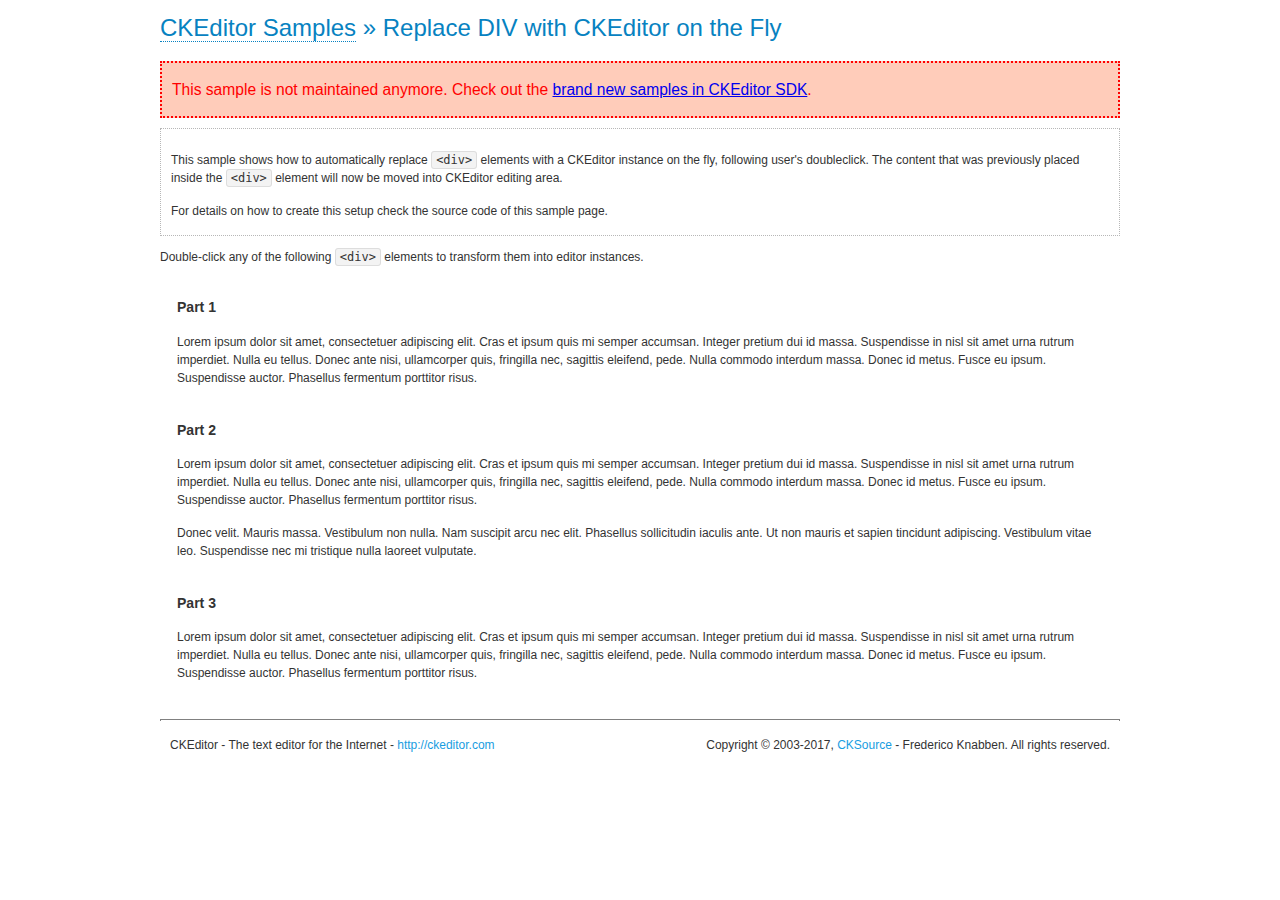
<file: public/ckeditor_full/samples/old/divreplace.html>
<!DOCTYPE html>
<!--
Copyright (c) 2003-2017, CKSource - Frederico Knabben. All rights reserved.
For licensing, see LICENSE.md or http://ckeditor.com/license
-->
<html>
<head>
	<meta charset="utf-8">
	<title>Replace DIV &mdash; CKEditor Sample</title>
	<script src="../../ckeditor.js"></script>
	<link href="sample.css" rel="stylesheet">
	<style>

		div.editable
		{
			border: solid 2px transparent;
			padding-left: 15px;
			padding-right: 15px;
		}

		div.editable:hover
		{
			border-color: black;
		}

	</style>
	<script>

		// Uncomment the following code to test the "Timeout Loading Method".
		// CKEDITOR.loadFullCoreTimeout = 5;

		window.onload = function() {
			// Listen to the double click event.
			if ( window.addEventListener )
				document.body.addEventListener( 'dblclick', onDoubleClick, false );
			else if ( window.attachEvent )
				document.body.attachEvent( 'ondblclick', onDoubleClick );

		};

		function onDoubleClick( ev ) {
			// Get the element which fired the event. This is not necessarily the
			// element to which the event has been attached.
			var element = ev.target || ev.srcElement;

			// Find out the div that holds this element.
			var name;

			do {
				element = element.parentNode;
			}
			while ( element && ( name = element.nodeName.toLowerCase() ) &&
				( name != 'div' || element.className.indexOf( 'editable' ) == -1 ) && name != 'body' );

			if ( name == 'div' && element.className.indexOf( 'editable' ) != -1 )
				replaceDiv( element );
		}

		var editor;

		function replaceDiv( div ) {
			if ( editor )
				editor.destroy();

			editor = CKEDITOR.replace( div );
		}

	</script>
</head>
<body>
	<h1 class="samples">
		<a href="index.html">CKEditor Samples</a> &raquo; Replace DIV with CKEditor on the Fly
	</h1>
	<div class="warning deprecated">
		This sample is not maintained anymore. Check out the <a href="http://sdk.ckeditor.com/">brand new samples in CKEditor SDK</a>.
	</div>
	<div class="description">
		<p>
			This sample shows how to automatically replace <code>&lt;div&gt;</code> elements
			with a CKEditor instance on the fly, following user's doubleclick. The content
			that was previously placed inside the <code>&lt;div&gt;</code> element will now
			be moved into CKEditor editing area.
		</p>
		<p>
			For details on how to create this setup check the source code of this sample page.
		</p>
	</div>
	<p>
		Double-click any of the following <code>&lt;div&gt;</code> elements to transform them into
		editor instances.
	</p>
	<div class="editable">
		<h3>
			Part 1
		</h3>
		<p>
			Lorem ipsum dolor sit amet, consectetuer adipiscing elit. Cras et ipsum quis mi
			semper accumsan. Integer pretium dui id massa. Suspendisse in nisl sit amet urna
			rutrum imperdiet. Nulla eu tellus. Donec ante nisi, ullamcorper quis, fringilla
			nec, sagittis eleifend, pede. Nulla commodo interdum massa. Donec id metus. Fusce
			eu ipsum. Suspendisse auctor. Phasellus fermentum porttitor risus.
		</p>
	</div>
	<div class="editable">
		<h3>
			Part 2
		</h3>
		<p>
			Lorem ipsum dolor sit amet, consectetuer adipiscing elit. Cras et ipsum quis mi
			semper accumsan. Integer pretium dui id massa. Suspendisse in nisl sit amet urna
			rutrum imperdiet. Nulla eu tellus. Donec ante nisi, ullamcorper quis, fringilla
			nec, sagittis eleifend, pede. Nulla commodo interdum massa. Donec id metus. Fusce
			eu ipsum. Suspendisse auctor. Phasellus fermentum porttitor risus.
		</p>
		<p>
			Donec velit. Mauris massa. Vestibulum non nulla. Nam suscipit arcu nec elit. Phasellus
			sollicitudin iaculis ante. Ut non mauris et sapien tincidunt adipiscing. Vestibulum
			vitae leo. Suspendisse nec mi tristique nulla laoreet vulputate.
		</p>
	</div>
	<div class="editable">
		<h3>
			Part 3
		</h3>
		<p>
			Lorem ipsum dolor sit amet, consectetuer adipiscing elit. Cras et ipsum quis mi
			semper accumsan. Integer pretium dui id massa. Suspendisse in nisl sit amet urna
			rutrum imperdiet. Nulla eu tellus. Donec ante nisi, ullamcorper quis, fringilla
			nec, sagittis eleifend, pede. Nulla commodo interdum massa. Donec id metus. Fusce
			eu ipsum. Suspendisse auctor. Phasellus fermentum porttitor risus.
		</p>
	</div>
	<div id="footer">
		<hr>
		<p>
			CKEditor - The text editor for the Internet - <a class="samples" href="http://ckeditor.com/">http://ckeditor.com</a>
		</p>
		<p id="copy">
			Copyright &copy; 2003-2017, <a class="samples" href="http://cksource.com/">CKSource</a> - Frederico
			Knabben. All rights reserved.
		</p>
	</div>
</body>
</html>
</file>
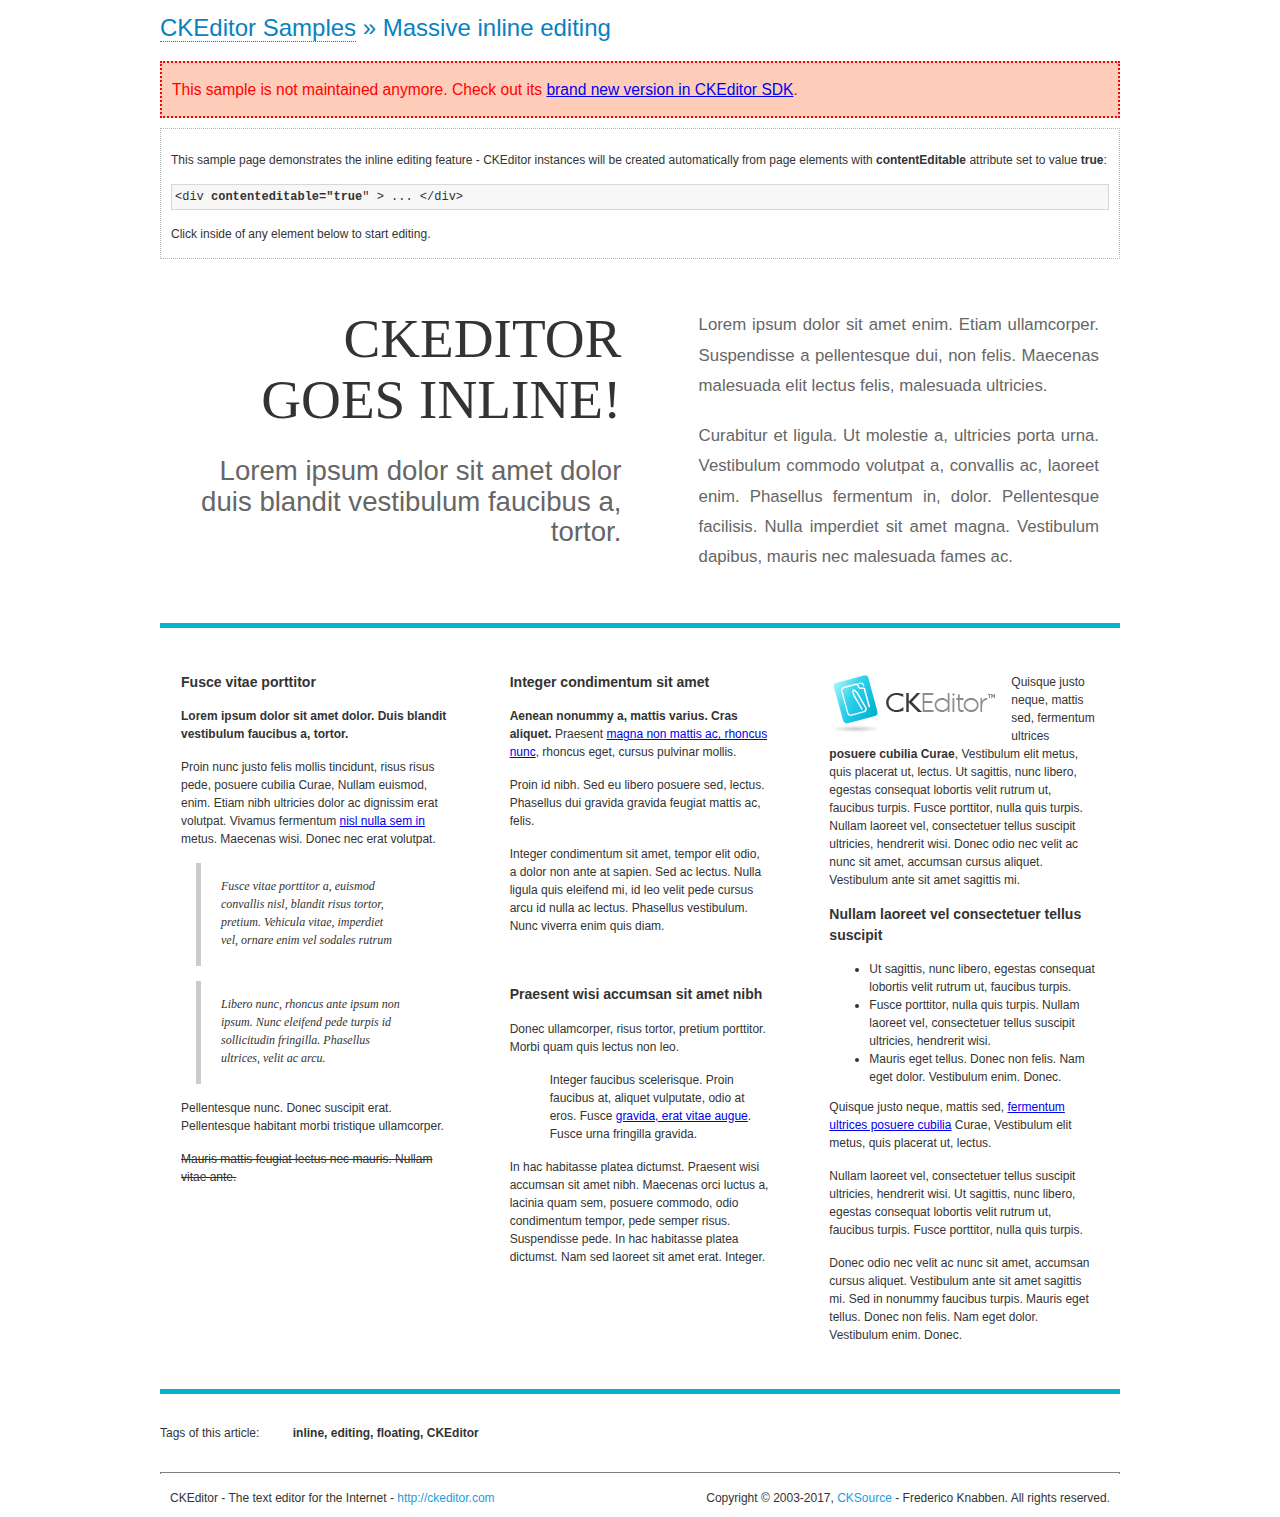
<file: public/ckeditor_full/samples/old/inlineall.html>
<!DOCTYPE html>
<!--
Copyright (c) 2003-2017, CKSource - Frederico Knabben. All rights reserved.
For licensing, see LICENSE.md or http://ckeditor.com/license
-->
<html>
<head>
	<meta charset="utf-8">
	<title>Massive inline editing &mdash; CKEditor Sample</title>
	<script src="../../ckeditor.js"></script>
	<script>

		// This code is generally not necessary, but it is here to demonstrate
		// how to customize specific editor instances on the fly. This fits well
		// this demo because we have editable elements (like headers) that
		// require less features.

		// The "instanceCreated" event is fired for every editor instance created.
		CKEDITOR.on( 'instanceCreated', function( event ) {
			var editor = event.editor,
				element = editor.element;

			// Customize editors for headers and tag list.
			// These editors don't need features like smileys, templates, iframes etc.
			if ( element.is( 'h1', 'h2', 'h3' ) || element.getAttribute( 'id' ) == 'taglist' ) {
				// Customize the editor configurations on "configLoaded" event,
				// which is fired after the configuration file loading and
				// execution. This makes it possible to change the
				// configurations before the editor initialization takes place.
				editor.on( 'configLoaded', function() {

					// Remove unnecessary plugins to make the editor simpler.
					editor.config.removePlugins = 'colorbutton,find,flash,font,' +
						'forms,iframe,image,newpage,removeformat,' +
						'smiley,specialchar,stylescombo,templates';

					// Rearrange the layout of the toolbar.
					editor.config.toolbarGroups = [
						{ name: 'editing',		groups: [ 'basicstyles', 'links' ] },
						{ name: 'undo' },
						{ name: 'clipboard',	groups: [ 'selection', 'clipboard' ] },
						{ name: 'about' }
					];
				});
			}
		});

	</script>
	<link href="sample.css" rel="stylesheet">
	<style>

		/* The following styles are just to make the page look nice. */

		/* Workaround to show Arial Black in Firefox. */
		@font-face
		{
			font-family: 'arial-black';
			src: local('Arial Black');
		}

		*[contenteditable="true"]
		{
			padding: 10px;
		}

		#container
		{
			width: 960px;
			margin: 30px auto 0;
		}

		#header
		{
			overflow: hidden;
			padding: 0 0 30px;
			border-bottom: 5px solid #05B2D2;
			position: relative;
		}

		#headerLeft,
		#headerRight
		{
			width: 49%;
			overflow: hidden;
		}

		#headerLeft
		{
			float: left;
			padding: 10px 1px 1px;
		}

		#headerLeft h2,
		#headerLeft h3
		{
			text-align: right;
			margin: 0;
			overflow: hidden;
			font-weight: normal;
		}

		#headerLeft h2
		{
			font-family: "Arial Black",arial-black;
			font-size: 4.6em;
			line-height: 1.1;
			text-transform: uppercase;
		}

		#headerLeft h3
		{
			font-size: 2.3em;
			line-height: 1.1;
			margin: .2em 0 0;
			color: #666;
		}

		#headerRight
		{
			float: right;
			padding: 1px;
		}

		#headerRight p
		{
			line-height: 1.8;
			text-align: justify;
			margin: 0;
		}

		#headerRight p + p
		{
			margin-top: 20px;
		}

		#headerRight > div
		{
			padding: 20px;
			margin: 0 0 0 30px;
			font-size: 1.4em;
			color: #666;
		}

		#columns
		{
			color: #333;
			overflow: hidden;
			padding: 20px 0;
		}

		#columns > div
		{
			float: left;
			width: 33.3%;
		}

		#columns #column1 > div
		{
			margin-left: 1px;
		}

		#columns #column3 > div
		{
			margin-right: 1px;
		}

		#columns > div > div
		{
			margin: 0px 10px;
			padding: 10px 20px;
		}

		#columns blockquote
		{
			margin-left: 15px;
		}

		#tagLine
		{
			border-top: 5px solid #05B2D2;
			padding-top: 20px;
		}

		#taglist {
			display: inline-block;
			margin-left: 20px;
			font-weight: bold;
			margin: 0 0 0 20px;
		}

	</style>
</head>
<body>
<div>
	<h1 class="samples"><a href="index.html">CKEditor Samples</a> &raquo; Massive inline editing</h1>
	<div class="warning deprecated">
		This sample is not maintained anymore. Check out its <a href="http://sdk.ckeditor.com/samples/inline.html">brand new version in CKEditor SDK</a>.
	</div>
	<div class="description">
		<p>This sample page demonstrates the inline editing feature - CKEditor instances will be created automatically from page elements with <strong>contentEditable</strong> attribute set to value <strong>true</strong>:</p>
		<pre class="samples">&lt;div <strong>contenteditable="true</strong>" &gt; ... &lt;/div&gt;</pre>
		<p>Click inside of any element below to start editing.</p>
	</div>
</div>
<div id="container">
	<div id="header">
		<div id="headerLeft">
			<h2 id="sampleTitle" contenteditable="true">
				CKEditor<br> Goes Inline!
			</h2>
			<h3 contenteditable="true">
				Lorem ipsum dolor sit amet dolor duis blandit vestibulum faucibus a, tortor.
			</h3>
		</div>
		<div id="headerRight">
			<div contenteditable="true">
				<p>
					Lorem ipsum dolor sit amet enim. Etiam ullamcorper. Suspendisse a pellentesque dui, non felis. Maecenas malesuada elit lectus felis, malesuada ultricies.
				</p>
				<p>
					Curabitur et ligula. Ut molestie a, ultricies porta urna. Vestibulum commodo volutpat a, convallis ac, laoreet enim. Phasellus fermentum in, dolor. Pellentesque facilisis. Nulla imperdiet sit amet magna. Vestibulum dapibus, mauris nec malesuada fames ac.
				</p>
			</div>
		</div>
	</div>
	<div id="columns">
		<div id="column1">
			<div contenteditable="true">
				<h3>
					Fusce vitae porttitor
				</h3>
				<p>
					<strong>
						Lorem ipsum dolor sit amet dolor. Duis blandit vestibulum faucibus a, tortor.
					</strong>
				</p>
				<p>
					Proin nunc justo felis mollis tincidunt, risus risus pede, posuere cubilia Curae, Nullam euismod, enim. Etiam nibh ultricies dolor ac dignissim erat volutpat. Vivamus fermentum <a href="http://ckeditor.com/">nisl nulla sem in</a> metus. Maecenas wisi. Donec nec erat volutpat.
				</p>
				<blockquote>
					<p>
						Fusce vitae porttitor a, euismod convallis nisl, blandit risus tortor, pretium.
						Vehicula vitae, imperdiet vel, ornare enim vel sodales rutrum
					</p>
				</blockquote>
				<blockquote>
					<p>
						Libero nunc, rhoncus ante ipsum non ipsum. Nunc eleifend pede turpis id sollicitudin fringilla. Phasellus ultrices, velit ac arcu.
					</p>
				</blockquote>
				<p>Pellentesque nunc. Donec suscipit erat. Pellentesque habitant morbi tristique ullamcorper.</p>
				<p><s>Mauris mattis feugiat lectus nec mauris. Nullam vitae ante.</s></p>
			</div>
		</div>
		<div id="column2">
			<div contenteditable="true">
				<h3>
					Integer condimentum sit amet
				</h3>
				<p>
					<strong>Aenean nonummy a, mattis varius. Cras aliquet.</strong>
					Praesent <a href="http://ckeditor.com/">magna non mattis ac, rhoncus nunc</a>, rhoncus eget, cursus pulvinar mollis.</p>
				<p>Proin id nibh. Sed eu libero posuere sed, lectus. Phasellus dui gravida gravida feugiat mattis ac, felis.</p>
				<p>Integer condimentum sit amet, tempor elit odio, a dolor non ante at sapien. Sed ac lectus. Nulla ligula quis eleifend mi, id leo velit pede cursus arcu id nulla ac lectus. Phasellus vestibulum. Nunc viverra enim quis diam.</p>
			</div>
			<div contenteditable="true">
				<h3>
					Praesent wisi accumsan sit amet nibh
				</h3>
				<p>Donec ullamcorper, risus tortor, pretium porttitor. Morbi quam quis lectus non leo.</p>
				<p style="margin-left: 40px; ">Integer faucibus scelerisque. Proin faucibus at, aliquet vulputate, odio at eros. Fusce <a href="http://ckeditor.com/">gravida, erat vitae augue</a>. Fusce urna fringilla gravida.</p>
				<p>In hac habitasse platea dictumst. Praesent wisi accumsan sit amet nibh. Maecenas orci luctus a, lacinia quam sem, posuere commodo, odio condimentum tempor, pede semper risus. Suspendisse pede. In hac habitasse platea dictumst. Nam sed laoreet sit amet erat. Integer.</p>
			</div>
		</div>
		<div id="column3">
			<div contenteditable="true">
				<p>
					<img src="assets/inlineall/logo.png" alt="CKEditor logo" style="float:left">
				</p>
				<p>Quisque justo neque, mattis sed, fermentum ultrices <strong>posuere cubilia Curae</strong>, Vestibulum elit metus, quis placerat ut, lectus. Ut sagittis, nunc libero, egestas consequat lobortis velit rutrum ut, faucibus turpis. Fusce porttitor, nulla quis turpis. Nullam laoreet vel, consectetuer tellus suscipit ultricies, hendrerit wisi. Donec odio nec velit ac nunc sit amet, accumsan cursus aliquet. Vestibulum ante sit amet sagittis mi.</p>
				<h3>
					Nullam laoreet vel consectetuer tellus suscipit
				</h3>
				<ul>
					<li>Ut sagittis, nunc libero, egestas consequat lobortis velit rutrum ut, faucibus turpis.</li>
					<li>Fusce porttitor, nulla quis turpis. Nullam laoreet vel, consectetuer tellus suscipit ultricies, hendrerit wisi.</li>
					<li>Mauris eget tellus. Donec non felis. Nam eget dolor. Vestibulum enim. Donec.</li>
				</ul>
				<p>Quisque justo neque, mattis sed, <a href="http://ckeditor.com/">fermentum ultrices posuere cubilia</a> Curae, Vestibulum elit metus, quis placerat ut, lectus.</p>
				<p>Nullam laoreet vel, consectetuer tellus suscipit ultricies, hendrerit wisi. Ut sagittis, nunc libero, egestas consequat lobortis velit rutrum ut, faucibus turpis. Fusce porttitor, nulla quis turpis.</p>
				<p>Donec odio nec velit ac nunc sit amet, accumsan cursus aliquet. Vestibulum ante sit amet sagittis mi. Sed in nonummy faucibus turpis. Mauris eget tellus. Donec non felis. Nam eget dolor. Vestibulum enim. Donec.</p>
			</div>
		</div>
	</div>
	<div id="tagLine">
		Tags of this article:
		<p id="taglist" contenteditable="true">
			inline, editing, floating, CKEditor
		</p>
	</div>
</div>
<div id="footer">
	<hr>
	<p>
		CKEditor - The text editor for the Internet - <a class="samples" href="http://ckeditor.com/">
			http://ckeditor.com</a>
	</p>
	<p id="copy">
		Copyright &copy; 2003-2017, <a class="samples" href="http://cksource.com/">CKSource</a>
		- Frederico Knabben. All rights reserved.
	</p>
</div>
</body>
</html>
</file>
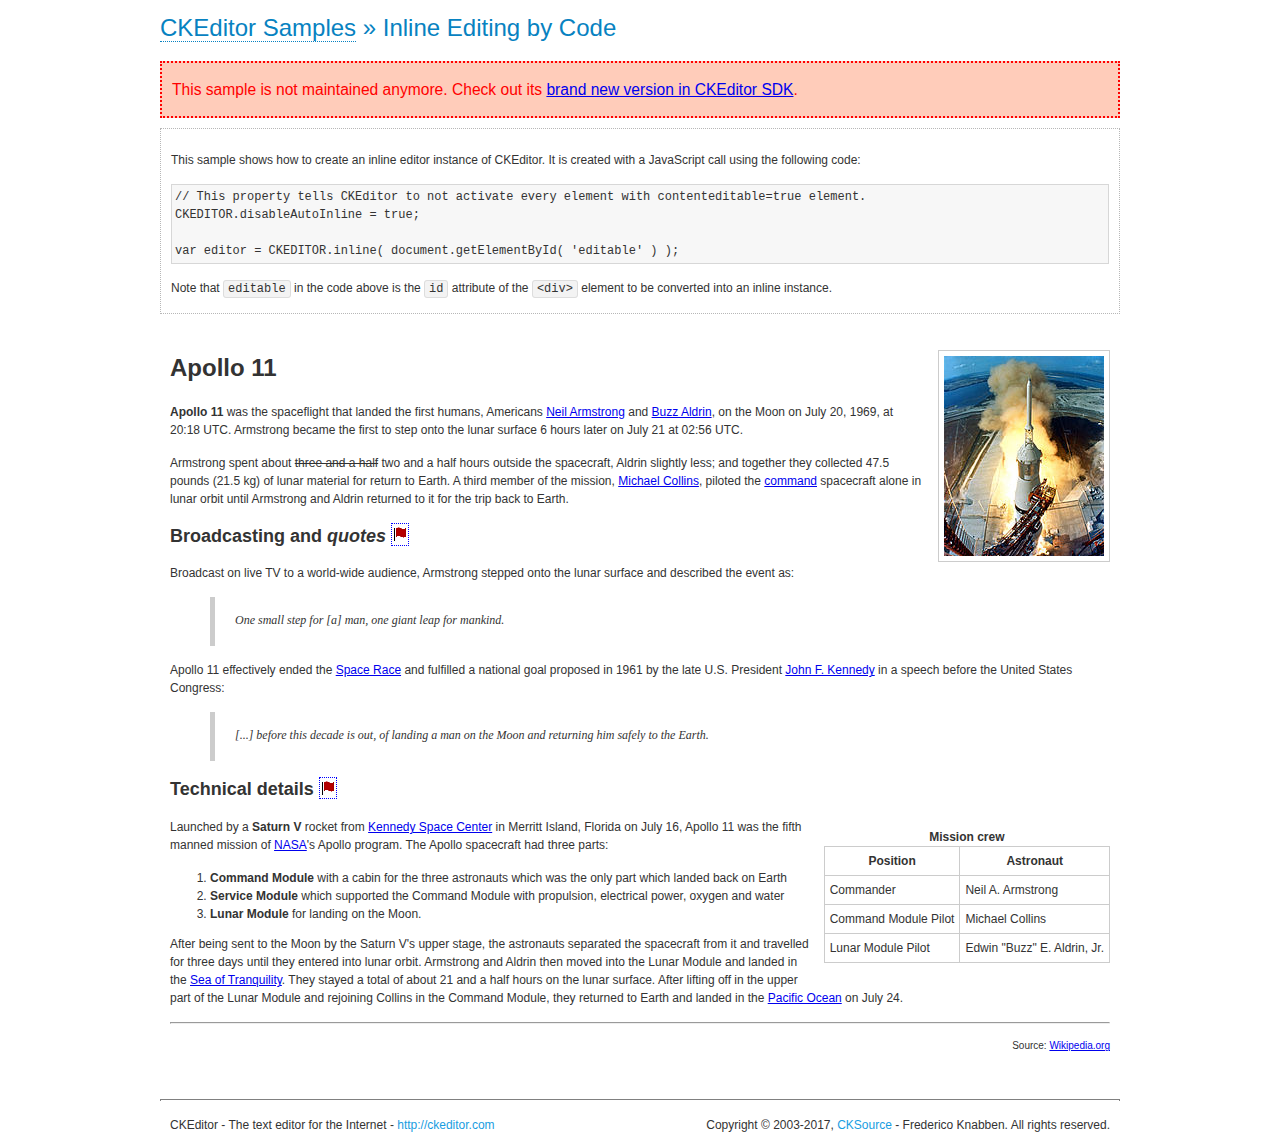
<file: public/ckeditor_full/samples/old/inlinebycode.html>
<!DOCTYPE html>
<!--
Copyright (c) 2003-2017, CKSource - Frederico Knabben. All rights reserved.
For licensing, see LICENSE.md or http://ckeditor.com/license
-->
<html>
<head>
	<meta charset="utf-8">
	<title>Inline Editing by Code &mdash; CKEditor Sample</title>
	<script src="../../ckeditor.js"></script>
	<link href="sample.css" rel="stylesheet">
	<style>

		#editable
		{
			padding: 10px;
			float: left;
		}

	</style>
</head>
<body>
	<h1 class="samples">
		<a href="index.html">CKEditor Samples</a> &raquo; Inline Editing by Code
	</h1>
	<div class="warning deprecated">
		This sample is not maintained anymore. Check out its <a href="http://sdk.ckeditor.com/samples/inline.html">brand new version in CKEditor SDK</a>.
	</div>
	<div class="description">
		<p>
			This sample shows how to create an inline editor instance of CKEditor. It is created
			with a JavaScript call using the following code:
		</p>
<pre class="samples">
// This property tells CKEditor to not activate every element with contenteditable=true element.
CKEDITOR.disableAutoInline = true;

var editor = CKEDITOR.inline( document.getElementById( 'editable' ) );
</pre>
		<p>
			Note that <code>editable</code> in the code above is the <code>id</code>
			attribute of the <code>&lt;div&gt;</code> element to be converted into an inline instance.
		</p>
	</div>
	<div id="editable" contenteditable="true">
		<h1><img alt="Saturn V carrying Apollo 11" class="right" src="assets/sample.jpg" /> Apollo 11</h1>

		<p><b>Apollo 11</b> was the spaceflight that landed the first humans, Americans <a href="http://en.wikipedia.org/wiki/Neil_Armstrong" title="Neil Armstrong">Neil Armstrong</a> and <a href="http://en.wikipedia.org/wiki/Buzz_Aldrin" title="Buzz Aldrin">Buzz Aldrin</a>, on the Moon on July 20, 1969, at 20:18 UTC. Armstrong became the first to step onto the lunar surface 6 hours later on July 21 at 02:56 UTC.</p>

		<p>Armstrong spent about <s>three and a half</s> two and a half hours outside the spacecraft, Aldrin slightly less; and together they collected 47.5 pounds (21.5&nbsp;kg) of lunar material for return to Earth. A third member of the mission, <a href="http://en.wikipedia.org/wiki/Michael_Collins_(astronaut)" title="Michael Collins (astronaut)">Michael Collins</a>, piloted the <a href="http://en.wikipedia.org/wiki/Apollo_Command/Service_Module" title="Apollo Command/Service Module">command</a> spacecraft alone in lunar orbit until Armstrong and Aldrin returned to it for the trip back to Earth.</p>

		<h2>Broadcasting and <em>quotes</em> <a id="quotes" name="quotes"></a></h2>

		<p>Broadcast on live TV to a world-wide audience, Armstrong stepped onto the lunar surface and described the event as:</p>

		<blockquote>
			<p>One small step for [a] man, one giant leap for mankind.</p>
		</blockquote>

		<p>Apollo 11 effectively ended the <a href="http://en.wikipedia.org/wiki/Space_Race" title="Space Race">Space Race</a> and fulfilled a national goal proposed in 1961 by the late U.S. President <a href="http://en.wikipedia.org/wiki/John_F._Kennedy" title="John F. Kennedy">John F. Kennedy</a> in a speech before the United States Congress:</p>

		<blockquote>
			<p>[...] before this decade is out, of landing a man on the Moon and returning him safely to the Earth.</p>
		</blockquote>

		<h2>Technical details <a id="tech-details" name="tech-details"></a></h2>

		<table align="right" border="1" bordercolor="#ccc" cellpadding="5" cellspacing="0" style="border-collapse:collapse;margin:10px 0 10px 15px;">
			<caption><strong>Mission crew</strong></caption>
			<thead>
			<tr>
				<th scope="col">Position</th>
				<th scope="col">Astronaut</th>
			</tr>
			</thead>
			<tbody>
			<tr>
				<td>Commander</td>
				<td>Neil A. Armstrong</td>
			</tr>
			<tr>
				<td>Command Module Pilot</td>
				<td>Michael Collins</td>
			</tr>
			<tr>
				<td>Lunar Module Pilot</td>
				<td>Edwin &quot;Buzz&quot; E. Aldrin, Jr.</td>
			</tr>
			</tbody>
		</table>

		<p>Launched by a <strong>Saturn V</strong> rocket from <a href="http://en.wikipedia.org/wiki/Kennedy_Space_Center" title="Kennedy Space Center">Kennedy Space Center</a> in Merritt Island, Florida on July 16, Apollo 11 was the fifth manned mission of <a href="http://en.wikipedia.org/wiki/NASA" title="NASA">NASA</a>&#39;s Apollo program. The Apollo spacecraft had three parts:</p>

		<ol>
			<li><strong>Command Module</strong> with a cabin for the three astronauts which was the only part which landed back on Earth</li>
			<li><strong>Service Module</strong> which supported the Command Module with propulsion, electrical power, oxygen and water</li>
			<li><strong>Lunar Module</strong> for landing on the Moon.</li>
		</ol>

		<p>After being sent to the Moon by the Saturn V&#39;s upper stage, the astronauts separated the spacecraft from it and travelled for three days until they entered into lunar orbit. Armstrong and Aldrin then moved into the Lunar Module and landed in the <a href="http://en.wikipedia.org/wiki/Mare_Tranquillitatis" title="Mare Tranquillitatis">Sea of Tranquility</a>. They stayed a total of about 21 and a half hours on the lunar surface. After lifting off in the upper part of the Lunar Module and rejoining Collins in the Command Module, they returned to Earth and landed in the <a href="http://en.wikipedia.org/wiki/Pacific_Ocean" title="Pacific Ocean">Pacific Ocean</a> on July 24.</p>

		<hr />
		<p style="text-align: right;"><small>Source: <a href="http://en.wikipedia.org/wiki/Apollo_11">Wikipedia.org</a></small></p>
	</div>

	<script>
		// We need to turn off the automatic editor creation first.
		CKEDITOR.disableAutoInline = true;

		var editor = CKEDITOR.inline( 'editable' );
	</script>
	<div id="footer">
		<hr>
		<p contenteditable="true">
			CKEditor - The text editor for the Internet - <a class="samples" href="http://ckeditor.com/">
				http://ckeditor.com</a>
		</p>
		<p id="copy">
			Copyright &copy; 2003-2017, <a class="samples" href="http://cksource.com/">CKSource</a>
			- Frederico Knabben. All rights reserved.
		</p>
	</div>
</body>
</html>
</file>
<file: public/ckeditor_full/samples/css/samples.css>
/**
 * @license Copyright (c) 2003-2017, CKSource - Frederico Knabben. All rights reserved.
 * For licensing, see LICENSE.md or http://ckeditor.com/license
 */
@media (max-width: 900px) {
  .global-is-mobile-hidden {
    display: none !important;
  }
}
article,
aside,
details,
figcaption,
figure,
footer,
header,
hgroup,
main,
menu,
nav,
section {
  display: block;
}
body,
html {
  margin: 0;
  padding: 0;
  font: 16px / 1.8 Arial, 'Helvetica Neue', Helvetica, sans-serif;
  font-weight: 300;
  color: #575757;
}
.grid-width-10 {
  width: 10%;
}
.grid-width-20 {
  width: 20%;
}
.grid-width-30 {
  width: 30%;
}
.grid-width-40 {
  width: 40%;
}
.grid-width-50 {
  width: 50%;
}
.grid-width-60 {
  width: 60%;
}
.grid-width-70 {
  width: 70%;
}
.grid-width-80 {
  width: 80%;
}
.grid-width-90 {
  width: 90%;
}
.grid-width-100 {
  width: 100%;
}
@media (max-width: 900px) {
  .grid-width-10,
  .grid-width-20,
  .grid-width-30,
  .grid-width-40,
  .grid-width-50,
  .grid-width-60,
  .grid-width-70,
  .grid-width-80,
  .grid-width-90,
  .grid-width-100 {
    width: 100%;
  }
}
*[class*="grid-width"] {
  -webkit-box-sizing: border-box;
  -moz-box-sizing: border-box;
  box-sizing: border-box;
  padding-left: 4%;
  padding-right: 4%;
  float: left;
}
*[class*="grid-width"]:after,
.grid-container:after,
*[class*="grid-width"]:before,
.grid-container:before {
  content: '';
  display: block;
  overflow: hidden;
  visibility: hidden;
  font-size: 0;
  line-height: 0;
  width: 0;
  height: 0;
}
*[class*="grid-width"]:after,
.grid-container:after {
  clear: both;
}
.grid-container {
  -webkit-box-sizing: border-box;
  -moz-box-sizing: border-box;
  box-sizing: border-box;
  margin-left: auto;
  margin-right: auto;
}
.grid-container-nested *[class*="grid-width"]:first-child {
  padding-left: 0;
}
.grid-container-nested *[class*="grid-width"]:last-child {
  padding-right: 0;
}
@media (max-width: 900px) {
  .grid-container-nested *[class*="grid-width"]:first-child {
    padding-left: 4%;
  }
  .grid-container-nested *[class*="grid-width"]:last-child {
    padding-right: 4%;
  }
}
.header-a {
  min-height: 140px;
  overflow: hidden;
}
.header-a .header-a-logo {
  margin: 40px 0 0;
}
@media (max-width: 900px) {
  .header-a .header-a-logo {
    text-align: center;
  }
}
.header-a .header-a-logo img {
  border: transparent;
}
.navigation-a {
  height: 30px;
  background: #3D3D3D;
  position: absolute;
  left: 0;
  right: 0;
  top: 0;
  padding: 0;
  overflow: hidden;
}
@media (max-width: 900px) {
  .navigation-a {
    text-align: center;
  }
}
.navigation-a ul {
  list-style: none;
  margin: 0;
  overflow: hidden;
}
.navigation-a ul li,
.navigation-a ul li a {
  display: inline-block;
}
@media (max-width: 900px) {
  .navigation-a ul {
    width: auto;
    text-overflow: ellipsis;
    white-space: nowrap;
    display: inline-block;
    float: none;
  }
  .navigation-a ul:before,
  .navigation-a ul:after {
    display: none;
  }
}
.navigation-a ul.navigation-a-left {
  text-align: left;
}
@media (max-width: 900px) {
  .navigation-a ul.navigation-a-left {
    padding-right: 0;
  }
}
.navigation-a ul.navigation-a-right {
  text-align: right;
}
@media (max-width: 900px) {
  .navigation-a ul.navigation-a-right {
    padding-left: 23px;
  }
}
.navigation-a ul li + li {
  margin-left: 23px;
}
.navigation-a ul li a {
  font-size: 10px;
  font-size: 0.625rem;
  line-height: 18px;
  line-height: 1.13rem;
  line-height: 30px;
  float: left;
  color: #ddd;
  font-weight: bold;
  text-decoration: none;
  text-transform: uppercase;
}
.navigation-a ul li a:hover {
  cursor: pointer;
  color: #fff;
}
.icon-navigation-a-github:before,
.icon-navigation-a-github:after {
  background-image: url("[data-uri]");
}
.navigation-b {
  text-align: right;
  margin: 52px 0 0;
  overflow: visible;
}
@media (max-width: 900px) {
  .navigation-b {
    text-align: center;
    margin-top: 20px;
    padding: 0;
  }
}
.navigation-b ul {
  padding: 0;
  list-style: none;
  margin: 0;
  overflow: visible;
}
.navigation-b ul li,
.navigation-b ul li a {
  display: inline-block;
}
@media (max-width: 900px) {
  .navigation-b ul {
    display: table;
    width: 100%;
    padding-bottom: 1.5em;
  }
}
@media (max-width: 900px) {
  .navigation-b ul li {
    display: table-row;
  }
}
.navigation-b ul li + li {
  margin-left: 20px;
}
@media (max-width: 900px) {
  .navigation-b ul li + li {
    margin-left: 0;
  }
}
.navigation-b ul li a {
  -webkit-box-sizing: border-box;
  -moz-box-sizing: border-box;
  box-sizing: border-box;
  text-transform: uppercase;
  text-decoration: none;
  outline: none;
}
@media (max-width: 900px) {
  .navigation-b ul li a {
    width: 100%;
    -webkit-border-radius: 0;
    -webkit-background-clip: padding-box;
    -moz-border-radius: 0;
    -moz-background-clip: padding;
    border-radius: 0;
    background-clip: padding-box;
  }
}
.footer-a {
  font-size: 13px;
  font-size: 0.8125rem;
  line-height: 23.4px;
  line-height: 1.46rem;
  padding-top: 2.25em;
  padding-bottom: 2.25em;
  overflow: hidden;
  color: #8a8a8a;
}
.footer-a a {
  color: #27C0D8;
  text-decoration: none;
  border-bottom: 1px dotted #27C0D8;
}
.footer-a a:hover {
  color: #23adc2;
}
.footer-a p {
  margin: 0;
  display: inline-block;
  text-align: center;
}
.content {
  font-size: 14px;
  font-size: 0.875rem;
  line-height: 25.2px;
  line-height: 1.57rem;
  overflow: hidden;
  padding-top: 1.5em;
  padding-bottom: 1.5em;
}
.content p {
  margin: 0.75em 0;
}
.content ul,
.content ol,
.content pre,
.content blockquote,
.content textarea:not([class^="cke"]),
.content .cke {
  margin: 1.875em 0;
}
.content code,
.content kbd {
  -webkit-border-radius: 3px;
  -webkit-background-clip: padding-box;
  -moz-border-radius: 3px;
  -moz-background-clip: padding;
  border-radius: 3px;
  background-clip: padding-box;
  padding: 3px 4px;
}
.content pre,
.content code,
.content kbd,
.content blockquote {
  background: #f5f5f5;
}
.content blockquote,
.content pre {
  background: none;
  border-left: 4px solid #27C0D8;
  padding: 1.5em 2.25em;
}
.content p a,
.content ul a,
.content ol a,
.content blockquote a,
.content h1 a,
.content h2 a,
.content h3 a,
.content h4 a,
.content h5 a {
  color: #27C0D8;
  text-decoration: none;
  border-bottom: 1px dotted #27C0D8;
}
.content p a:hover,
.content ul a:hover,
.content ol a:hover,
.content blockquote a:hover,
.content h1 a:hover,
.content h2 a:hover,
.content h3 a:hover,
.content h4 a:hover,
.content h5 a:hover {
  color: #23adc2;
}
.content h1,
.content h2,
.content h3,
.content h4,
.content h5 {
  color: #000;
  font-weight: 100;
}
.content h1 code,
.content h2 code,
.content h3 code,
.content h4 code,
.content h5 code,
.content h1 kbd,
.content h2 kbd,
.content h3 kbd,
.content h4 kbd,
.content h5 kbd {
  font-size: inherit;
}
.content h1 a.content-heading-anchor,
.content h2 a.content-heading-anchor,
.content h3 a.content-heading-anchor,
.content h4 a.content-heading-anchor,
.content h5 a.content-heading-anchor {
  font-weight: 100;
  vertical-align: middle;
  opacity: 0;
  border: 0;
}
.content h1:hover a.content-heading-anchor,
.content h2:hover a.content-heading-anchor,
.content h3:hover a.content-heading-anchor,
.content h4:hover a.content-heading-anchor,
.content h5:hover a.content-heading-anchor {
  opacity: 1;
}
.content h1:target a,
.content h2:target a,
.content h3:target a,
.content h4:target a,
.content h5:target a {
  -webkit-animation: targetLinkOpacity 0.5s linear alternate;
  -moz-animation: targetLinkOpacity 0.5s linear alternate;
  -o-animation: targetLinkOpacity 0.5s linear alternate;
  animation: targetLinkOpacity 0.5s linear alternate;
  opacity: 1;
}
.content input,
.content select,
.content textarea:not([class^="cke"]) {
  -webkit-border-radius: 3px;
  -webkit-background-clip: padding-box;
  -moz-border-radius: 3px;
  -moz-background-clip: padding;
  border-radius: 3px;
  background-clip: padding-box;
  -webkit-box-shadow: inset 0 1px 1px rgba(0, 0, 0, 0.08);
  -moz-box-shadow: inset 0 1px 1px rgba(0, 0, 0, 0.08);
  box-shadow: inset 0 1px 1px rgba(0, 0, 0, 0.08);
  font: inherit;
  color: inherit;
  border: 1px solid #D9D9D9;
  padding: .2em .5em;
}
.content input:focus,
.content select:focus,
.content textarea:not([class^="cke"]):focus {
  border-color: #66afe9;
  outline: 0;
  -webkit-box-shadow: inset 0 1px 1px rgba(0, 0, 0, 0.08), 0 0 8px #93c6ef;
  -moz-box-shadow: inset 0 1px 1px rgba(0, 0, 0, 0.08), 0 0 8px #93c6ef;
  box-shadow: inset 0 1px 1px rgba(0, 0, 0, 0.08), 0 0 8px #93c6ef;
}
.content abbr {
  border-bottom: 1px dotted #666;
  cursor: pointer;
}
.content blockquote {
  font-style: italic;
  font-family: Georgia, Times, "Times New Roman", serif;
  font-size: 16px;
  font-size: 1rem;
  line-height: 28.8px;
  line-height: 1.8rem;
}
.content em {
  font-style: italic;
}
.content h1 {
  font-size: 36px;
  font-size: 2.25rem;
  line-height: 64.8px;
  line-height: 4.05rem;
  margin: 1.125em 0 0;
}
.content h2 {
  font-size: 27.2px;
  font-size: 1.7rem;
  line-height: 48.96px;
  line-height: 3.06rem;
  margin: 0.9em 0 0;
}
.content h3 {
  font-size: 24px;
  font-size: 1.5rem;
  line-height: 43.2px;
  line-height: 2.7rem;
  font-weight: 500;
  margin: 0.75em 0 0;
}
.content h4 {
  font-size: 19.2px;
  font-size: 1.2rem;
  line-height: 34.56px;
  line-height: 2.16rem;
  font-weight: 500;
  margin: 0.75em 0 0;
}
.content h5 {
  font-size: 17.6px;
  font-size: 1.1rem;
  line-height: 31.68px;
  line-height: 1.98rem;
  font-weight: 500;
  margin: 0.75em 0 0;
}
.content hr {
  border: 0;
  border-top: 4px solid #D9D9D9;
  margin: 1.5em 0;
}
.content input[type="text"] {
  height: 1.8em;
  line-height: 1.8em;
}
.content input[type="button"] {
  -webkit-appearance: button;
  -moz-appearance: button;
  appearance: button;
}
.content kbd {
  font-size: 12px;
  font-size: 0.75rem;
  line-height: 21.6px;
  line-height: 1.35rem;
  font-family: Arial, 'Helvetica Neue', Helvetica, sans-serif;
  padding: 2px 6px;
  -webkit-box-shadow: 0 0 4px #fff inset, 0 2px 0 #D9D9D9;
  -moz-box-shadow: 0 0 4px #fff inset, 0 2px 0 #D9D9D9;
  box-shadow: 0 0 4px #fff inset, 0 2px 0 #D9D9D9;
}
.content p img {
  vertical-align: middle;
}
.content p pre {
  padding: 1.5em;
}
.content pre {
  padding: 0;
  border: 0;
  tab-size: 4;
  -o-tab-size: 4;
  -moz-tab-size: 4;
}
.content pre,
.content code {
  font-size: 11.89px;
  font-size: 0.743rem;
  line-height: 21.4px;
  line-height: 1.34rem;
  font-family: Consolas, Menlo, Monaco, Lucida Console, Liberation Mono, DejaVu Sans Mono, Bitstream Vera Sans Mono, Courier New, monospace, serif;
}
.content pre a,
.content code a {
  border: 0;
}
.content pre code {
  padding: 0.75em;
  display: block;
}
.content strong {
  color: #000;
}
.content ul ul,
.content ol ul,
.content ul ol,
.content ol ol {
  margin: 0.75em 0;
}
.content ul li,
.content ol li {
  font-size: 14px;
  font-size: 0.875rem;
  line-height: 30.24px;
  line-height: 1.89rem;
}
.content textarea:not([class^="cke"]) {
  width: 100%;
}
.content div.todo {
  border: 2px dotted #444;
  padding: 10px;
  margin: 60px 0 10px 0;
  /* Remove me some day */
}
.content div.todo:before {
  content: "TODO";
  font-weight: bold;
}
body a.button-a,
body button.button-a,
body input.button-a {
  -webkit-border-radius: 3px;
  -webkit-background-clip: padding-box;
  -moz-border-radius: 3px;
  -moz-background-clip: padding;
  border-radius: 3px;
  background-clip: padding-box;
  font-size: 14px;
  font-size: 0.875rem;
  line-height: 25.2px;
  line-height: 1.57rem;
  height: 36px;
  line-height: 36px;
  padding: 0 1.1em;
  font-weight: 700;
  color: #3e3e3e;
  white-space: nowrap;
  text-decoration: none;
  display: inline-block;
  cursor: pointer;
  border: 0;
  vertical-align: middle;
  margin: 1px 0;
  background: transparent;
}
body a.button-a.icon-pos-left,
body button.button-a.icon-pos-left,
body input.button-a.icon-pos-left {
  padding-left: .8em;
}
body a.button-a.icon-pos-right,
body button.button-a.icon-pos-right,
body input.button-a.icon-pos-right {
  padding-right: .8em;
}
body a.button-a.button-a-no-text,
body button.button-a.button-a-no-text,
body input.button-a.button-a-no-text {
  -webkit-border-radius: 100px;
  -webkit-background-clip: padding-box;
  -moz-border-radius: 100px;
  -moz-background-clip: padding;
  border-radius: 100px;
  background-clip: padding-box;
  width: 36px;
  padding: 0;
  text-indent: -999px;
  overflow: hidden;
  position: relative;
  text-align: center;
}
body a.button-a.button-a-no-text:before,
body button.button-a.button-a-no-text:before,
body input.button-a.button-a-no-text:before {
  position: absolute;
  left: 50%;
  top: 50%;
  margin: -9px 0 0 -9px;
}
@media (max-width: 900px) {
  body a.button-a.button-a-mobile-collapsed,
  body button.button-a.button-a-mobile-collapsed,
  body input.button-a.button-a-mobile-collapsed {
    -webkit-border-radius: 100px;
    -webkit-background-clip: padding-box;
    -moz-border-radius: 100px;
    -moz-background-clip: padding;
    border-radius: 100px;
    background-clip: padding-box;
    width: 36px;
    padding: 0;
    text-indent: -999px;
    overflow: hidden;
    position: relative;
    text-align: center;
  }
  body a.button-a.button-a-mobile-collapsed:before,
  body button.button-a.button-a-mobile-collapsed:before,
  body input.button-a.button-a-mobile-collapsed:before {
    position: absolute;
    left: 50%;
    top: 50%;
    margin: -9px 0 0 -9px;
  }
  body a.button-a.button-a-mobile-collapsed:before,
  body button.button-a.button-a-mobile-collapsed:before,
  body input.button-a.button-a-mobile-collapsed:before {
    position: absolute;
    left: 50%;
    top: 50%;
    margin: -9px 0 0 -9px;
  }
}
body a.button-a:active,
body button.button-a:active,
body input.button-a:active,
body a.button-a:hover,
body button.button-a:hover,
body input.button-a:hover {
  color: #fff;
  background: #23adc2;
}
body a.button-a:focus,
body button.button-a:focus,
body input.button-a:focus {
  border-color: #66afe9;
  outline: 0;
  -webkit-box-shadow: inset 0 1px 1px rgba(0, 0, 0, 0.075), 0 0 8px #93c6ef;
  -moz-box-shadow: inset 0 1px 1px rgba(0, 0, 0, 0.075), 0 0 8px #93c6ef;
  box-shadow: inset 0 1px 1px rgba(0, 0, 0, 0.075), 0 0 8px #93c6ef;
}
body a.button-a-soft,
body button.button-a-soft,
body input.button-a-soft {
  background: #e7e7e7;
}
body a.button-a-soft:active,
body button.button-a-soft:active,
body input.button-a-soft:active,
body a.button-a-soft:hover,
body button.button-a-soft:hover,
body input.button-a-soft:hover {
  color: #3e3e3e;
  background: #cecece;
}
body a.button-a-background,
body button.button-a-background,
body input.button-a-background,
body a.navigation-b ul li a:hover,
body button.navigation-b ul li a:hover,
body input.navigation-b ul li a:hover {
  color: #fff;
  background: #27C0D8;
}
body a.button-a-background:active,
body button.button-a-background:active,
body input.button-a-background:active,
body a.button-a-background:hover,
body button.button-a-background:hover,
body input.button-a-background:hover,
body a.navigation-b ul li a:hover:active,
body button.navigation-b ul li a:hover:active,
body input.navigation-b ul li a:hover:active,
body a.navigation-b ul li a:hover:hover,
body button.navigation-b ul li a:hover:hover,
body input.navigation-b ul li a:hover:hover {
  color: #fff;
  background: #23adc2;
}
.balloon-a {
  font-size: 12px;
  font-size: 0.75rem;
  line-height: 21.6px;
  line-height: 1.35rem;
  -webkit-border-radius: 3px;
  -webkit-background-clip: padding-box;
  -moz-border-radius: 3px;
  -moz-background-clip: padding;
  border-radius: 3px;
  background-clip: padding-box;
  border-bottom: 3px solid #d4d4d4;
  background: #ebebeb;
  display: inline-block;
  white-space: nowrap;
  padding: .4em 1.2em .2em;
  font-weight: 700;
  position: relative;
  z-index: 1000;
  text-transform: none;
  color: #575757;
}
.balloon-a:hover {
  color: #575757;
}
.balloon-a:before {
  content: '';
  width: 0;
  height: 0;
  border-style: solid;
  position: absolute;
}
.balloon-a-ne:before,
.balloon-a-nw:before {
  top: -13px;
  border-width: 0 9px 15.6px 9px;
  border-color: transparent transparent #ebebeb transparent;
}
.balloon-a-se:before,
.balloon-a-sw:before {
  bottom: -13px;
  border-width: 15.6px 9px 0 9px;
  border-color: #ebebeb transparent transparent transparent;
}
.balloon-a-nw:before,
.balloon-a-sw:before {
  left: 20px;
}
.balloon-a-ne:before,
.balloon-a-se:before {
  right: 20px;
}
.icon-pos-left:before,
.icon-pos-right:after {
  content: '';
  display: inline-block;
  width: 18px;
  height: 18px;
  vertical-align: middle;
  background-repeat: no-repeat;
}
.icon-pos-left:before {
  margin-right: 10px;
}
.icon-pos-right:after {
  margin-left: 10px;
}
.icon-download:before,
.icon-download:after {
  background-image: url("[data-uri]");
}
.icon-question-mark:before,
.icon-question-mark:after {
  background-image: url("[data-uri]");
}
.icon-close:before,
.icon-close:after {
  background-image: url("[data-uri]");
}
.ie8 .switch > * {
  vertical-align: middle;
}
.ie8 .switch input[type="radio"] {
  margin: 0 0.25em;
  display: inline-block;
}
.ie8 .switch label {
  margin-left: 0 !important;
  margin-right: 0 !important;
}
.ie8 .switch label[data-for="1"] {
  float: left;
}
.ie8 .switch label[data-for="2"] {
  float: right;
}
.ie8 .switch .switch-inner {
  display: none;
}
.switch {
  font-size: 14px;
  font-size: 0.875rem;
  line-height: 25.2px;
  line-height: 1.57rem;
  font-weight: bold;
  background-color: #27C0D8;
  overflow: hidden;
  display: inline-block;
  padding: 0.75em 0.25em;
  color: #fff;
  -webkit-border-radius: 3px;
  -webkit-background-clip: padding-box;
  -moz-border-radius: 3px;
  -moz-background-clip: padding;
  border-radius: 3px;
  background-clip: padding-box;
  position: relative;
}
.switch input[type="radio"] {
  display: none;
}
.switch label {
  position: relative;
  z-index: 2;
  float: left;
  cursor: pointer;
  padding: 0 0.75em;
}
.switch label:hover {
  text-decoration: underline;
}
.switch .switch-inner {
  float: left;
  background-color: #FFF;
  height: 1.5em;
  width: 4.125em;
  padding: 2px;
  margin: 0 0.25em;
  -webkit-border-radius: 5.5px;
  -webkit-background-clip: padding-box;
  -moz-border-radius: 5.5px;
  -moz-background-clip: padding;
  border-radius: 5.5px;
  background-clip: padding-box;
}
.switch .switch-inner .handler {
  overflow: hidden;
  position: relative;
  display: block;
  height: 1.5em;
  width: 1.5em;
  background: #25b4cb;
  -webkit-border-radius: 4.5px;
  -webkit-background-clip: padding-box;
  -moz-border-radius: 4.5px;
  -moz-background-clip: padding;
  border-radius: 4.5px;
  background-clip: padding-box;
}
.switch .switch-inner .handler:before {
  content: '';
  display: block;
  position: absolute;
  top: 0;
  right: 0;
  bottom: 3px;
  left: 0;
  background-color: #34c4da;
  -webkit-border-bottom-left-radius: 4.5px;
  -moz-border-radius-bottomleft: 4.5px;
  border-bottom-left-radius: 4.5px;
  -webkit-border-bottom-right-radius: 4.5px;
  -webkit-background-clip: padding-box;
  -moz-border-radius-bottomright: 4.5px;
  -moz-background-clip: padding;
  border-bottom-right-radius: 4.5px;
  background-clip: padding-box;
}
.switch:hover .switch-inner .handler:before {
  background: #45c9dd;
}
.switch input[data-num="2"]:checked ~ .switch-inner > .handler {
  margin-left: auto;
}
.switch input[data-num="2"]:checked ~ label[data-for="1"] {
  padding-right: 5.125em;
  margin-right: -4.375em;
}
.switch input[data-num="1"]:checked ~ label[data-for="2"] {
  padding-left: 5.125em;
  margin-left: -4.375em;
}
.toggler {
  -webkit-user-select: none;
  -moz-user-select: none;
  -ms-user-select: none;
  user-select: none;
}
.toggler label {
  cursor: pointer;
}
.toggler [data-collapse] {
  display: inherit;
}
.toggler [data-expand] {
  display: none;
}
.toggler.collapsed [data-collapse] {
  display: none;
}
.toggler.collapsed [data-expand] {
  display: inherit;
}
.toggler-container {
  overflow: hidden;
}
.toggler-container.collapsed {
  height: 0;
}
.icon-toggler-expanded:before,
.icon-toggler-collapsed:before,
.icon-toggler-expanded:after,
.icon-toggler-collapsed:after {
  background-image: url("[data-uri]");
}
.icon-toggler-expanded.icon-light:before,
.icon-toggler-collapsed.icon-light:before,
.icon-toggler-expanded.icon-light:after,
.icon-toggler-collapsed.icon-light:after {
  background-image: url("[data-uri]");
}
.icon-toggler-expanded:before,
.icon-toggler-expanded:after {
  background-position: top left;
}
.icon-toggler-collapsed:before,
.icon-toggler-collapsed:after {
  background-position: bottom left;
}
.modal {
  padding: 20px;
  border-radius: 3px;
  background-color: white;
  max-width: 700px;
  -webkit-box-sizing: border-box;
  -moz-box-sizing: border-box;
  box-sizing: border-box;
  width: 80% !important;
  top: 50% !important;
  -webkit-transform: translate(-50%, -50%) !important;
  -moz-transform: translate(-50%, -50%) !important;
  -o-transform: translate(-50%, -50%) !important;
  -ms-transform: translate(-50%, -50%) !important;
  transform: translate(-50%, -50%) !important;
}
.modal-close {
  -webkit-border-radius: 100px;
  -webkit-background-clip: padding-box;
  -moz-border-radius: 100px;
  -moz-background-clip: padding;
  border-radius: 100px;
  background-clip: padding-box;
  cursor: pointer;
  height: 18px;
  width: 18px;
  position: absolute;
  top: 10px;
  right: 10px;
  font-size: 17px;
  text-align: center;
  line-height: 19px;
  background: #cccccc;
}
main .grid-container,
header .grid-container,
.navigation-a > div,
footer > div {
  max-width: 968px;
}
.header-a {
  margin-top: 30px;
}
.footer-a {
  border-top: 1px solid #D9D9D9;
}
.adjoined-top {
  background-color: #27C0D8;
  color: #fff;
}
.adjoined-top .content h1,
.adjoined-top .content h2,
.adjoined-top .content h3,
.adjoined-top .content h4,
.adjoined-top .content h5 {
  color: #fff;
}
.adjoined-top .content p {
  font-size: 18px;
  font-size: 1.125rem;
  line-height: 32.4px;
  line-height: 2.02rem;
  font-weight: 100;
}
.adjoined-top .content p a {
  text-decoration: none;
  border-bottom: 1px dotted #fff;
  color: inherit;
}
.adjoined-top .content p a:hover {
  color: #e6e6e6;
}
.adjoined-top .content button {
  color: #fff;
}
.adjoined-top .content strong {
  color: #fff;
}
.adjoined-top .content code {
  font-size: inherit;
  color: #27C0D8;
}
.adjoined-bottom {
  position: relative;
}
.adjoined-bottom:before {
  z-index: -1;
  content: '';
  background: #27C0D8;
  position: absolute;
  top: 0;
  left: 0;
  right: 0;
  height: 50%;
}
main .grid-container,
header .grid-container,
.navigation-a > div,
footer > div {
  max-width: 1052px;
}
main .grid-container.freed-width {
  max-width: none;
}
.switch {
  background: #25b4cb;
  float: right;
  overflow: visible;
}
.switch .balloon-a {
  position: absolute;
  top: -40px;
  right: 50%;
  margin-right: -15px;
  background: #FFEFC1;
  border-bottom-color: #DCDCA4;
}
.switch .balloon-a:before {
  border-color: #FFEFC1 transparent transparent transparent;
}
#toolbar .editors-container {
  overflow: hidden;
  height: 0;
  transition: height 200ms;
}
#toolbar .editors-container.active {
  height: auto;
}
#main #editor {
  background: #FFF;
  padding: 2% 4%;
  border: dashed 5px #27C0D8;
}
#main .adjoined-top:before {
  height: 335px;
}
#toolbar .adjoined-top:before {
  height: 219px;
}
#toolbar .adjoined-top .grid-container-nested {
  height: 147px;
}
.content .grid-switch-magic {
  margin: 3.5em 0 0;
}
#info-box {
  padding-bottom: 0;
}
#info-box > div {
  width: 100%;
  text-align: right;
}
#info-box > div .toggler {
  padding-right: 0;
}
#info-box > div .toggler:hover {
  background: transparent;
  color: #000;
}
#info-box > div .toggler:hover > label {
  text-decoration: underline;
}
#info-box > div h2 {
  float: left;
  margin-top: 0;
}
#info-box > div#instructions-container {
  text-align: left;
}
#toolbarModifierWrapper {
  overflow: hidden;
  height: 0;
  opacity: 0;
  transition: height 200ms;
}
#toolbarModifierWrapper.active {
  height: auto;
  opacity: 1;
}
header {
  overflow: visible;
}
header div.grid-container {
  overflow: visible;
}
header .navigation-b {
  overflow: visible;
}
header .navigation-b ul {
  overflow: visible;
}
header .navigation-b a {
  position: relative;
}
header .balloon-a {
  position: absolute;
  top: 48px;
  left: 50%;
  margin-left: -35px;
}
@media (max-width: 1140px) {
  header .balloon-a {
    left: auto;
    margin-left: auto;
    right: 50%;
    margin-right: -35px;
  }
  header .balloon-a:before {
    left: auto;
    right: 22px;
  }
}
@media (max-width: 900px) {
  header .balloon-a {
    display: none;
  }
}
#toolbar .cke_toolbar {
  pointer-events: none;
  -webkit-user-select: none;
  -moz-user-select: none;
  -ms-user-select: none;
  user-select: none;
  cursor: default;
}
.some-toolbar-active .cke_toolbar {
  zoom: 1;
  filter: alpha(opacity=50);
  -webkit-opacity: 0.5;
  -moz-opacity: 0.5;
  opacity: 0.5;
}
.cke_toolbar.active {
  position: relative;
  zoom: 1;
  filter: alpha(opacity=100);
  -webkit-opacity: 1;
  -moz-opacity: 1;
  opacity: 1;
}
.cke_toolbar.active:after {
  content: '';
  display: block;
  position: absolute;
  top: 0;
  right: 6px;
  bottom: 5px;
  left: 0;
  -webkit-border-radius: 5px;
  -webkit-background-clip: padding-box;
  -moz-border-radius: 5px;
  -moz-background-clip: padding;
  border-radius: 5px;
  background-clip: padding-box;
  -webkit-box-shadow: 0px 0px 15px 3px #fff4b0;
  -moz-box-shadow: 0px 0px 15px 3px #fff4b0;
  box-shadow: 0px 0px 15px 3px #fff4b0;
}
.cke_toolbar.active .cke_toolgroup {
  -webkit-box-shadow: none;
  -moz-box-shadow: none;
  box-shadow: none;
  border-color: #e3c300;
}
.cke_toolbar.active .cke_combo,
.cke_toolbar.active .cke_toolgroup {
  position: relative;
  z-index: 2;
}
.cke_toolbar.active .cke_combo_button {
  -webkit-box-shadow: none;
  -moz-box-shadow: none;
  box-shadow: none;
}
.unselectable {
  -webkit-user-select: none;
  -moz-user-select: none;
  -ms-user-select: none;
  user-select: none;
}
.toolbar {
  padding: 5px 0;
  margin-bottom: 2.4em;
  overflow: hidden;
  background: #fff;
}
.toolbar button.button-a.cke_button {
  cursor: pointer;
  display: inline-block;
  padding: 4px 6px;
  outline: 0;
  border: 1px solid #a6a6a6;
}
.toolbar button.button-a.hidden {
  display: none;
}
.toolbar button.button-a.left {
  float: left;
  margin-right: 8px;
}
.toolbar button.button-a.right {
  float: right;
  margin-left: 8px;
}
.toolbar button.button-a .highlight {
  color: #ffefc1;
}
.configContainer.hidden,
.toolbarModifier.hidden,
.toolbarModifier-hints.hidden {
  display: none;
}
.toolbarModifier :focus,
.toolbar button:focus,
.configContainer textarea.configCode:focus {
  outline: none;
}
div.toolbarModifier {
  padding: 0;
  overflow: hidden;
  width: 100%;
  position: relative;
  display: table;
  border-collapse: collapse;
}
div.toolbarModifier ::-moz-focus-inner {
  border: 0;
}
div.toolbarModifier .empty {
  display: none;
}
div.toolbarModifier.empty-visible .empty {
  display: table-row;
  zoom: 1;
  filter: alpha(opacity=60);
  -webkit-opacity: 0.6;
  -moz-opacity: 0.6;
  opacity: 0.6;
}
div.toolbarModifier .empty > p {
  line-height: 31px;
}
div.toolbarModifier > ul {
  padding: 0;
  margin: 0;
  border-top: 1px solid #ccc;
  width: 100%;
}
div.toolbarModifier > ul[data-type="table-header"] {
  display: table-header-group;
}
div.toolbarModifier > ul[data-type="table-body"] {
  display: table-row-group;
}
div.toolbarModifier > ul p {
  padding: 0;
  margin: 0;
}
div.toolbarModifier > ul > li {
  display: table-row;
}
div.toolbarModifier > ul > li[data-type="header"] {
  font-weight: bold;
  user-select: none;
  cursor: default;
}
div.toolbarModifier > ul > li[data-type="group"],
div.toolbarModifier > ul > li[data-type="separator"] {
  border-bottom: 1px solid #ccc;
}
div.toolbarModifier > ul > li[data-type="subgroup"] {
  border-top: 1px solid #eee;
}
div.toolbarModifier > ul > li[data-type="subgroup"]:first-child {
  border-top: none;
}
div.toolbarModifier > ul > li[data-type="group"].active,
div.toolbarModifier > ul > li[data-type="group"]:hover,
div.toolbarModifier > ul > li[data-type="separator"].active,
div.toolbarModifier > ul > li[data-type="separator"]:hover {
  overflow: hidden;
  z-index: 2;
}
div.toolbarModifier > ul > li[data-type="group"].active,
div.toolbarModifier > ul > li[data-type="separator"].active,
div.toolbarModifier > ul > li[data-type="group"].active:hover,
div.toolbarModifier > ul > li[data-type="separator"].active:hover {
  background: #f0fafb;
}
div.toolbarModifier > ul > li[data-type="group"]:hover,
div.toolbarModifier > ul > li[data-type="separator"]:hover {
  background: #fffbe3;
}
div.toolbarModifier > ul > li[data-type="separator"] {
  background: #f5f5f5;
}
div.toolbarModifier > ul > li[data-type="separator"]:after {
  content: '';
  width: 100%;
}
div.toolbarModifier > ul > li[data-type="separator"] > p {
  padding: 2px 5px;
}
div.toolbarModifier > ul > li > p,
div.toolbarModifier > ul > li > ul {
  display: table-cell;
  vertical-align: middle;
}
div.toolbarModifier > ul > li p {
  padding-left: 5px;
  min-width: 200px;
}
div.toolbarModifier > ul > li p span {
  white-space: nowrap;
  cursor: default;
}
div.toolbarModifier > ul > li p span button {
  font-size: 12.666px;
  margin-right: 5px;
  cursor: pointer;
  background: #fff;
  -webkit-border-radius: 5px;
  -webkit-background-clip: padding-box;
  -moz-border-radius: 5px;
  -moz-background-clip: padding;
  border-radius: 5px;
  background-clip: padding-box;
  border: 1px solid #bbb;
  padding: 0 7px;
  line-height: 12px;
  height: 20px;
}
div.toolbarModifier > ul > li p span button:not(.disabled):hover,
div.toolbarModifier > ul > li p span button:not(.disabled):focus {
  color: #fff;
  background-color: #454545;
  border-color: transparent;
}
div.toolbarModifier > ul > li p span button.move.disabled {
  cursor: default;
  zoom: 1;
  filter: alpha(opacity=20);
  -webkit-opacity: 0.2;
  -moz-opacity: 0.2;
  opacity: 0.2;
}
div.toolbarModifier > ul > li ul {
  border-collapse: collapse;
  padding: 0;
  width: 100%;
}
div.toolbarModifier > ul > li ul li {
  display: table-row;
  list-style-type: none;
  line-height: 1;
}
div.toolbarModifier > ul > li ul li[data-type="subgroup"] {
  border-top: 1px solid #ddd;
}
div.toolbarModifier > ul > li ul li[data-type="subgroup"]:first-child {
  border-top: 0;
}
div.toolbarModifier > ul > li ul li[data-type="subgroup"] [data-type="button"] {
  -webkit-border-radius: 3px;
  -webkit-background-clip: padding-box;
  -moz-border-radius: 3px;
  -moz-background-clip: padding;
  border-radius: 3px;
  background-clip: padding-box;
  padding: 0 2px;
}
div.toolbarModifier > ul > li ul li[data-type="subgroup"] [data-type="button"]:focus {
  background: rgba(0, 0, 0, 0.04);
}
div.toolbarModifier > ul > li ul li[data-type="subgroup"] [data-type="button"] input {
  vertical-align: middle;
}
div.toolbarModifier > ul > li ul li > p,
div.toolbarModifier > ul > li ul li > ul {
  display: table-cell;
  vertical-align: middle;
}
div.toolbarModifier > ul > li ul li ul {
  padding: 0;
}
div.toolbarModifier > ul > li ul li ul li {
  padding: 0;
  display: inline-block;
  cursor: pointer;
  margin: 2px 5px 2px 0;
}
div.toolbarModifier > ul > li ul li ul li .cke_combo_text {
  cursor: pointer;
  white-space: nowrap;
}
div.toolbarModifier > ul > li ul li ul li .cke_toolgroup,
div.toolbarModifier > ul > li ul li ul li .cke_combo_button {
  cursor: pointer;
  margin: 0;
  vertical-align: middle;
  border: 1px solid #ddd;
  font-size: 11.41px;
  font-size: 0.713rem;
  line-height: 20.54px;
  line-height: 1.28rem;
}
div.toolbarModifier > .codemirror-wrapper {
  overflow-y: auto;
}
div.toolbarModifier-hints {
  float: right;
  width: 350px;
  min-width: 150px;
  overflow-y: auto;
  margin-left: 1.5em;
}
div.toolbarModifier-hints h3 {
  font-size: 18.08px;
  font-size: 1.13rem;
  line-height: 32.54px;
  line-height: 2.03rem;
  padding: 0.36em 1.5em;
  background: #f5f5f5;
  border-bottom: 1px solid #ddd;
  margin-top: 0;
  margin-bottom: 1.2em;
}
div.toolbarModifier-hints dl {
  margin-bottom: 1.2em;
  overflow: hidden;
}
div.toolbarModifier-hints dl .list-header {
  font-weight: bold;
  border: 0;
  padding-bottom: 0.6em;
}
div.toolbarModifier-hints dl > p {
  text-align: center;
}
div.toolbarModifier-hints dl dt {
  float: left;
  width: 9em;
  clear: both;
  text-align: right;
  border-top: 1px solid #ddd;
  padding-left: 1.5em;
  padding-right: .1em;
  -webkit-box-sizing: border-box;
  -moz-box-sizing: border-box;
  box-sizing: border-box;
}
div.toolbarModifier-hints dl dt code {
  background: none;
  border: none;
  vertical-align: middle;
}
div.toolbarModifier-hints dl dd {
  margin-left: 10em;
  clear: right;
  padding-right: 1.5em;
}
div.toolbarModifier-hints dl dd code {
  line-height: 2.2em;
}
div.toolbarModifier-hints dl dd:after {
  content: '\00a0';
  display: block;
  clear: left;
  float: right;
  height: 0;
  width: 0;
}
.toolbarModifier-hints,
.configContainer textarea.configCode,
.CodeMirror {
  -webkit-border-radius: 3px;
  -webkit-background-clip: padding-box;
  -moz-border-radius: 3px;
  -moz-background-clip: padding;
  border-radius: 3px;
  background-clip: padding-box;
  border: 1px solid #ccc;
  font-size: 13.01px;
  font-size: 0.813rem;
  line-height: 23.42px;
  line-height: 1.46rem;
}
.configContainer textarea.configCode,
.CodeMirror pre,
.CodeMirror-linenumber {
  font-size: 13.01px;
  font-size: 0.813rem;
  line-height: 23.42px;
  line-height: 1.46rem;
  font-family: Consolas, Menlo, Monaco, Lucida Console, Liberation Mono, DejaVu Sans Mono, Bitstream Vera Sans Mono, Courier New, monospace, serif;
}
.CodeMirror pre {
  border: none;
  padding: 0;
  margin: 0;
}
.configContainer textarea.configCode {
  -webkit-box-sizing: border-box;
  -moz-box-sizing: border-box;
  box-sizing: border-box;
  color: #575757;
  padding: 10px;
  width: 100%;
  min-height: 500px;
  margin: 0;
  resize: none;
  outline: none;
  -moz-tab-size: 4;
  tab-size: 4;
  white-space: pre;
  word-wrap: normal;
  overflow: auto;
}
.CodeMirror-hints.toolbar-modifier {
  padding: 0;
  color: #575757;
  font-size: 14px;
  font-size: 0.875rem;
  line-height: 25.2px;
  line-height: 1.57rem;
  font-family: Consolas, Menlo, Monaco, Lucida Console, Liberation Mono, DejaVu Sans Mono, Bitstream Vera Sans Mono, Courier New, monospace, serif;
}
.CodeMirror-hints.toolbar-modifier .CodeMirror-hint-active {
  color: #575757;
  background: #f0fafb;
}
.CodeMirror-hints.toolbar-modifier > li:hover {
  background: #fffbe3;
}
/* Text modifier */
#toolbarModifierWrapper {
  margin-bottom: 1.2em;
}
#toolbarModifierWrapper .invalid .CodeMirror {
  background: #fff8f8;
  border-color: red;
}
#toolbarModifierWrapper .CodeMirror {
  height: auto;
  padding: 0 0.6em;
}
.staticContainer {
  position: fixed;
  top: 0;
  width: 100%;
  z-index: 10;
}
.staticContainer > .grid-container {
  max-width: 1052px;
}
.staticContainer > .grid-container .inner {
  background: #fff;
}
.staticContainer > .grid-container .inner .toolbar {
  margin-bottom: 0;
}
#help {
  position: relative;
  top: -15px;
  left: -5px;
}
#help-content {
  display: none;
}
/*# sourceMappingURL=[data-uri] */
</file>
<file: public/ckeditor_full/samples/toolbarconfigurator/lib/codemirror/neo.css>
/* neo theme for codemirror */

/* Color scheme */

.cm-s-neo.CodeMirror {
  background-color:#ffffff;
  color:#2e383c;
  line-height:1.4375;
}
.cm-s-neo .cm-comment {color:#75787b}
.cm-s-neo .cm-keyword, .cm-s-neo .cm-property {color:#1d75b3}
.cm-s-neo .cm-atom,.cm-s-neo .cm-number {color:#75438a}
.cm-s-neo .cm-node,.cm-s-neo .cm-tag {color:#9c3328}
.cm-s-neo .cm-string {color:#b35e14}
.cm-s-neo .cm-variable,.cm-s-neo .cm-qualifier {color:#047d65}


/* Editor styling */

.cm-s-neo pre {
  padding:0;
}

.cm-s-neo .CodeMirror-gutters {
  border:none;
  border-right:10px solid transparent;
  background-color:transparent;
}

.cm-s-neo .CodeMirror-linenumber {
  padding:0;
  color:#e0e2e5;
}

.cm-s-neo .CodeMirror-guttermarker { color: #1d75b3; }
.cm-s-neo .CodeMirror-guttermarker-subtle { color: #e0e2e5; }
</file>
<file: public/ckeditor_full/samples/old/sample.css>
/*
Copyright (c) 2003-2017, CKSource - Frederico Knabben. All rights reserved.
For licensing, see LICENSE.md or http://ckeditor.com/license
*/

html, body, h1, h2, h3, h4, h5, h6, div, span, blockquote, p, address, form, fieldset, img, ul, ol, dl, dt, dd, li, hr, table, td, th, strong, em, sup, sub, dfn, ins, del, q, cite, var, samp, code, kbd, tt, pre
{
	line-height: 1.5;
}

body
{
	padding: 10px 30px;
}

input, textarea, select, option, optgroup, button, td, th
{
	font-size: 100%;
}

pre
{
	-moz-tab-size: 4;
	tab-size: 4;
}

pre, code, kbd, samp, tt
{
	font-family: monospace,monospace;
	font-size: 1em;
}

body {
	width: 960px;
	margin: 0 auto;
}

code
{
	background: #f3f3f3;
	border: 1px solid #ddd;
	padding: 1px 4px;
	border-radius: 3px;
}

abbr
{
	border-bottom: 1px dotted #555;
	cursor: pointer;
}

.new, .beta
{
	text-transform: uppercase;
	font-size: 10px;
	font-weight: bold;
	padding: 1px 4px;
	margin: 0 0 0 5px;
	color: #fff;
	float: right;
	border-radius: 3px;
}

.new
{
	background: #FF7E00;
	border: 1px solid #DA8028;
	text-shadow: 0 1px 0 #C97626;

	box-shadow: 0 2px 3px 0 #FFA54E inset;
}

.beta
{
	background: #18C0DF;
	border: 1px solid #19AAD8;
	text-shadow: 0 1px 0 #048CAD;
	font-style: italic;

	box-shadow: 0 2px 3px 0 #50D4FD inset;
}

h1.samples
{
	color: #0782C1;
	font-size: 200%;
	font-weight: normal;
	margin: 0;
	padding: 0;
}

h1.samples a
{
	color: #0782C1;
	text-decoration: none;
	border-bottom: 1px dotted #0782C1;
}

.samples a:hover
{
	border-bottom: 1px dotted #0782C1;
}

h2.samples
{
	color: #000000;
	font-size: 130%;
	margin: 15px 0 0 0;
	padding: 0;
}

p, blockquote, address, form, pre, dl, h1.samples, h2.samples
{
	margin-bottom: 15px;
}

ul.samples
{
	margin-bottom: 15px;
}

.clear
{
	clear: both;
}

fieldset
{
	margin: 0;
	padding: 10px;
}

body, input, textarea
{
	color: #333333;
	font-family: Arial, Helvetica, sans-serif;
}

body
{
	font-size: 75%;
}

a.samples
{
	color: #189DE1;
	text-decoration: none;
}

form
{
	margin: 0;
	padding: 0;
}

pre.samples
{
	background-color: #F7F7F7;
	border: 1px solid #D7D7D7;
	overflow: auto;
	padding: 0.25em;
	white-space: pre-wrap; /* CSS 2.1 */
	word-wrap: break-word; /* IE7 */
}

#footer
{
	clear: both;
	padding-top: 10px;
}

#footer hr
{
	margin: 10px 0 15px 0;
	height: 1px;
	border: solid 1px gray;
	border-bottom: none;
}

#footer p
{
	margin: 0 10px 10px 10px;
	float: left;
}

#footer #copy
{
	float: right;
}

#outputSample
{
	width: 100%;
	table-layout: fixed;
}

#outputSample thead th
{
	color: #dddddd;
	background-color: #999999;
	padding: 4px;
	white-space: nowrap;
}

#outputSample tbody th
{
	vertical-align: top;
	text-align: left;
}

#outputSample pre
{
	margin: 0;
	padding: 0;
}

.description
{
	border: 1px dotted #B7B7B7;
	margin-bottom: 10px;
	padding: 10px 10px 0;
	overflow: hidden;
}

label
{
	display: block;
	margin-bottom: 6px;
}

/**
 *	CKEditor editables are automatically set with the "cke_editable" class
 *	plus cke_editable_(inline|themed) depending on the editor type.
 */

/* Style a bit the inline editables. */
.cke_editable.cke_editable_inline
{
	cursor: pointer;
}

/* Once an editable element gets focused, the "cke_focus" class is
   added to it, so we can style it differently. */
.cke_editable.cke_editable_inline.cke_focus
{
	box-shadow: inset 0px 0px 20px 3px #ddd, inset 0 0 1px #000;
	outline: none;
	background: #eee;
	cursor: text;
}

/* Avoid pre-formatted overflows inline editable. */
.cke_editable_inline pre
{
	white-space: pre-wrap;
	word-wrap: break-word;
}

/**
 *	Samples index styles.
 */

.twoColumns,
.twoColumnsLeft,
.twoColumnsRight
{
	overflow: hidden;
}

.twoColumnsLeft,
.twoColumnsRight
{
	width: 45%;
}

.twoColumnsLeft
{
	float: left;
}

.twoColumnsRight
{
	float: right;
}

dl.samples
{
	padding: 0 0 0 40px;
}
dl.samples > dt
{
	display: list-item;
	list-style-type: disc;
	list-style-position: outside;
	margin: 0 0 3px;
}
dl.samples > dd
{
	margin: 0 0 3px;
}
.warning
{
	color: #ff0000;
	background-color: #FFCCBA;
	border: 2px dotted #ff0000;
	padding: 15px 10px;
	margin: 10px 0;
}

.warning.deprecated {
	font-size: 1.3em;
}

/* Used on inline samples */

blockquote
{
	font-style: italic;
	font-family: Georgia, Times, "Times New Roman", serif;
	padding: 2px 0;
	border-style: solid;
	border-color: #ccc;
	border-width: 0;
}

.cke_contents_ltr blockquote
{
	padding-left: 20px;
	padding-right: 8px;
	border-left-width: 5px;
}

.cke_contents_rtl blockquote
{
	padding-left: 8px;
	padding-right: 20px;
	border-right-width: 5px;
}

img.right {
	border: 1px solid #ccc;
	float: right;
	margin-left: 15px;
	padding: 5px;
}

img.left {
	border: 1px solid #ccc;
	float: left;
	margin-right: 15px;
	padding: 5px;
}

.marker
{
	background-color: Yellow;
}
</file>
<file: public/ckeditor_full/samples/toolbarconfigurator/lib/codemirror/codemirror.css>
/* BASICS */

.CodeMirror {
  /* Set height, width, borders, and global font properties here */
  font-family: monospace;
  height: 300px;
  color: black;
}

/* PADDING */

.CodeMirror-lines {
  padding: 4px 0; /* Vertical padding around content */
}
.CodeMirror pre {
  padding: 0 4px; /* Horizontal padding of content */
}

.CodeMirror-scrollbar-filler, .CodeMirror-gutter-filler {
  background-color: white; /* The little square between H and V scrollbars */
}

/* GUTTER */

.CodeMirror-gutters {
  border-right: 1px solid #ddd;
  background-color: #f7f7f7;
  white-space: nowrap;
}
.CodeMirror-linenumbers {}
.CodeMirror-linenumber {
  padding: 0 3px 0 5px;
  min-width: 20px;
  text-align: right;
  color: #999;
  white-space: nowrap;
}

.CodeMirror-guttermarker { color: black; }
.CodeMirror-guttermarker-subtle { color: #999; }

/* CURSOR */

.CodeMirror div.CodeMirror-cursor {
  border-left: 1px solid black;
}
/* Shown when moving in bi-directional text */
.CodeMirror div.CodeMirror-secondarycursor {
  border-left: 1px solid silver;
}
.CodeMirror.cm-fat-cursor div.CodeMirror-cursor {
  width: auto;
  border: 0;
  background: #7e7;
}
.CodeMirror.cm-fat-cursor div.CodeMirror-cursors {
  z-index: 1;
}

.cm-animate-fat-cursor {
  width: auto;
  border: 0;
  -webkit-animation: blink 1.06s steps(1) infinite;
  -moz-animation: blink 1.06s steps(1) infinite;
  animation: blink 1.06s steps(1) infinite;
}
@-moz-keyframes blink {
  0% { background: #7e7; }
  50% { background: none; }
  100% { background: #7e7; }
}
@-webkit-keyframes blink {
  0% { background: #7e7; }
  50% { background: none; }
  100% { background: #7e7; }
}
@keyframes blink {
  0% { background: #7e7; }
  50% { background: none; }
  100% { background: #7e7; }
}

/* Can style cursor different in overwrite (non-insert) mode */
div.CodeMirror-overwrite div.CodeMirror-cursor {}

.cm-tab { display: inline-block; text-decoration: inherit; }

.CodeMirror-ruler {
  border-left: 1px solid #ccc;
  position: absolute;
}

/* DEFAULT THEME */

.cm-s-default .cm-keyword {color: #708;}
.cm-s-default .cm-atom {color: #219;}
.cm-s-default .cm-number {color: #164;}
.cm-s-default .cm-def {color: #00f;}
.cm-s-default .cm-variable,
.cm-s-default .cm-punctuation,
.cm-s-default .cm-property,
.cm-s-default .cm-operator {}
.cm-s-default .cm-variable-2 {color: #05a;}
.cm-s-default .cm-variable-3 {color: #085;}
.cm-s-default .cm-comment {color: #a50;}
.cm-s-default .cm-string {color: #a11;}
.cm-s-default .cm-string-2 {color: #f50;}
.cm-s-default .cm-meta {color: #555;}
.cm-s-default .cm-qualifier {color: #555;}
.cm-s-default .cm-builtin {color: #30a;}
.cm-s-default .cm-bracket {color: #997;}
.cm-s-default .cm-tag {color: #170;}
.cm-s-default .cm-attribute {color: #00c;}
.cm-s-default .cm-header {color: blue;}
.cm-s-default .cm-quote {color: #090;}
.cm-s-default .cm-hr {color: #999;}
.cm-s-default .cm-link {color: #00c;}

.cm-negative {color: #d44;}
.cm-positive {color: #292;}
.cm-header, .cm-strong {font-weight: bold;}
.cm-em {font-style: italic;}
.cm-link {text-decoration: underline;}
.cm-strikethrough {text-decoration: line-through;}

.cm-s-default .cm-error {color: #f00;}
.cm-invalidchar {color: #f00;}

.CodeMirror-composing { border-bottom: 2px solid; }

/* Default styles for common addons */

div.CodeMirror span.CodeMirror-matchingbracket {color: #0f0;}
div.CodeMirror span.CodeMirror-nonmatchingbracket {color: #f22;}
.CodeMirror-matchingtag { background: rgba(255, 150, 0, .3); }
.CodeMirror-activeline-background {background: #e8f2ff;}

/* STOP */

/* The rest of this file contains styles related to the mechanics of
   the editor. You probably shouldn't touch them. */

.CodeMirror {
  position: relative;
  overflow: hidden;
  background: white;
}

.CodeMirror-scroll {
  overflow: scroll !important; /* Things will break if this is overridden */
  /* 30px is the magic margin used to hide the element's real scrollbars */
  /* See overflow: hidden in .CodeMirror */
  margin-bottom: -30px; margin-right: -30px;
  padding-bottom: 30px;
  height: 100%;
  outline: none; /* Prevent dragging from highlighting the element */
  position: relative;
}
.CodeMirror-sizer {
  position: relative;
  border-right: 30px solid transparent;
}

/* The fake, visible scrollbars. Used to force redraw during scrolling
   before actuall scrolling happens, thus preventing shaking and
   flickering artifacts. */
.CodeMirror-vscrollbar, .CodeMirror-hscrollbar, .CodeMirror-scrollbar-filler, .CodeMirror-gutter-filler {
  position: absolute;
  z-index: 6;
  display: none;
}
.CodeMirror-vscrollbar {
  right: 0; top: 0;
  overflow-x: hidden;
  overflow-y: scroll;
}
.CodeMirror-hscrollbar {
  bottom: 0; left: 0;
  overflow-y: hidden;
  overflow-x: scroll;
}
.CodeMirror-scrollbar-filler {
  right: 0; bottom: 0;
}
.CodeMirror-gutter-filler {
  left: 0; bottom: 0;
}

.CodeMirror-gutters {
  position: absolute; left: 0; top: 0;
  z-index: 3;
}
.CodeMirror-gutter {
  white-space: normal;
  height: 100%;
  display: inline-block;
  margin-bottom: -30px;
  /* Hack to make IE7 behave */
  *zoom:1;
  *display:inline;
}
.CodeMirror-gutter-wrapper {
  position: absolute;
  z-index: 4;
  height: 100%;
}
.CodeMirror-gutter-elt {
  position: absolute;
  cursor: default;
  z-index: 4;
}
.CodeMirror-gutter-wrapper {
  -webkit-user-select: none;
  -moz-user-select: none;
  user-select: none;
}

.CodeMirror-lines {
  cursor: text;
  min-height: 1px; /* prevents collapsing before first draw */
}
.CodeMirror pre {
  /* Reset some styles that the rest of the page might have set */
  -moz-border-radius: 0; -webkit-border-radius: 0; border-radius: 0;
  border-width: 0;
  background: transparent;
  font-family: inherit;
  font-size: inherit;
  margin: 0;
  white-space: pre;
  word-wrap: normal;
  line-height: inherit;
  color: inherit;
  z-index: 2;
  position: relative;
  overflow: visible;
  -webkit-tap-highlight-color: transparent;
}
.CodeMirror-wrap pre {
  word-wrap: break-word;
  white-space: pre-wrap;
  word-break: normal;
}

.CodeMirror-linebackground {
  position: absolute;
  left: 0; right: 0; top: 0; bottom: 0;
  z-index: 0;
}

.CodeMirror-linewidget {
  position: relative;
  z-index: 2;
  overflow: auto;
}

.CodeMirror-widget {}

.CodeMirror-code {
  outline: none;
}

/* Force content-box sizing for the elements where we expect it */
.CodeMirror-scroll,
.CodeMirror-sizer,
.CodeMirror-gutter,
.CodeMirror-gutters,
.CodeMirror-linenumber {
  -moz-box-sizing: content-box;
  box-sizing: content-box;
}

.CodeMirror-measure {
  position: absolute;
  width: 100%;
  height: 0;
  overflow: hidden;
  visibility: hidden;
}
.CodeMirror-measure pre { position: static; }

.CodeMirror div.CodeMirror-cursor {
  position: absolute;
  border-right: none;
  width: 0;
}

div.CodeMirror-cursors {
  visibility: hidden;
  position: relative;
  z-index: 3;
}
.CodeMirror-focused div.CodeMirror-cursors {
  visibility: visible;
}

.CodeMirror-selected { background: #d9d9d9; }
.CodeMirror-focused .CodeMirror-selected { background: #d7d4f0; }
.CodeMirror-crosshair { cursor: crosshair; }
.CodeMirror ::selection { background: #d7d4f0; }
.CodeMirror ::-moz-selection { background: #d7d4f0; }

.cm-searching {
  background: #ffa;
  background: rgba(255, 255, 0, .4);
}

/* IE7 hack to prevent it from returning funny offsetTops on the spans */
.CodeMirror span { *vertical-align: text-bottom; }

/* Used to force a border model for a node */
.cm-force-border { padding-right: .1px; }

@media print {
  /* Hide the cursor when printing */
  .CodeMirror div.CodeMirror-cursors {
    visibility: hidden;
  }
}

/* See issue #2901 */
.cm-tab-wrap-hack:after { content: ''; }

/* Help users use markselection to safely style text background */
span.CodeMirror-selectedtext { background: none; }
</file>
<file: public/ckeditor_full/samples/toolbarconfigurator/lib/codemirror/show-hint.css>
.CodeMirror-hints {
  position: absolute;
  z-index: 10;
  overflow: hidden;
  list-style: none;

  margin: 0;
  padding: 2px;

  -webkit-box-shadow: 2px 3px 5px rgba(0,0,0,.2);
  -moz-box-shadow: 2px 3px 5px rgba(0,0,0,.2);
  box-shadow: 2px 3px 5px rgba(0,0,0,.2);
  border-radius: 3px;
  border: 1px solid silver;

  background: white;
  font-size: 90%;
  font-family: monospace;

  max-height: 20em;
  overflow-y: auto;
}

.CodeMirror-hint {
  margin: 0;
  padding: 0 4px;
  border-radius: 2px;
  max-width: 19em;
  overflow: hidden;
  white-space: pre;
  color: black;
  cursor: pointer;
}

li.CodeMirror-hint-active {
  background: #08f;
  color: white;
}
</file>
<file: public/ckeditor_full/samples/toolbarconfigurator/css/fontello.css>
@font-face {
  font-family: 'fontello';
  src: url('../font/fontello.eot?89024372');
  src: url('../font/fontello.eot?89024372#iefix') format('embedded-opentype'),
       url('../font/fontello.woff?89024372') format('woff'),
       url('../font/fontello.ttf?89024372') format('truetype'),
       url('../font/fontello.svg?89024372#fontello') format('svg');
  font-weight: normal;
  font-style: normal;
}
/* Chrome hack: SVG is rendered more smooth in Windozze. 100% magic, uncomment if you need it. */
/* Note, that will break hinting! In other OS-es font will be not as sharp as it could be */
/*
@media screen and (-webkit-min-device-pixel-ratio:0) {
  @font-face {
    font-family: 'fontello';
    src: url('../font/fontello.svg?89024372#fontello') format('svg');
  }
}
*/

 [class^="icon-"]:before, [class*=" icon-"]:before {
  font-family: "fontello";
  font-style: normal;
  font-weight: normal;
  speak: none;

  display: inline-block;
  text-decoration: inherit;
  width: 1em;
  margin-right: .2em;
  text-align: center;
  /* opacity: .8; */

  /* For safety - reset parent styles, that can break glyph codes*/
  font-variant: normal;
  text-transform: none;

  /* fix buttons height, for twitter bootstrap */
  line-height: 1em;

  /* Animation center compensation - margins should be symmetric */
  /* remove if not needed */
  margin-left: .2em;

  /* you can be more comfortable with increased icons size */
  /* font-size: 120%; */

  /* Uncomment for 3D effect */
  /* text-shadow: 1px 1px 1px rgba(127, 127, 127, 0.3); */
}

.icon-trash:before { content: '\e802'; } /* '' */
.icon-down-big:before { content: '\e800'; } /* '' */
.icon-up-big:before { content: '\e801'; } /* '' */
</file>
